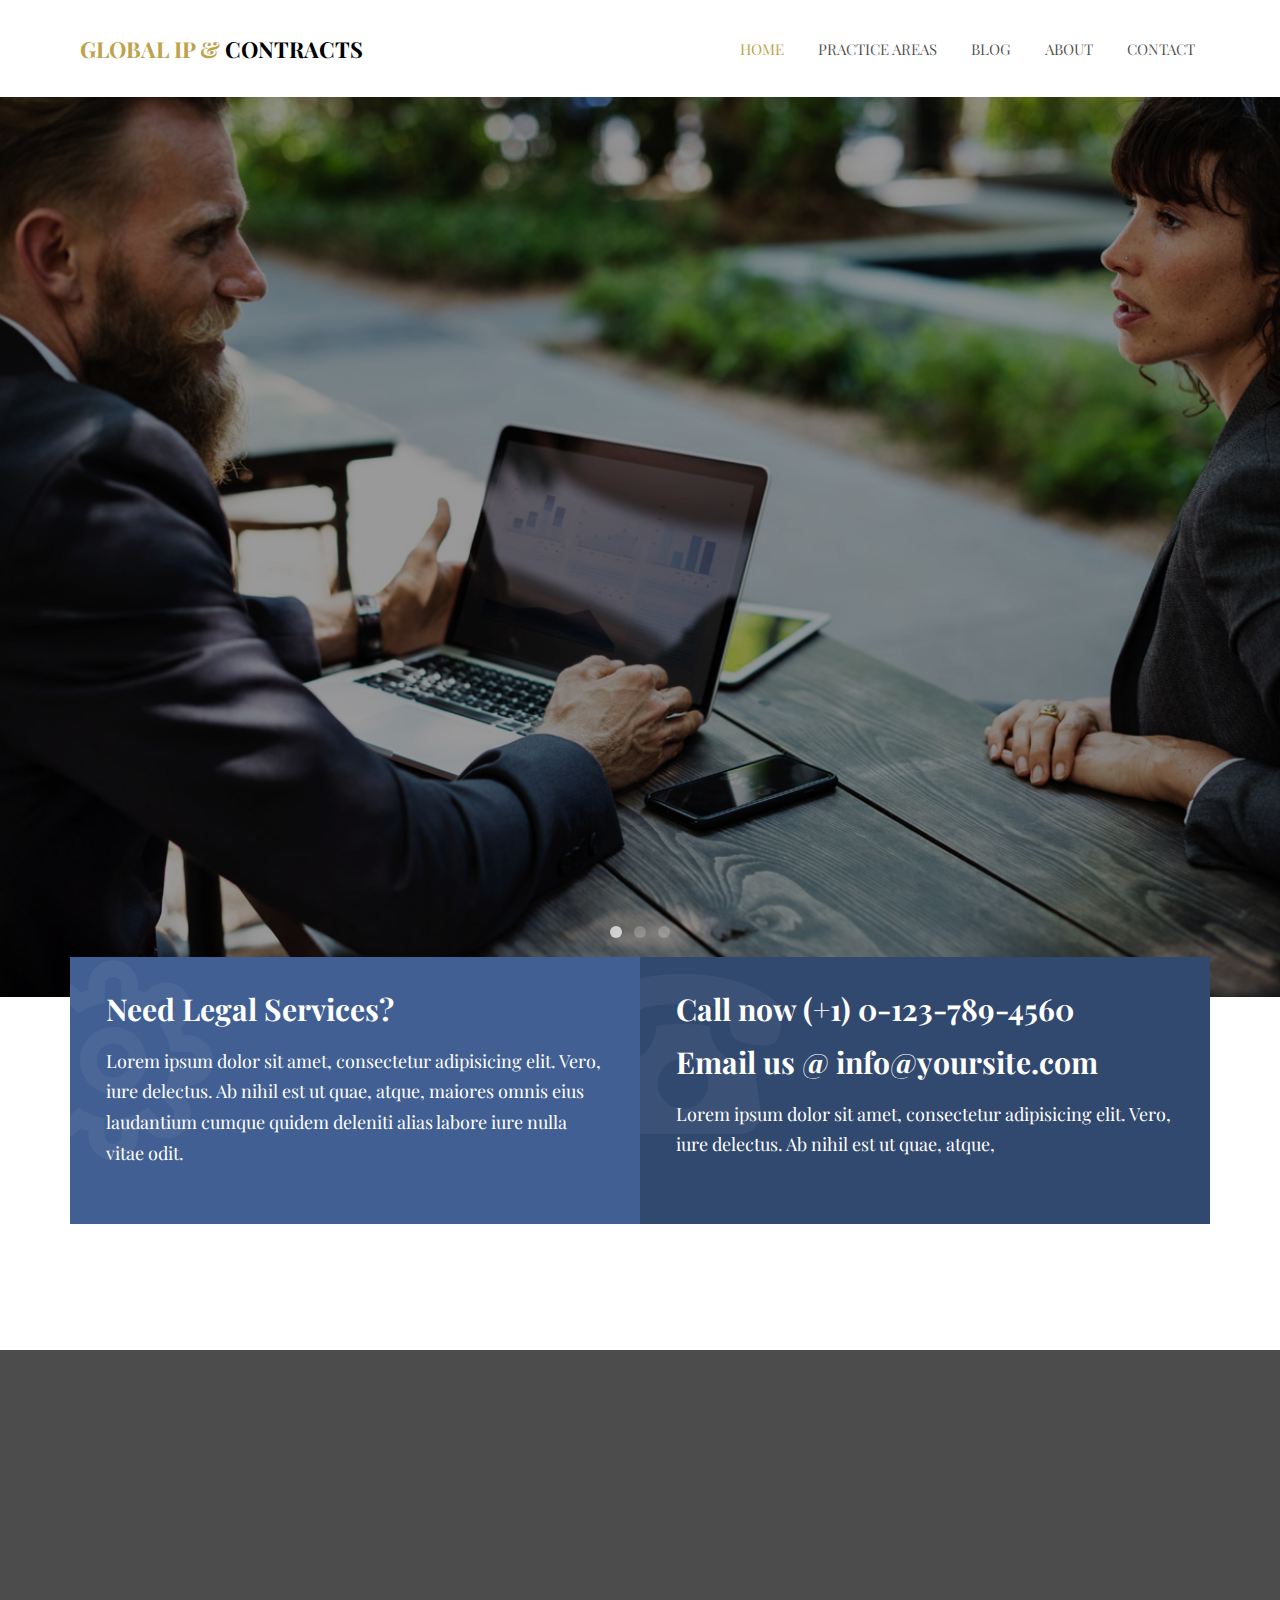
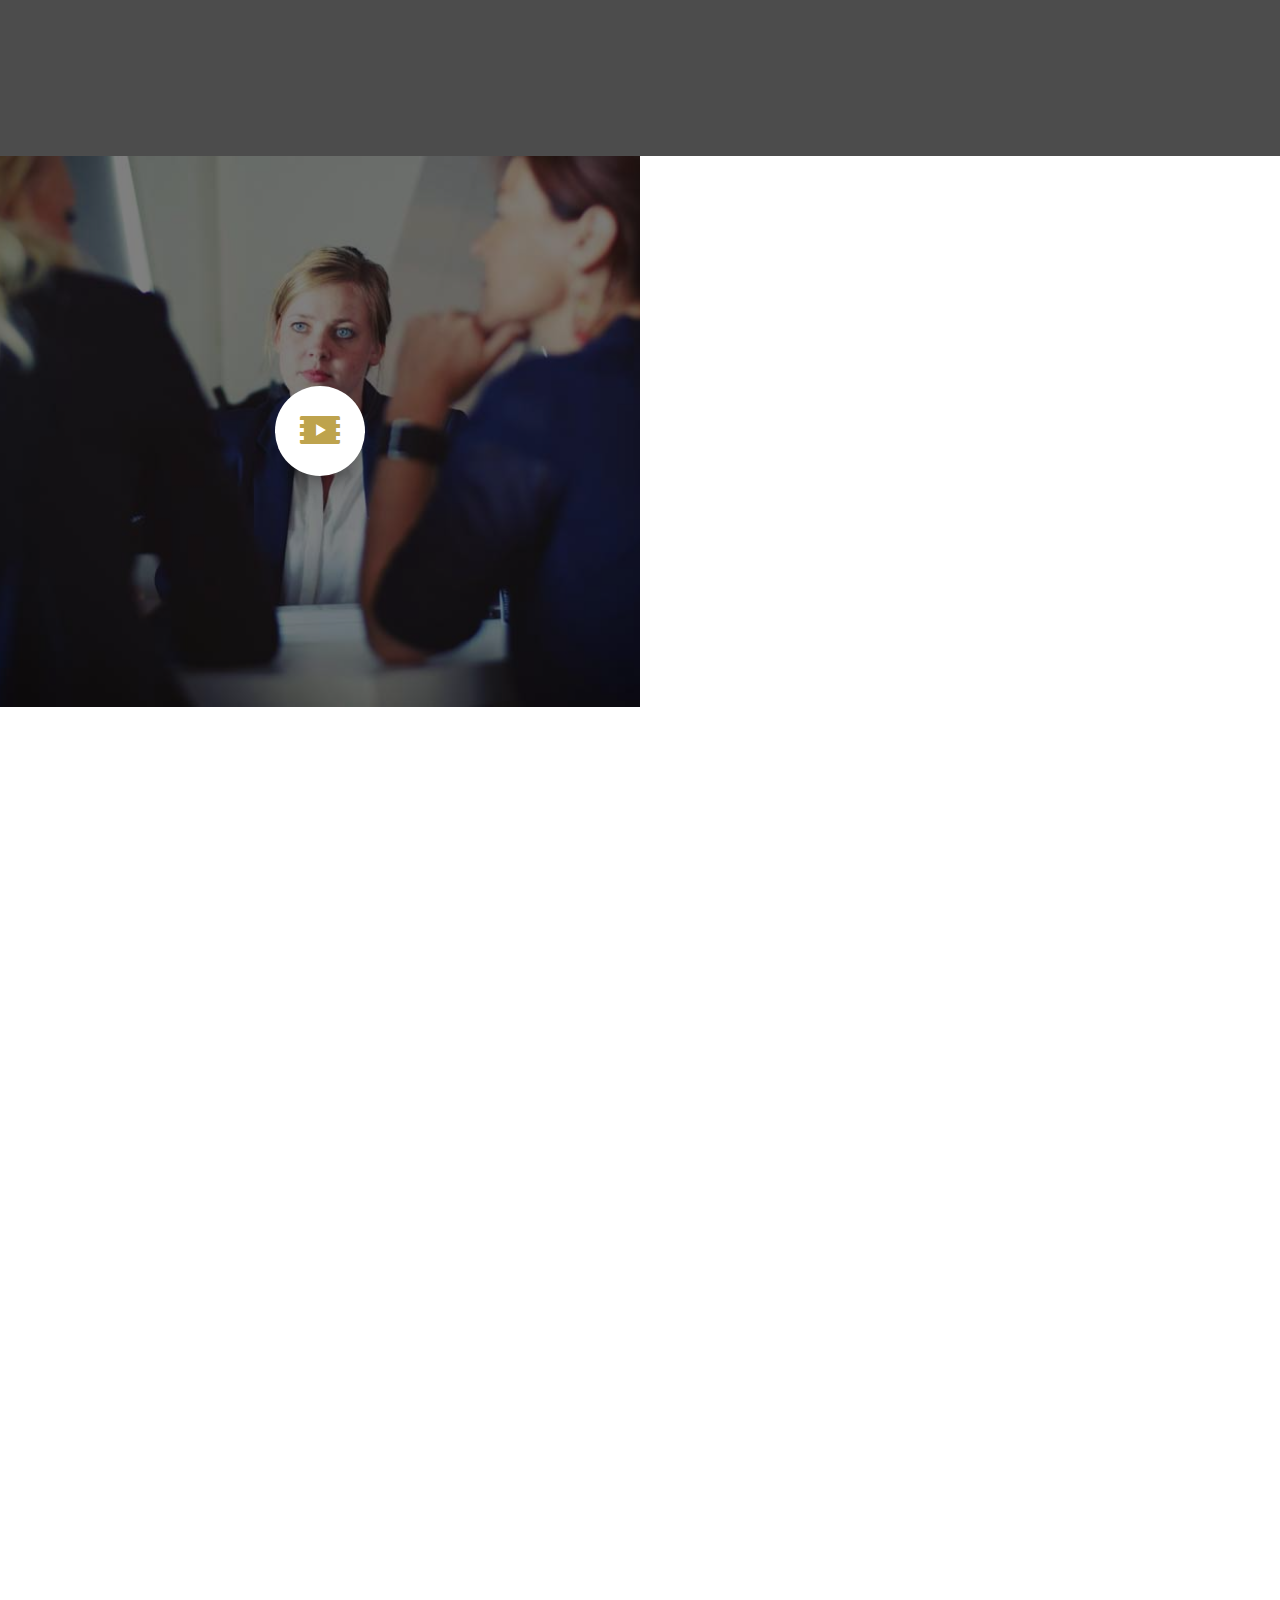
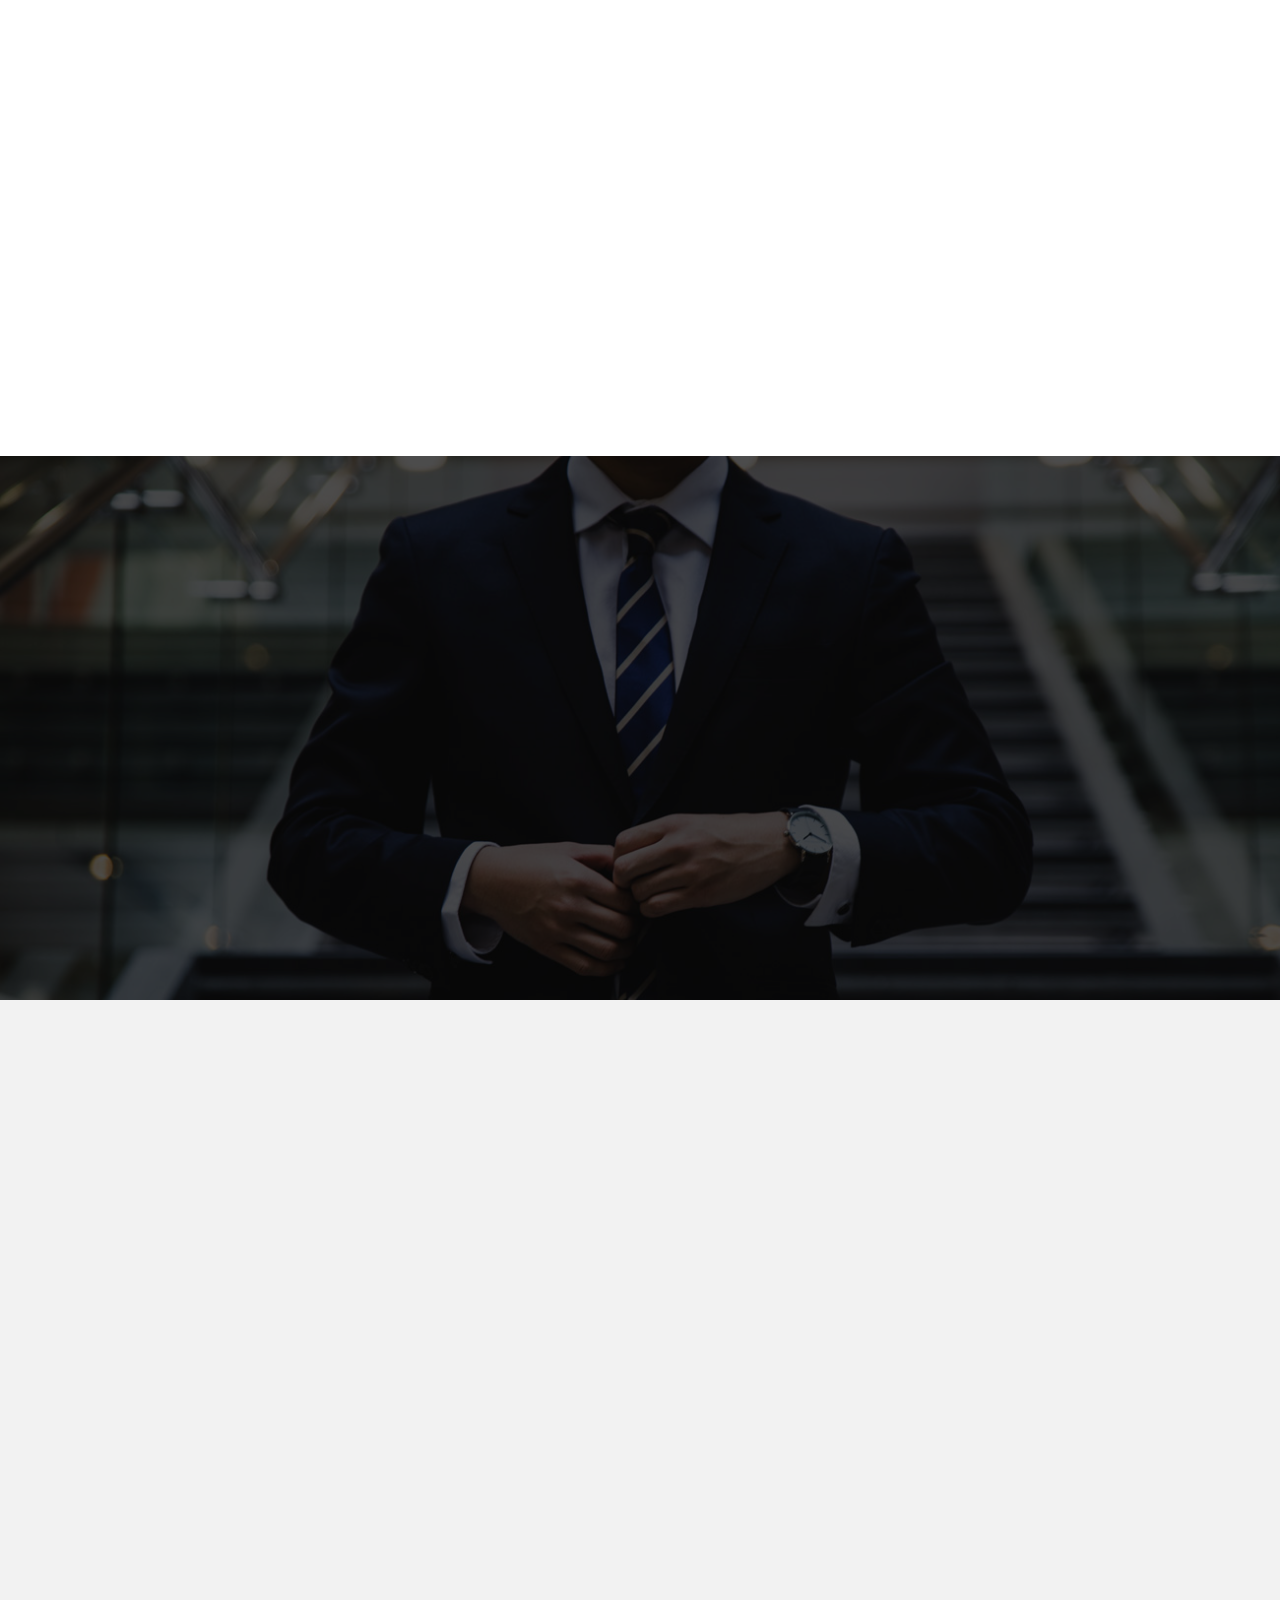
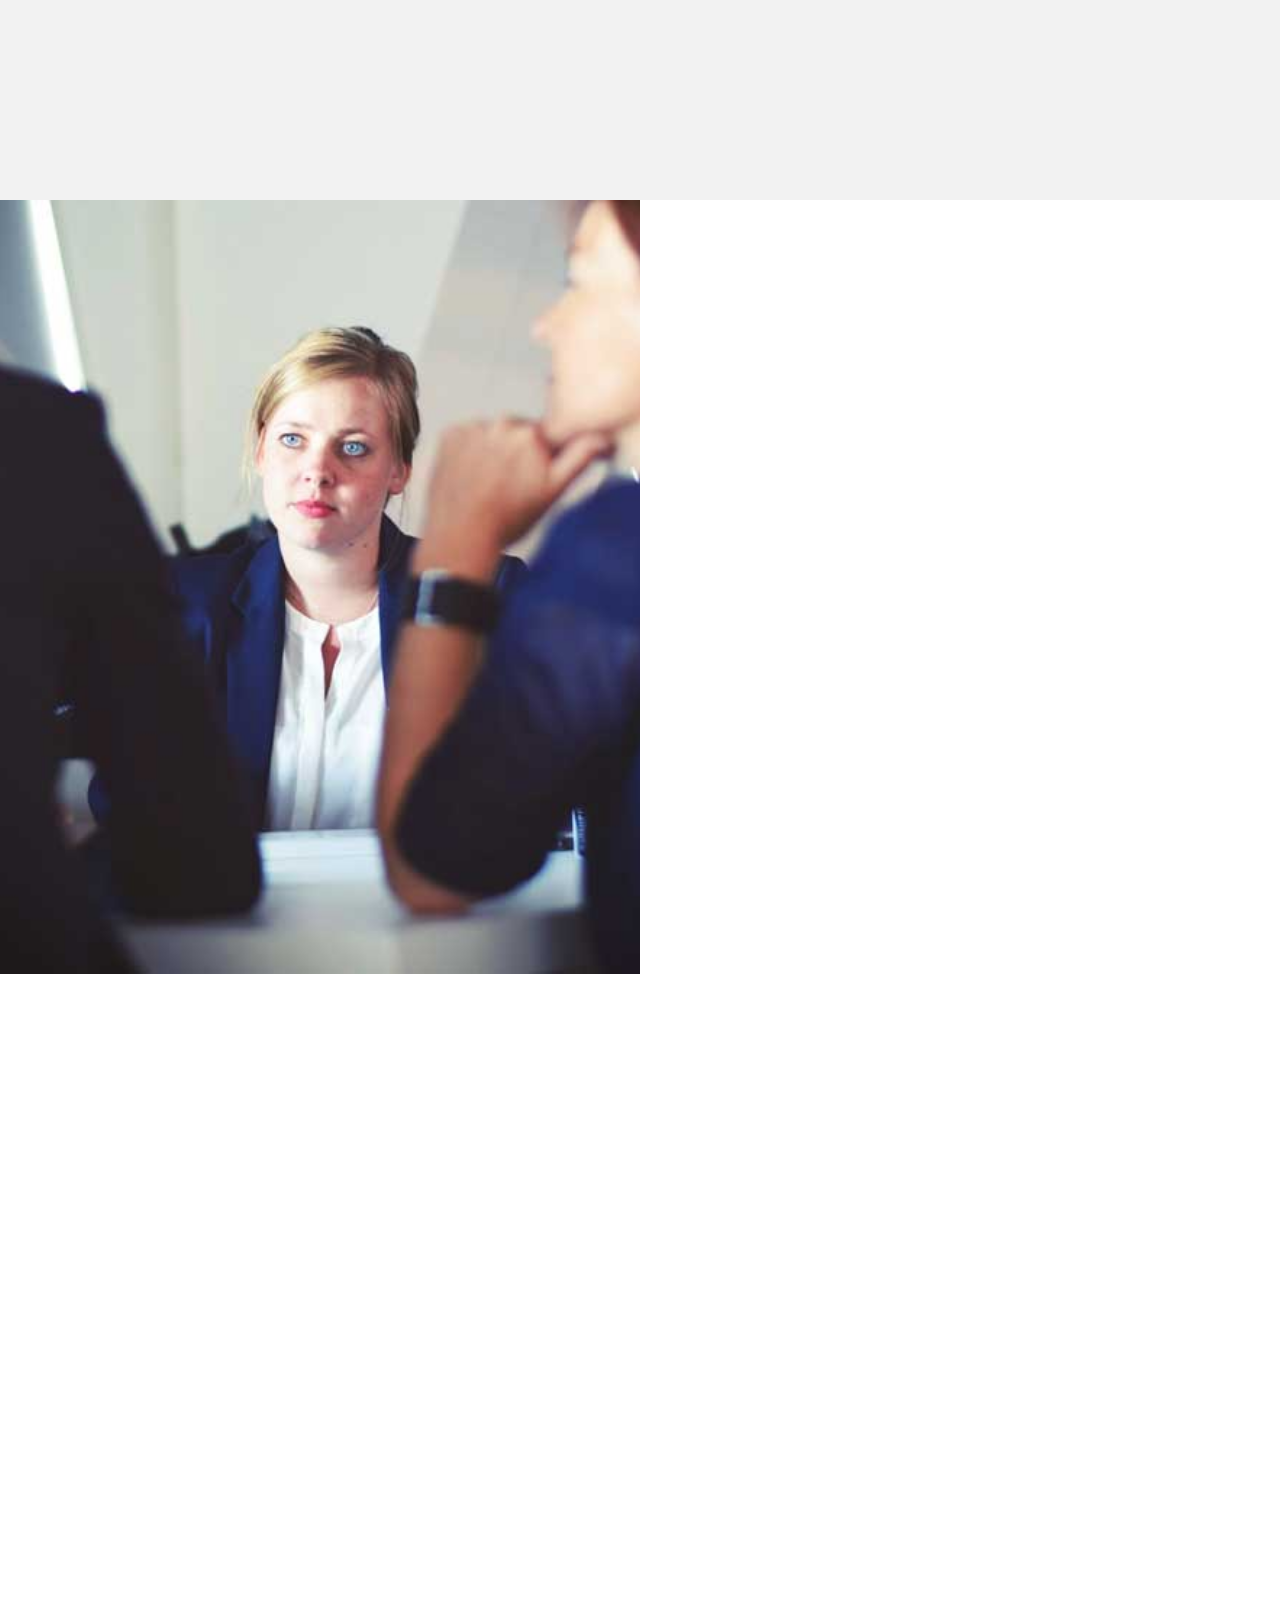
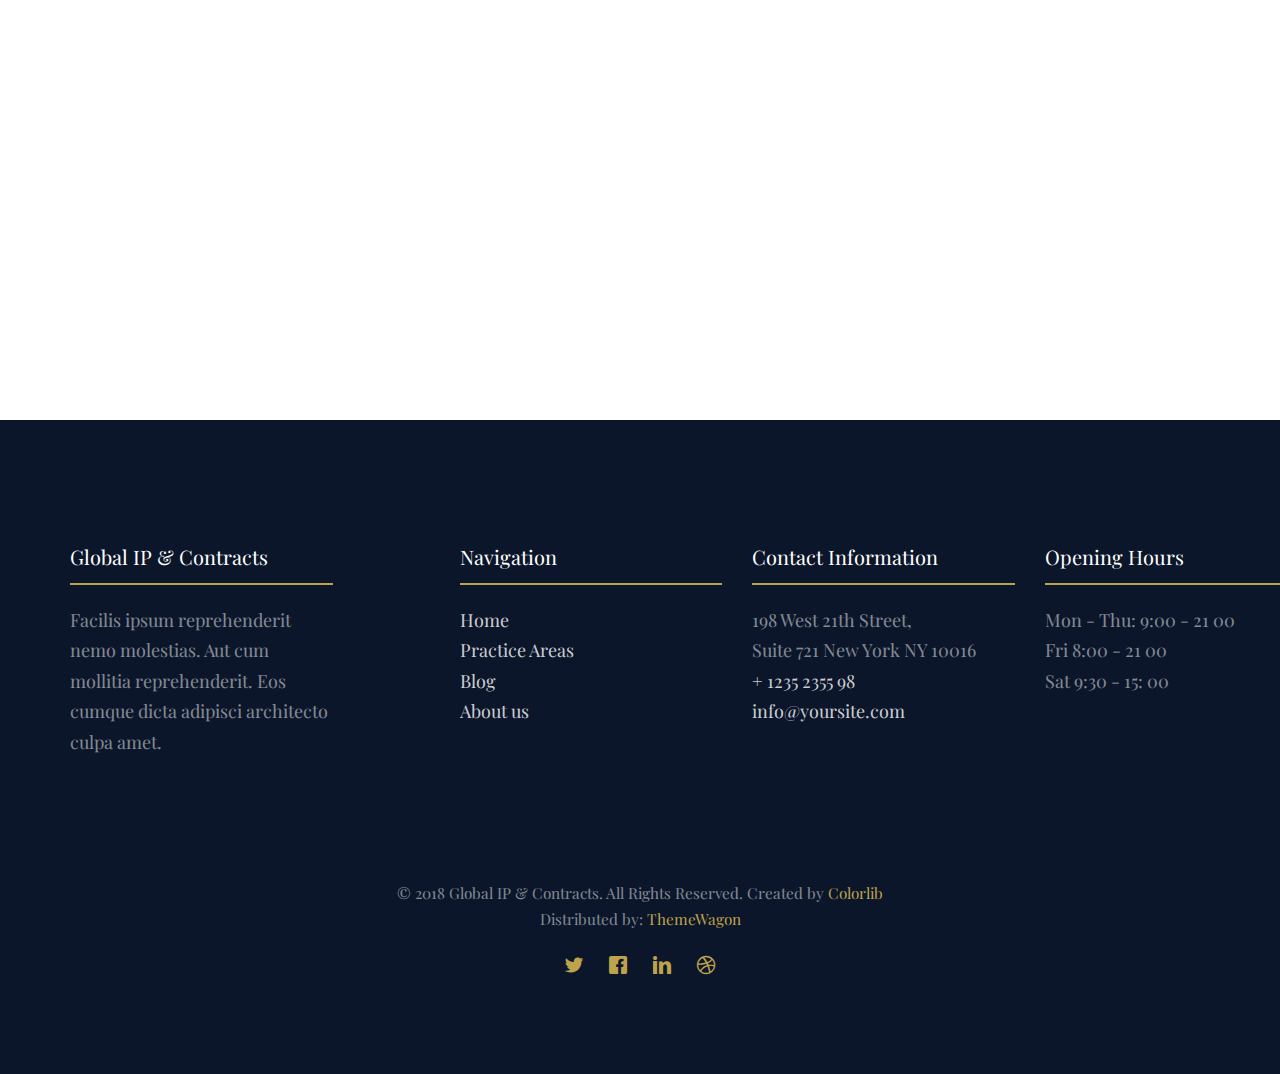
<file: index.html>
<!DOCTYPE HTML>
<html>
	<head>
	<meta charset="utf-8">
	<meta http-equiv="X-UA-Compatible" content="IE=edge">
	<title>Global IP & Contracts</title>
	<meta name="viewport" content="width=device-width, initial-scale=1">
	<meta name="description" content="" />
	<meta name="keywords" content="" />
	<meta name="author" content="" />

  <!-- Facebook and Twitter integration -->
	<meta property="og:title" content=""/>
	<meta property="og:image" content=""/>
	<meta property="og:url" content=""/>
	<meta property="og:site_name" content=""/>
	<meta property="og:description" content=""/>
	<meta name="twitter:title" content="" />
	<meta name="twitter:image" content="" />
	<meta name="twitter:url" content="" />
	<meta name="twitter:card" content="" />

	<link href="https://fonts.googleapis.com/css?family=Playfair+Display:400,700" rel="stylesheet">
	
	<!-- Animate.css -->
	<link rel="stylesheet" href="css/animate.css">
	<!-- Icomoon Icon Fonts-->
	<link rel="stylesheet" href="css/icomoon.css">
	<!-- Bootstrap  -->
	<link rel="stylesheet" href="css/bootstrap.css">

	<!-- Magnific Popup -->
	<link rel="stylesheet" href="css/magnific-popup.css">

	<!-- Owl Carousel  -->
	<link rel="stylesheet" href="css/owl.carousel.min.css">
	<link rel="stylesheet" href="css/owl.theme.default.min.css">
	<!-- Flexslider  -->
	<link rel="stylesheet" href="css/flexslider.css">
	<!-- Flaticons  -->
	<link rel="stylesheet" href="fonts/flaticon/font/flaticon.css">

	<!-- Theme style  -->
	<link rel="stylesheet" href="css/style.css">

	<!-- Modernizr JS -->
	<script src="js/modernizr-2.6.2.min.js"></script>
	<!-- FOR IE9 below -->
	<!--[if lt IE 9]>
	<script src="js/respond.min.js"></script>
	<![endif]-->

	</head>
	<body>
		
	<div class="colorlib-loader"></div>
	
	<div id="page">
	<nav class="colorlib-nav" role="navigation">
		<div class="top-menu">
			<div class="container">
				<div class="row">
					<div class="col-md-4">
						<div id="colorlib-logo"><a href="index.html" style="font-size: 22px; font-weight: 700; white-space: nowrap;">Global IP & <span>Contracts</span></a></div>
					</div>
					<div class="col-md-8 text-right menu-1">
						<ul>
							<li class="active"><a href="index.html">Home</a></li>
							<li><a href="practice.html">Practice Areas</a></li>
							<li class="has-dropdown">
								<a href="blog.html">Blog</a>
								<ul class="dropdown">
									<li><a href="#">menu 1</a></li>
									<li><a href="#">menu 2</a></li>
									<li><a href="#">menu 3</a></li>
									<li><a href="#">menu 4</a></li>
								</ul>
							</li>
							<li><a href="about.html">About</a></li>
							<li><a href="contact.html">Contact</a></li>
							<!-- <li class="btn-cta"><a href="#"><span>Sign Up</span></a></li> -->
						</ul>
					</div>
				</div>
				
			</div>
		</div>
	</nav>

	<aside id="colorlib-hero" class="js-fullheight">
		<div class="flexslider js-fullheight">
			<ul class="slides">
		   	<li style="background-image: url(images/img_bg_1.jpg);">
		   		<div class="overlay-gradient"></div>
		   		<div class="container">
		   			<div class="row">
			   			<div class="col-md-8 col-md-offset-2 text-center js-fullheight slider-text">
			   				<div class="slider-text-inner">
			   					<h1> Global Legal Solutions at Your Fingertips</h1>
									<h2>Your trusted international legal partner providing comprehensive legal services across three continents. From startup formation to complex litigation, we deliver excellence in every jurisdiction.</h2>
			   				</div>
			   			</div>
			   		</div>
		   		</div>
		   	</li>
		   	<li style="background-image: url(images/img_bg_2.jpg);">
		   		<div class="overlay-gradient"></div>
		   		<div class="container">
		   			<div class="row">
			   			<div class="col-md-8 col-md-offset-2 text-center js-fullheight slider-text">
			   				<div class="slider-text-inner">
			   					<h1>Your Ultimate Law &amp; Legal Solution</h1>
									<h2>We are a team of experienced lawyers</h2>
			   				</div>
			   			</div>
			   		</div>
		   		</div>
		   	</li>
		   	<li style="background-image: url(images/img_bg_3.jpg);">
		   		<div class="overlay-gradient"></div>
		   		<div class="container">
		   			<div class="row">
			   			<div class="col-md-8 col-md-offset-2 text-center js-fullheight slider-text">
			   				<div class="slider-text-inner">
			   					<h1>Defend Your Constitutional Rights with Legal Help</h1>
									<h2>We are here to help you</h2>
			   				</div>
			   			</div>
			   		</div>
		   		</div>
		   	</li>		   	
		  	</ul>
	  	</div>
	</aside>
	<div id="intro-bg">
		<div class="container">
			<div id="colorlib-intro">
				<div class="third-col">
					<span class="icon"><i class="icon-cog"></i></span>
					<h2>Need Legal Services?</h2>
					<p>Lorem ipsum dolor sit amet, consectetur adipisicing elit. Vero, iure delectus. Ab nihil est ut quae, atque, maiores omnis eius laudantium cumque quidem deleniti alias labore iure nulla vitae odit.</p>
				</div>
				<div class="third-col third-col-color">
					<span class="icon"><i class="icon-old-phone"></i></span>
					<h2>Call now (+1) 0-123-789-4560</h2>
					<h2>Email us @ info@yoursite.com</h2>
					<p>Lorem ipsum dolor sit amet, consectetur adipisicing elit. Vero, iure delectus. Ab nihil est ut quae, atque,</p>
				</div>
			</div>
		</div>
	</div>

	<div id="colorlib-counter" class="colorlib-counters" style="background-image: url(images/img_bg_3.jpg);" data-stellar-background-ratio="0.5">
		<div class="overlay"></div>
		<div class="container">
			<div class="row">
				<div class="col-md-3 text-center animate-box">
					<span class="icon"><i class="flaticon-lawyer-1"></i></span>
					<span class="colorlib-counter js-counter" data-from="0" data-to="1539" data-speed="5000" data-refresh-interval="50"></span>
					<span class="colorlib-counter-label">Qualified Lawyer</span>
				</div>
				<div class="col-md-3 text-center animate-box">
					<span class="icon"><i class="flaticon-courthouse"></i></span>
					<span class="colorlib-counter js-counter" data-from="0" data-to="3653" data-speed="5000" data-refresh-interval="50"></span>
					<span class="colorlib-counter-label">Trusted Clients</span>
				</div>
				<div class="col-md-3 text-center animate-box">
					<span class="icon"><i class="flaticon-libra"></i></span>
					<span class="colorlib-counter js-counter" data-from="0" data-to="5987" data-speed="5000" data-refresh-interval="50"></span>
					<span class="colorlib-counter-label">Successful Case</span>
				</div>
				<div class="col-md-3 text-center animate-box">
					<span class="icon"><i class="flaticon-police-badge"></i></span>
					<span class="colorlib-counter js-counter" data-from="0" data-to="3999" data-speed="5000" data-refresh-interval="50"></span>
					<span class="colorlib-counter-label">Honor &amp; Awards</span>
				</div>
			</div>
		</div>
	</div>

	<div id="colorlib-content">
		<div class="video colorlib-video" style="background-image: url(images/video.jpg);">
			<a href="https://vimeo.com/channels/staffpicks/93951774" class="popup-vimeo"><i class="icon-video2"></i></a>
			<div class="overlay"></div>
		</div>
		<div class="choose animate-box">
			<div class="colorlib-heading">
				<h2>30 Years of experienced serving a high quality services</h2>
				<p>Far far away, behind the word mountains, far from the countries Vokalia and Consonantia, there live the blind texts far from the countries Vokalia and Consonantia, there live the blind texts. </p>
			</div>
			<div class="progress">
				<div class="progress-bar progress-bar-striped active" role="progressbar" aria-valuenow="80" aria-valuemin="0" aria-valuemax="100" style="width:80%">
				Adoption Law 50%
				</div>
			</div>
			<div class="progress">
				<div class="progress-bar progress-bar-striped active" role="progressbar" aria-valuenow="70" aria-valuemin="0" aria-valuemax="100" style="width:70%">
				Family Law 80%
				</div>
			</div>
			<div class="progress">
				<div class="progress-bar progress-bar-striped active" role="progressbar" aria-valuenow="80" aria-valuemin="0" aria-valuemax="100" style="width:80%">
				Real Estate Law 70%
				</div>
			</div>
			<div class="progress">
				<div class="progress-bar progress-bar-striped active" role="progressbar" aria-valuenow="90" aria-valuemin="0" aria-valuemax="100" style="width:90%">
				Personal Injury Law 40%
				</div>
			</div>
		</div>
	</div>

	<div id="colorlib-practice">
		<div class="container">
			<div class="row animate-box">
				<div class="col-md-8 col-md-offset-2 text-center colorlib-heading">
					<h2>Practice Area</h2>
					<p>Far far away, behind the word mountains, far from the countries Vokalia and Consonantia, there live the blind texts. Separated they live in Bookmarksgrove right at the coast of the Semantics, a large language ocean.</p>
				</div>
			</div>
			<div class="row">
				<div class="col-md-4 text-center animate-box">
					<div class="services">
						<span class="icon">
							<i class="flaticon-courthouse"></i>
						</span>
						<div class="desc">
							<h3><a href="#">Real Estate Law</a></h3>
							<p>Even the all-powerful Pointing has no control about the blind texts it is an almost unorthographic life</p>
						</div>
					</div>
				</div>
				<div class="col-md-4 text-center animate-box">
					<div class="services">
						<span class="icon">
							<i class="flaticon-padlock"></i>
						</span>
						<div class="desc">
							<h3><a href="#">Insurance Law</a></h3>
							<p>Even the all-powerful Pointing has no control about the blind texts it is an almost unorthographic life</p>
						</div>
					</div>
				</div>
				<div class="col-md-4 text-center animate-box">
					<div class="services">
						<span class="icon">
							<i class="flaticon-folder"></i>
						</span>
						<div class="desc">
							<h3><a href="#">Business Law</a></h3>
							<p>Even the all-powerful Pointing has no control about the blind texts it is an almost unorthographic life</p>
						</div>
					</div>
				</div>
				<div class="col-md-4 text-center animate-box">
					<div class="services">
						<span class="icon">
							<i class="flaticon-handcuffs"></i>
						</span>
						<div class="desc">
							<h3><a href="#">Personal Injury</a></h3>
							<p>Even the all-powerful Pointing has no control about the blind texts it is an almost unorthographic life</p>
						</div>
					</div>
				</div>
				<div class="col-md-4 text-center animate-box">
					<div class="services">
						<span class="icon">
							<i class="flaticon-handcuffs"></i>
						</span>
						<div class="desc">
							<h3><a href="#">Medical Neglegence</a></h3>
							<p>Even the all-powerful Pointing has no control about the blind texts it is an almost unorthographic life</p>
						</div>
					</div>
				</div>
				<div class="col-md-4 text-center animate-box">
					<div class="services">
						<span class="icon">
							<i class="flaticon-libra"></i>
						</span>
						<div class="desc">
							<h3><a href="#">Criminal Defense</a></h3>
							<p>Even the all-powerful Pointing has no control about the blind texts it is an almost unorthographic life</p>
						</div>
					</div>
				</div>
				<div class="col-md-12 text-center animate-box">
					<p><a class="btn btn-primary btn-lg btn-learn" href="#">View More <i class="icon-arrow-right"></i></a></p>
				</div>
			</div>
		</div>
	</div>

	<div id="colorlib-started" style="background-image:url(images/img_bg_2.jpg);" data-stellar-background-ratio="0.5">
		<div class="overlay"></div>
		<div class="container">
			<div class="row animate-box">
				<div class="col-md-8 col-md-offset-2 text-center colorlib-heading colorlib-heading2">
					<h2>30 Years of Experienced in Various cases</h2>
					<p>We help people effectively fight their offenders back and successfully defend their own stand!</p>
					<p><a href="#" class="btn btn-primary btn-lg">Consultation</a></p>
				</div>
			</div>
		</div>
	</div>
	

	<div id="colorlib-testimonial" class="colorlib-bg-section">
		<div class="container">
			<div class="row animate-box">
				<div class="col-md-6 col-md-offset-3 text-center colorlib-heading">
					<h2>What are the clients says</h2>
				</div>
			</div>
			<div class="row">
				<div class="col-md-10 col-md-offset-1">
					<div class="row animate-box">
						<div class="owl-carousel owl-carousel-fullwidth">
							<div class="item">
								<div class="testimony-slide active text-center">
									<figure>
										<img src="images/user-1.jpg" alt="user">
									</figure>
									<span>Jean Doe, via <a href="#" class="twitter">Twitter</a></span>
									<blockquote>
										<p>&ldquo;Far far away, behind the word mountains, far from the countries Vokalia and Consonantia, there live the blind texts. Separated they live in Bookmarksgrove right at the coast of the Semantics, a large language ocean.&rdquo;</p>
									</blockquote>
								</div>
							</div>
							<div class="item">
								<div class="testimony-slide active text-center">
									<figure>
										<img src="images/user-1.jpg" alt="user">
									</figure>
									<span>John Doe, via <a href="#" class="twitter">Twitter</a></span>
									<blockquote>
										<p>&ldquo;Separated they live in Bookmarksgrove right at the coast of the Semantics, a large language ocean.&rdquo;</p>
									</blockquote>
								</div>
							</div>
							<div class="item">
								<div class="testimony-slide active text-center">
									<figure>
										<img src="images/user-1.jpg" alt="user">
									</figure>
									<span>John Doe, via <a href="#" class="twitter">Twitter</a></span>
									<blockquote>
										<p>&ldquo;Far from the countries Vokalia and Consonantia, there live the blind texts. Separated they live in Bookmarksgrove right at the coast of the Semantics, a large language ocean.&rdquo;</p>
									</blockquote>
								</div>
							</div>
						</div>
					</div>
				</div>
			</div>
		</div>
	</div>

	<div id="colorlib-consult">
		<div class="video colorlib-video" style="background-image: url(images/video.jpg);" data-stellar-background-ratio="0.5">
		</div>
		<div class="choose choose-form animate-box">
			<div class="colorlib-heading">
				<h2>Free Legal Consultation</h2>
			</div>
			<form action="#">
				<div class="row form-group">
					<div class="col-md-6">
						<!-- <label for="fname">First Name</label> -->
						<input type="text" id="fname" class="form-control" placeholder="Your firstname">
					</div>
					<div class="col-md-6">
						<!-- <label for="lname">Last Name</label> -->
						<input type="text" id="lname" class="form-control" placeholder="Your lastname">
					</div>
				</div>

				<div class="row form-group">
					<div class="col-md-12">
						<!-- <label for="email">Email</label> -->
						<input type="text" id="email" class="form-control" placeholder="Your email address">
					</div>
				</div>

				<div class="row form-group">
					<div class="col-md-12">
						<!-- <label for="subject">Subject</label> -->
						<input type="text" id="subject" class="form-control" placeholder="Your subject of this message">
					</div>
				</div>

				<div class="row form-group">
					<div class="col-md-12">
						<!-- <label for="message">Message</label> -->
						<textarea name="message" id="message" cols="30" rows="10" class="form-control" placeholder="Say something about us"></textarea>
					</div>
				</div>
				<div class="form-group">
					<input type="submit" value="Send Message" class="btn btn-primary">
				</div>

			</form>	
		</div>
	</div>

	<div id="colorlib-about">
		<div class="container">
			<div class="row animate-box">
				<div class="col-md-8 col-md-offset-2 text-center colorlib-heading">
					<h2>Our Attorneys</h2>
					<p>Dignissimos asperiores vitae velit veniam totam fuga molestias accusamus alias autem provident. Odit ab aliquam dolor eius.</p>
				</div>
			</div>
			<div class="row">
				<div class="col-md-4 col-sm-4 text-center animate-box" data-animate-effect="fadeIn">
					<div class="colorlib-staff">
						<div class="staff-front">
							<img src="images/Rana Irfan Adv.jpeg" alt="Rana Irfan Shahid">
							<h3>Rana Irfan Shahid</h3>
							<strong class="role">Jurisdiction: Pakistan</strong>
							<p class="flip-instruction"><i>Hover for details</i></p>
						</div>
						<div class="staff-details">
							<h3>Rana Irfan Shahid</h3>
							<strong class="role">Bar Admission:</strong>
							<p>Supreme Court of Pakistan, High Court of Sindh</p>
							<strong class="role">Specializations:</strong>
							<ul>
								<li>Corporate &amp; Commercial Law</li>
								<li>Mergers &amp; Acquisitions (M&amp;A)</li>
								<li>Banking &amp; Finance Law</li>
								<li>Contract Law &amp; Commercial Negotiations</li>
								<li>Civil Litigation &amp; Dispute Resolution</li>
								<li>Real Estate &amp; Property Law</li>
							</ul>
							<p>With over a decade of experience practicing in Pakistani jurisdiction, Rana Irfan Shahid is a leading corporate attorney specializing in complex business transactions and commercial litigation. He has successfully represented clients in multi-million dollar mergers and acquisitions, banking disputes, and corporate restructuring matters. Rana provides strategic legal counsel to startups, SMEs, and multinational corporations operating in Pakistan. His expertise in banking regulations, corporate governance, and contract negotiation makes him an invaluable asset for businesses navigating Pakistan's legal landscape. He has advised on numerous cross-border transactions and joint ventures between Pakistani and international entities. His litigation practice includes commercial disputes, breach of contract cases, property disputes, and civil litigation before all levels of Pakistani courts.</p>
							<ul class="colorlib-social-icons">
								<li><a href="#"><i class="icon-facebook"></i></a></li>
								<li><a href="#"><i class="icon-twitter"></i></a></li>
								<li><a href="#"><i class="icon-linkedin"></i></a></li>
							</ul>
						</div>
					</div>
				</div>
				<div class="col-md-4 col-sm-4 text-center animate-box" data-animate-effect="fadeIn">
					<div class="colorlib-staff">
						<div class="staff-front">
							<img src="images/Amir bilal.jpg" alt="Amir Bilal">
							<h3>Amir Bilal</h3>
							<strong class="role">Jurisdiction: United States</strong>
							<p class="flip-instruction"><i>Hover for details</i></p>
						</div>
						<div class="staff-details">
							<h3>Amir Bilal</h3>
							<strong class="role">Bar Admission:</strong>
							<p>New York State Bar, California State Bar, Federal Courts</p>
							<strong class="role">Specializations:</strong>
							<ul>
								<li>Personal Injury &amp; Tort Law</li>
								<li>Medical Malpractice Litigation</li>
								<li>Business Formation (LLC, Corporation, Partnership)</li>
								<li>Intellectual Property (Trademark, Patent, Copyright)</li>
								<li>Employment Law &amp; Workplace Disputes</li>
							</ul>
							<p>Amir Bilal is a highly accomplished U.S. attorney with extensive experience in personal injury litigation and business law. Licensed to practice in multiple states including New York and California, Amir has recovered millions of dollars in settlements and verdicts for injury victims across the United States. His personal injury practice focuses on complex cases involving severe injuries, medical malpractice, defective products, and insurance disputes. Amir is known for his aggressive representation and unwavering commitment to securing maximum compensation for his clients.</p>
							<ul class="colorlib-social-icons">
								<li><a href="#"><i class="icon-facebook"></i></a></li>
								<li><a href="#"><i class="icon-twitter"></i></a></li>
								<li><a href="#"><i class="icon-linkedin"></i></a></li>
							</ul>
						</div>
					</div>
				</div>
				<div class="col-md-4 col-sm-4 text-center animate-box" data-animate-effect="fadeIn">
					<div class="colorlib-staff">
						<div class="staff-front">
							<img src="images/user-2.jpg" alt="Sheharyar Ali">
							<h3>Sheharyar Ali</h3>
							<strong class="role">Jurisdiction: Australia</strong>
							<p class="flip-instruction"><i>Hover for details</i></p>
						</div>
						<div class="staff-details">
							<h3>Sheharyar Ali</h3>
							<strong class="role">Bar Admission:</strong>
							<p>Supreme Court of New South Wales, High Court of Australia</p>
							<strong class="role">Specializations:</strong>
							<ul>
								<li>Immigration &amp; Visa Law</li>
								<li>Corporate Compliance &amp; Regulatory Affairs</li>
								<li>Commercial Contracts &amp; Business Law</li>
								<li>Dispute Resolution &amp; Commercial Arbitration</li>
							</ul>
							<p>Sheharyar Ali is a distinguished Australian solicitor specializing in immigration law and corporate compliance. With comprehensive knowledge of Australian immigration regulations, Sheharyar assists individuals and businesses with visa applications, skilled migration, business sponsorship, and citizenship matters. His immigration practice covers all visa categories including skilled worker visas, business innovation and investment visas, partner and family visas, and student visas. He has successfully represented clients in complex immigration appeals and judicial review proceedings.</p>
							<ul class="colorlib-social-icons">
								<li><a href="#"><i class="icon-facebook"></i></a></li>
								<li><a href="#"><i class="icon-twitter"></i></a></li>
								<li><a href="#"><i class="icon-linkedin"></i></a></li>
							</ul>
						</div>
					</div>
				</div>
			</div>
		</div>
	</div>

	<footer id="colorlib-footer" role="contentinfo">
		<div class="container">
			<div class="row row-pb-md">
				<div class="col-md-3 colorlib-widget">
					<h4>Global IP & Contracts</h4>
					<p>Facilis ipsum reprehenderit nemo molestias. Aut cum mollitia reprehenderit. Eos cumque dicta adipisci architecto culpa amet.</p>
				</div>
				<div class="col-md-3 col-md-push-1">
					<h4>Navigation</h4>
					<ul class="colorlib-footer-links">
						<li><a href="#">Home</a></li>
						<li><a href="#">Practice Areas</a></li>
						<li><a href="#">Blog</a></li>
						<li><a href="#">About us</a></li>
					</ul>
				</div>

				<div class="col-md-3 col-md-push-1">
					<h4>Contact Information</h4>
					<ul class="colorlib-footer-links">
						<li>198 West 21th Street, <br> Suite 721 New York NY 10016</li>
						<li><a href="tel://1234567920">+ 1235 2355 98</a></li>
						<li><a href="mailto:info@yoursite.com">info@yoursite.com</a></li>
					</ul>
				</div>

				<div class="col-md-3 col-md-push-1">
					<h4>Opening Hours</h4>
					<ul class="colorlib-footer-links">
						<li>Mon - Thu: 9:00 - 21 00</li>
						<li>Fri 8:00 - 21 00</li>
						<li>Sat 9:30 - 15: 00</li>
					</ul>
				</div>

			</div>

			<div class="row copyright">
				<div class="col-md-12 text-center">
					<p>
					<small class="block">&copy; 2018 Global IP & Contracts. All Rights Reserved. Created by <a href="https://colorlib.com/" target="_blank">Colorlib</a></small> 
					<small class="block">Distributed by: <a href="https://themewagon.com/" target="_blank">ThemeWagon</a></small>
					</p>
					<p>
						<ul class="colorlib-social-icons">
							<li><a href="#"><i class="icon-twitter"></i></a></li>
							<li><a href="#"><i class="icon-facebook"></i></a></li>
							<li><a href="#"><i class="icon-linkedin"></i></a></li>
							<li><a href="#"><i class="icon-dribbble"></i></a></li>
						</ul>
					</p>
				</div>
			</div>

		</div>
	</footer>
	</div>

	<div class="gototop js-top">
		<a href="#" class="js-gotop"><i class="icon-arrow-up"></i></a>
	</div>
	
	<!-- jQuery -->
	<script src="js/jquery.min.js"></script>
	<!-- jQuery Easing -->
	<script src="js/jquery.easing.1.3.js"></script>
	<!-- Bootstrap -->
	<script src="js/bootstrap.min.js"></script>
	<!-- Waypoints -->
	<script src="js/jquery.waypoints.min.js"></script>
	<!-- Stellar Parallax -->
	<script src="js/jquery.stellar.min.js"></script>
	<!-- Carousel -->
	<script src="js/owl.carousel.min.js"></script>
	<!-- Flexslider -->
	<script src="js/jquery.flexslider-min.js"></script>
	<!-- countTo -->
	<script src="js/jquery.countTo.js"></script>
	<!-- Magnific Popup -->
	<script src="js/jquery.magnific-popup.min.js"></script>
	<script src="js/magnific-popup-options.js"></script>
	<!-- Main -->
	<script src="js/main.js"></script>

	</body>
</html>
</file>
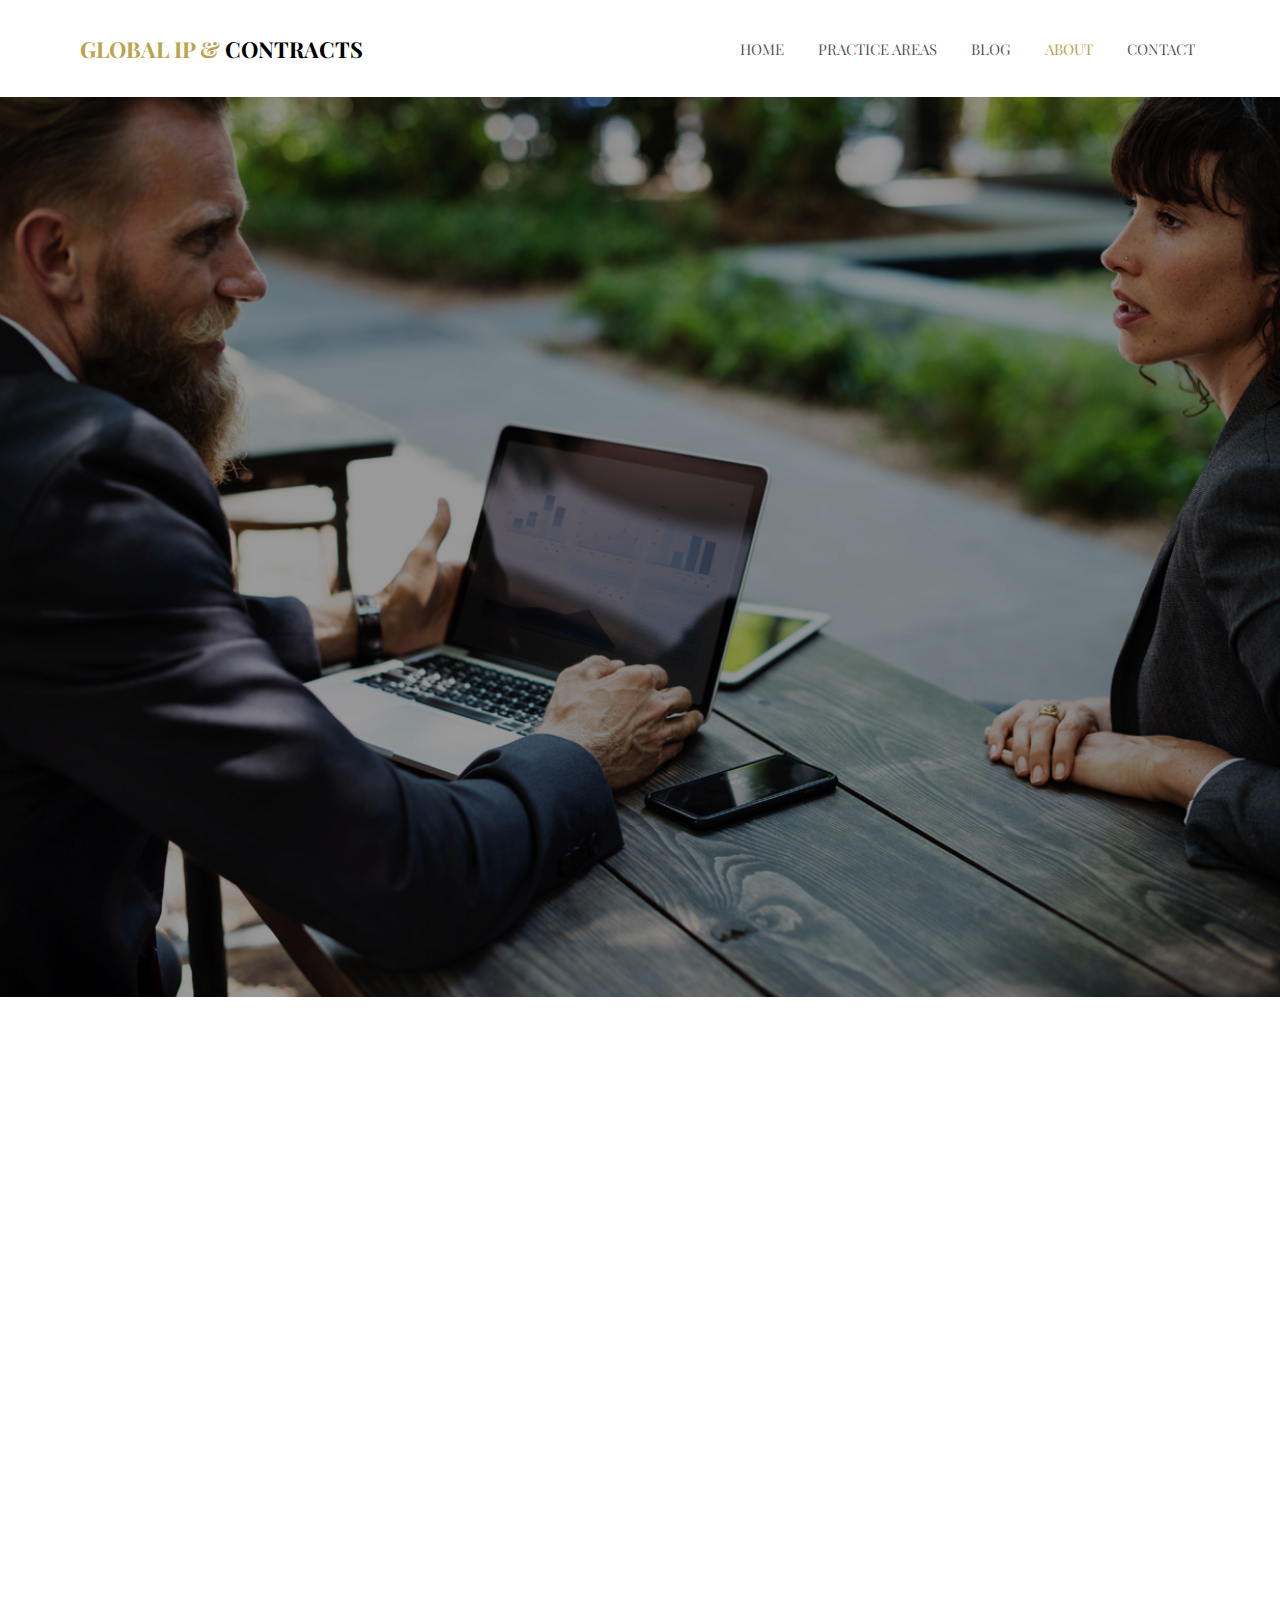
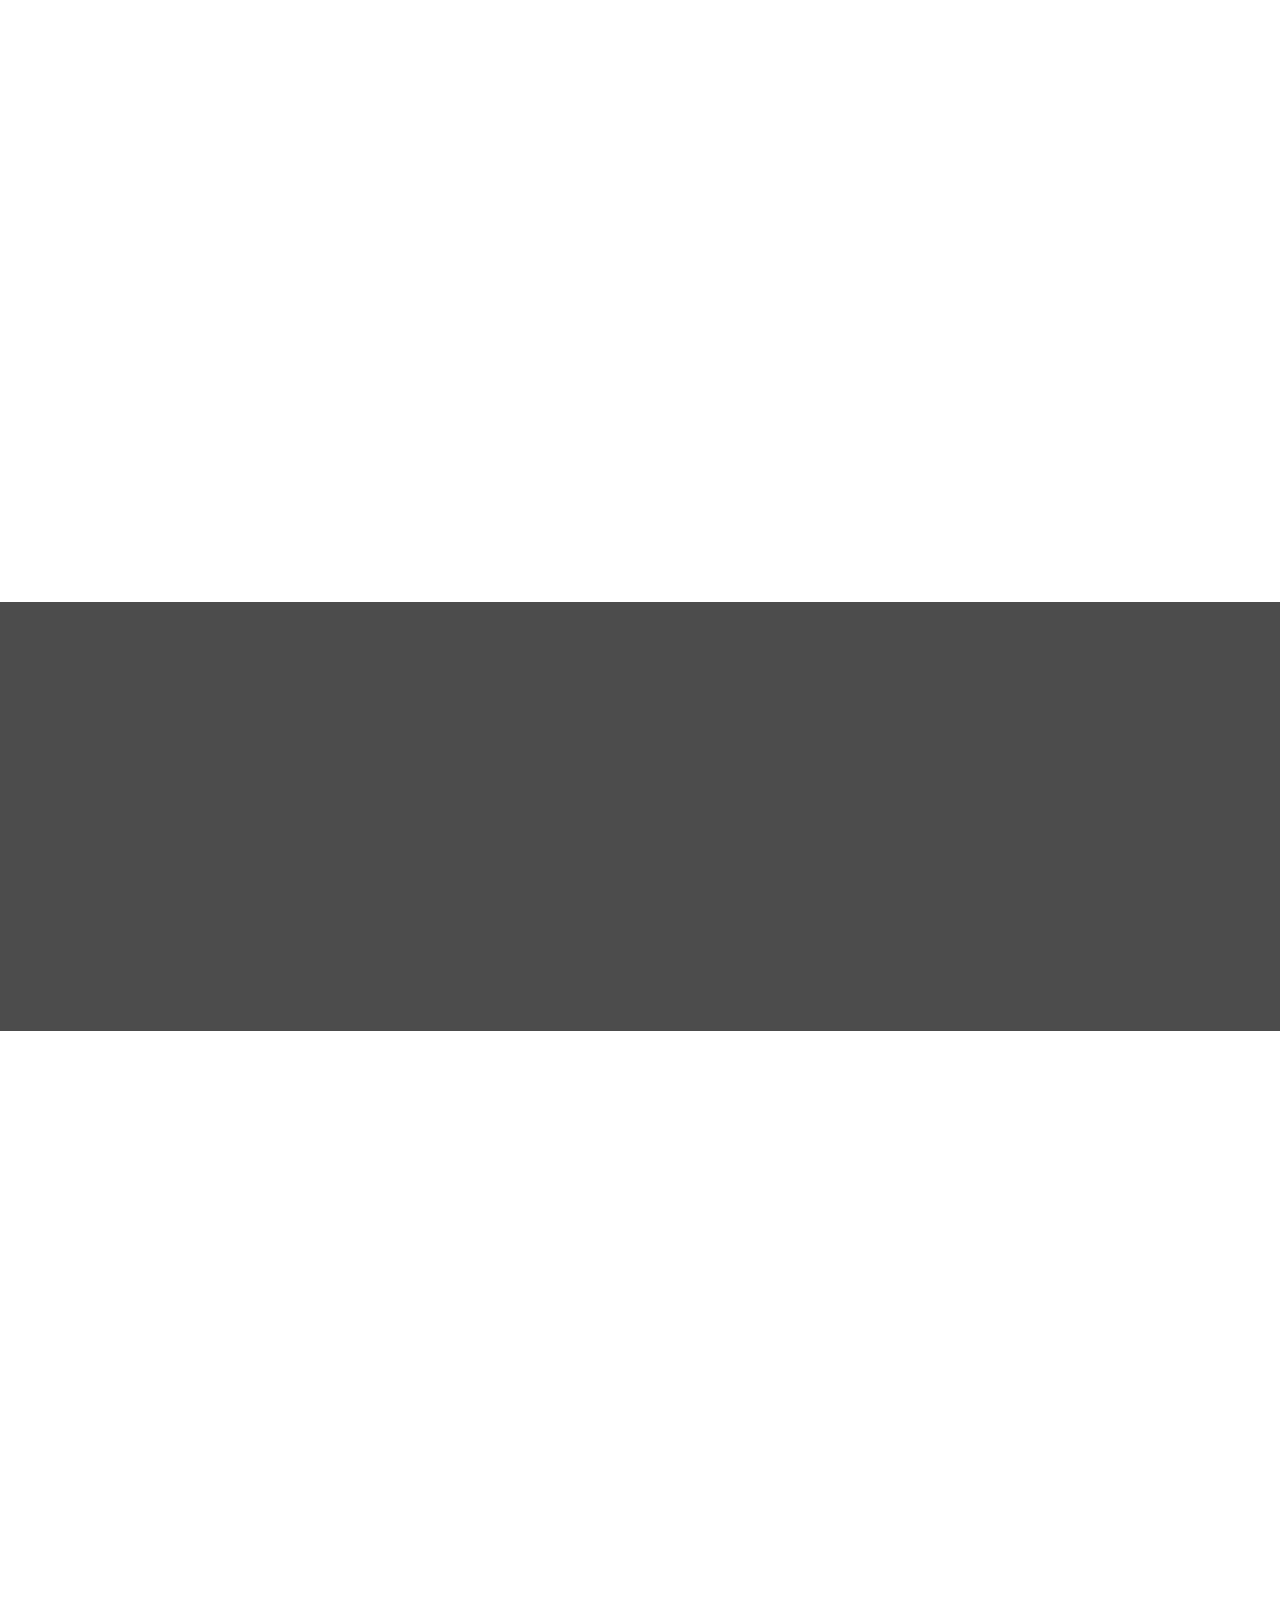
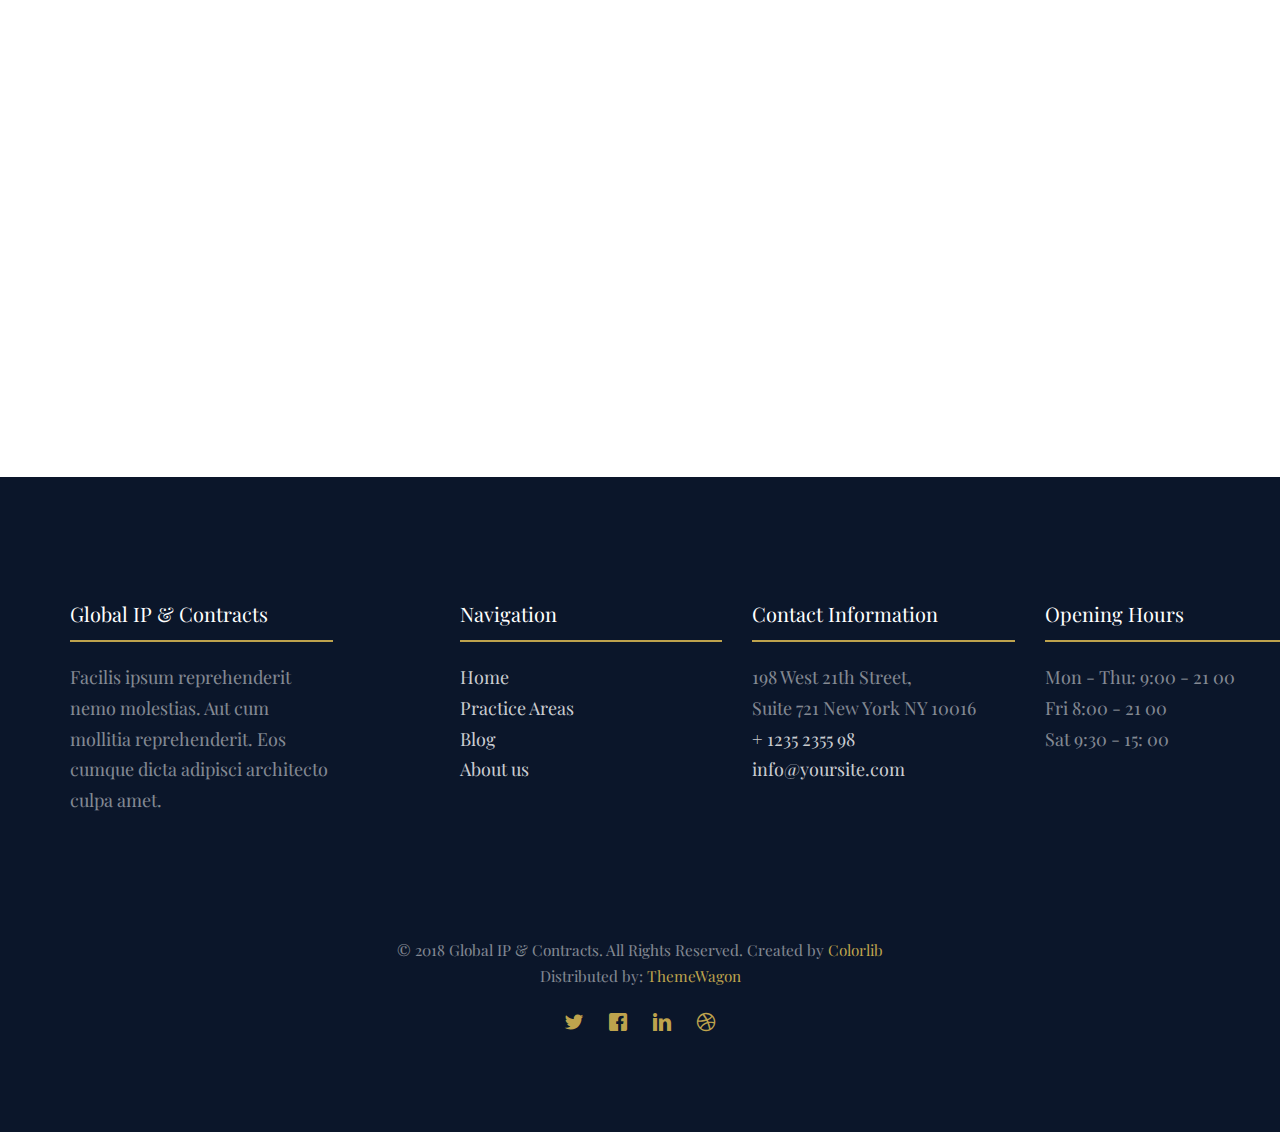
<file: about.html>
<!DOCTYPE HTML>
<html>
	<head>
	<meta charset="utf-8">
	<meta http-equiv="X-UA-Compatible" content="IE=edge">
	<title>About Us - Global IP & Contracts</title>
	<meta name="viewport" content="width=device-width, initial-scale=1">
	<meta name="description" content="" />
	<meta name="keywords" content="" />
	<meta name="author" content="" />

  <!-- Facebook and Twitter integration -->
	<meta property="og:title" content=""/>
	<meta property="og:image" content=""/>
	<meta property="og:url" content=""/>
	<meta property="og:site_name" content=""/>
	<meta property="og:description" content=""/>
	<meta name="twitter:title" content="" />
	<meta name="twitter:image" content="" />
	<meta name="twitter:url" content="" />
	<meta name="twitter:card" content="" />

	<link href="https://fonts.googleapis.com/css?family=Playfair+Display:400,700" rel="stylesheet">
	
	<!-- Animate.css -->
	<link rel="stylesheet" href="css/animate.css">
	<!-- Icomoon Icon Fonts-->
	<link rel="stylesheet" href="css/icomoon.css">
	<!-- Bootstrap  -->
	<link rel="stylesheet" href="css/bootstrap.css">

	<!-- Magnific Popup -->
	<link rel="stylesheet" href="css/magnific-popup.css">

	<!-- Owl Carousel  -->
	<link rel="stylesheet" href="css/owl.carousel.min.css">
	<link rel="stylesheet" href="css/owl.theme.default.min.css">
	<!-- Flexslider  -->
	<link rel="stylesheet" href="css/flexslider.css">
	<!-- Flaticons  -->
	<link rel="stylesheet" href="fonts/flaticon/font/flaticon.css">

	<!-- Theme style  -->
	<link rel="stylesheet" href="css/style.css">

	<!-- Modernizr JS -->
	<script src="js/modernizr-2.6.2.min.js"></script>
	<!-- FOR IE9 below -->
	<!--[if lt IE 9]>
	<script src="js/respond.min.js"></script>
	<![endif]-->

	</head>
	<body>
		
	<div class="colorlib-loader"></div>
	
	<div id="page">
	<nav class="colorlib-nav" role="navigation">
		<div class="top-menu">
			<div class="container">
				<div class="row">
					<div class="col-md-4">
						<div id="colorlib-logo"><a href="index.html" style="font-size: 22px; font-weight: 700; white-space: nowrap;">Global IP & <span>Contracts</span></a></div>
					</div>
					<div class="col-md-8 text-right menu-1">
						<ul>
							<li><a href="index.html">Home</a></li>
							<li><a href="practice.html">Practice Areas</a></li>
							<li class="has-dropdown">
								<a href="blog.html">Blog</a>
								<ul class="dropdown">
									<li><a href="#">menu 1</a></li>
									<li><a href="#">menu 2</a></li>
									<li><a href="#">menu 3</a></li>
									<li><a href="#">menu 4</a></li>
								</ul>
							</li>
							<li class="active"><a href="about.html">About</a></li>
							<li><a href="contact.html">Contact</a></li>
						</ul>
					</div>
				</div>
				
			</div>
		</div>
	</nav>

	<aside id="colorlib-hero" class="js-fullheight">
		<div class="flexslider js-fullheight">
			<ul class="slides">
		   	<li style="background-image: url(images/img_bg_1.jpg);">
		   		<div class="overlay-gradient"></div>
		   		<div class="container">
		   			<div class="row">
			   			<div class="col-md-8 col-md-offset-2 text-center js-fullheight slider-text">
			   				<div class="slider-text-inner">
			   					<h1>About Our Firm</h1>
									<h2>Defending Your Rights</h2>
			   				</div>
			   			</div>
			   		</div>
		   		</div>
		   	</li>
		  	</ul>
	  	</div>
	</aside>

	<div id="colorlib-about-text">
		<div class="container">
			<div class="row animate-box">
				<div class="col-md-8 col-md-offset-2 text-center colorlib-heading">
					<h2>Who We Are</h2>
					<p>We are a premium international law firm offering cutting-edge legal services across Pakistan, United States, and Australia.</p>
				</div>
			</div>
			<div class="row animate-box">
				<div class="col-md-6">
					<p>With a team of highly qualified attorneys licensed in multiple jurisdictions, we provide seamless legal solutions for individuals, startups, and multinational corporations. Our practice areas span corporate law, intellectual property, personal injury, immigration, real estate, and comprehensive business formation services.</p>
				</div>
				<div class="col-md-6">
					<p>Whether you're launching a startup, expanding globally, or seeking justice for personal injury, our expertise ensures optimal outcomes. We combine deep local knowledge with international best practices, delivering strategic legal counsel that protects your interests and drives your success in an increasingly complex global marketplace.</p>
				</div>
			</div>
		</div>
	</div>

	<div id="colorlib-practice">
		<div class="container">
			<div class="row animate-box">
				<div class="col-md-8 col-md-offset-2 text-center colorlib-heading">
					<h2>Why Choose Us</h2>
				</div>
			</div>
			<div class="row">
				<div class="col-md-4 text-center animate-box">
					<div class="services">
						<span class="icon">
							<i class="flaticon-courthouse"></i>
						</span>
						<div class="desc">
							<h3><a href="#">Multi-Jurisdictional Expertise</a></h3>
							<p>Licensed attorneys in Pakistan, USA, and Australia.</p>
						</div>
					</div>
				</div>
				<div class="col-md-4 text-center animate-box">
					<div class="services">
						<span class="icon">
							<i class="flaticon-lawyer-1"></i>
						</span>
						<div class="desc">
							<h3><a href="#">Client-Centric Approach</a></h3>
							<p>Personalized legal strategies tailored to your unique needs.</p>
						</div>
					</div>
				</div>
				<div class="col-md-4 text-center animate-box">
					<div class="services">
						<span class="icon">
							<i class="flaticon-police-badge"></i>
						</span>
						<div class="desc">
							<h3><a href="#">Proven Track Record</a></h3>
							<p>Thousands of successful cases and millions recovered.</p>
						</div>
					</div>
				</div>
			</div>
		</div>
	</div>

	<div id="colorlib-counter" class="colorlib-counters" style="background-image: url(images/img_bg_3.jpg);" data-stellar-background-ratio="0.5">
		<div class="overlay"></div>
		<div class="container">
			<div class="row">
				<div class="col-md-3 text-center animate-box">
					<span class="icon"><i class="icon-calendar"></i></span>
					<span class="colorlib-counter js-counter" data-from="0" data-to="15" data-speed="2000" data-refresh-interval="50"></span>
					<span class="colorlib-counter-label">Years Combined Experience</span>
				</div>
				<div class="col-md-3 text-center animate-box">
					<span class="icon"><i class="icon-star2"></i></span>
					<span class="colorlib-counter js-counter" data-from="0" data-to="98" data-speed="2000" data-refresh-interval="50"></span>
					<span class="colorlib-counter-label">Success Rate %</span>
				</div>
				<div class="col-md-3 text-center animate-box">
					<span class="icon"><i class="flaticon-libra"></i></span>
					<span class="colorlib-counter js-counter" data-from="0" data-to="2500" data-speed="5000" data-refresh-interval="50"></span>
					<span class="colorlib-counter-label">Successful Cases</span>
				</div>
				<div class="col-md-3 text-center animate-box">
					<span class="icon"><i class="icon-briefcase2"></i></span>
					<span class="colorlib-counter js-counter" data-from="0" data-to="10" data-speed="5000" data-refresh-interval="50"></span>
					<span class="colorlib-counter-label">Millions Recovered ($)</span>
				</div>
			</div>
		</div>
	</div>

	<div id="colorlib-about">
		<div class="container">
			<div class="row animate-box">
				<div class="col-md-8 col-md-offset-2 text-center colorlib-heading">
					<h2>Our Attorneys</h2>
					<p>Dignissimos asperiores vitae velit veniam totam fuga molestias accusamus alias autem provident. Odit ab aliquam dolor eius.</p>
				</div>
			</div>
			<div class="row">
				<div class="col-md-4 col-sm-4 text-center animate-box" data-animate-effect="fadeIn">
					<div class="colorlib-staff">
						<div class="staff-front">
							<img src="images/Rana Irfan Adv.jpeg" alt="Rana Irfan Shahid">
							<h3>Rana Irfan Shahid</h3>
							<strong class="role">Jurisdiction: Pakistan</strong>
							<p class="flip-instruction"><i>Hover for details</i></p>
						</div>
						<div class="staff-details">
							<h3>Rana Irfan Shahid</h3>
							<strong class="role">Bar Admission:</strong>
							<p>Supreme Court of Pakistan, High Court of Sindh</p>
							<strong class="role">Specializations:</strong>
							<ul>
								<li>Corporate &amp; Commercial Law</li>
								<li>Mergers &amp; Acquisitions (M&amp;A)</li>
								<li>Banking &amp; Finance Law</li>
								<li>Contract Law &amp; Commercial Negotiations</li>
								<li>Civil Litigation &amp; Dispute Resolution</li>
								<li>Real Estate &amp; Property Law</li>
							</ul>
							<p>With over a decade of experience practicing in Pakistani jurisdiction, Rana Irfan Shahid is a leading corporate attorney specializing in complex business transactions and commercial litigation. He has successfully represented clients in multi-million dollar mergers and acquisitions, banking disputes, and corporate restructuring matters. Rana provides strategic legal counsel to startups, SMEs, and multinational corporations operating in Pakistan. His expertise in banking regulations, corporate governance, and contract negotiation makes him an invaluable asset for businesses navigating Pakistan's legal landscape. He has advised on numerous cross-border transactions and joint ventures between Pakistani and international entities. His litigation practice includes commercial disputes, breach of contract cases, property disputes, and civil litigation before all levels of Pakistani courts.</p>
							<ul class="colorlib-social-icons">
								<li><a href="#"><i class="icon-facebook"></i></a></li>
								<li><a href="#"><i class="icon-twitter"></i></a></li>
								<li><a href="#"><i class="icon-linkedin"></i></a></li>
							</ul>
						</div>
					</div>
				</div>
				<div class="col-md-4 col-sm-4 text-center animate-box" data-animate-effect="fadeIn">
					<div class="colorlib-staff">
						<div class="staff-front">
							<img src="images/Amir bilal.jpg" alt="Amir Bilal">
							<h3>Amir Bilal</h3>
							<strong class="role">Jurisdiction: United States</strong>
							<p class="flip-instruction"><i>Hover for details</i></p>
						</div>
						<div class="staff-details">
							<h3>Amir Bilal</h3>
							<strong class="role">Bar Admission:</strong>
							<p>New York State Bar, California State Bar, Federal Courts</p>
							<strong class="role">Specializations:</strong>
							<ul>
								<li>Personal Injury &amp; Tort Law</li>
								<li>Medical Malpractice Litigation</li>
								<li>Business Formation (LLC, Corporation, Partnership)</li>
								<li>Intellectual Property (Trademark, Patent, Copyright)</li>
								<li>Employment Law &amp; Workplace Disputes</li>
							</ul>
							<p>Amir Bilal is a highly accomplished U.S. attorney with extensive experience in personal injury litigation and business law. Licensed to practice in multiple states including New York and California, Amir has recovered millions of dollars in settlements and verdicts for injury victims across the United States. His personal injury practice focuses on complex cases involving severe injuries, medical malpractice, defective products, and insurance disputes. Amir is known for his aggressive representation and unwavering commitment to securing maximum compensation for his clients.</p>
							<ul class="colorlib-social-icons">
								<li><a href="#"><i class="icon-facebook"></i></a></li>
								<li><a href="#"><i class="icon-twitter"></i></a></li>
								<li><a href="#"><i class="icon-linkedin"></i></a></li>
							</ul>
						</div>
					</div>
				</div>
				<div class="col-md-4 col-sm-4 text-center animate-box" data-animate-effect="fadeIn">
					<div class="colorlib-staff">
						<div class="staff-front">
							<img src="images/user-2.jpg" alt="Sheharyar Ali">
							<h3>Sheharyar Ali</h3>
							<strong class="role">Jurisdiction: Australia</strong>
							<p class="flip-instruction"><i>Hover for details</i></p>
						</div>
						<div class="staff-details">
							<h3>Sheharyar Ali</h3>
							<strong class="role">Bar Admission:</strong>
							<p>Supreme Court of New South Wales, High Court of Australia</p>
							<strong class="role">Specializations:</strong>
							<ul>
								<li>Immigration &amp; Visa Law</li>
								<li>Corporate Compliance &amp; Regulatory Affairs</li>
								<li>Commercial Contracts &amp; Business Law</li>
								<li>Dispute Resolution &amp; Commercial Arbitration</li>
							</ul>
							<p>Sheharyar Ali is a distinguished Australian solicitor specializing in immigration law and corporate compliance. With comprehensive knowledge of Australian immigration regulations, Sheharyar assists individuals and businesses with visa applications, skilled migration, business sponsorship, and citizenship matters. His immigration practice covers all visa categories including skilled worker visas, business innovation and investment visas, partner and family visas, and student visas. He has successfully represented clients in complex immigration appeals and judicial review proceedings.</p>
							<ul class="colorlib-social-icons">
								<li><a href="#"><i class="icon-facebook"></i></a></li>
								<li><a href="#"><i class="icon-twitter"></i></a></li>
								<li><a href="#"><i class="icon-linkedin"></i></a></li>
							</ul>
						</div>
					</div>
				</div>
			</div>
		</div>
	</div>

	<footer id="colorlib-footer" role="contentinfo">
		<div class="container">
			<div class="row row-pb-md">
				<div class="col-md-3 colorlib-widget">
					<h4>Global IP & Contracts</h4>
					<p>Facilis ipsum reprehenderit nemo molestias. Aut cum mollitia reprehenderit. Eos cumque dicta adipisci architecto culpa amet.</p>
				</div>
				<div class="col-md-3 col-md-push-1">
					<h4>Navigation</h4>
					<ul class="colorlib-footer-links">
						<li><a href="#">Home</a></li>
						<li><a href="#">Practice Areas</a></li>
						<li><a href="#">Blog</a></li>
						<li><a href="#">About us</a></li>
					</ul>
				</div>

				<div class="col-md-3 col-md-push-1">
					<h4>Contact Information</h4>
					<ul class="colorlib-footer-links">
						<li>198 West 21th Street, <br> Suite 721 New York NY 10016</li>
						<li><a href="tel://1234567920">+ 1235 2355 98</a></li>
						<li><a href="mailto:info@yoursite.com">info@yoursite.com</a></li>
					</ul>
				</div>

				<div class="col-md-3 col-md-push-1">
					<h4>Opening Hours</h4>
					<ul class="colorlib-footer-links">
						<li>Mon - Thu: 9:00 - 21 00</li>
						<li>Fri 8:00 - 21 00</li>
						<li>Sat 9:30 - 15: 00</li>
					</ul>
				</div>

			</div>

			<div class="row copyright">
				<div class="col-md-12 text-center">
					<p>
					<small class="block">&copy; 2018 Global IP & Contracts. All Rights Reserved. Created by <a href="https://colorlib.com/" target="_blank">Colorlib</a></small> 
					<small class="block">Distributed by: <a href="https://themewagon.com/" target="_blank">ThemeWagon</a></small>
					</p>
					<p>
						<ul class="colorlib-social-icons">
							<li><a href="#"><i class="icon-twitter"></i></a></li>
							<li><a href="#"><i class="icon-facebook"></i></a></li>
							<li><a href="#"><i class="icon-linkedin"></i></a></li>
							<li><a href="#"><i class="icon-dribbble"></i></a></li>
						</ul>
					</p>
				</div>
			</div>

		</div>
	</footer>
	</div>

	<div class="gototop js-top">
		<a href="#" class="js-gotop"><i class="icon-arrow-up"></i></a>
	</div>
	
	<!-- jQuery -->
	<script src="js/jquery.min.js"></script>
	<!-- jQuery Easing -->
	<script src="js/jquery.easing.1.3.js"></script>
	<!-- Bootstrap -->
	<script src="js/bootstrap.min.js"></script>
	<!-- Waypoints -->
	<script src="js/jquery.waypoints.min.js"></script>
	<!-- Stellar Parallax -->
	<script src="js/jquery.stellar.min.js"></script>
	<!-- Carousel -->
	<script src="js/owl.carousel.min.js"></script>
	<!-- Flexslider -->
	<script src="js/jquery.flexslider-min.js"></script>
	<!-- countTo -->
	<script src="js/jquery.countTo.js"></script>
	<!-- Magnific Popup -->
	<script src="js/jquery.magnific-popup.min.js"></script>
	<script src="js/magnific-popup-options.js"></script>
	<!-- Main -->
	<script src="js/main.js"></script>

	</body>
</html>
</file>
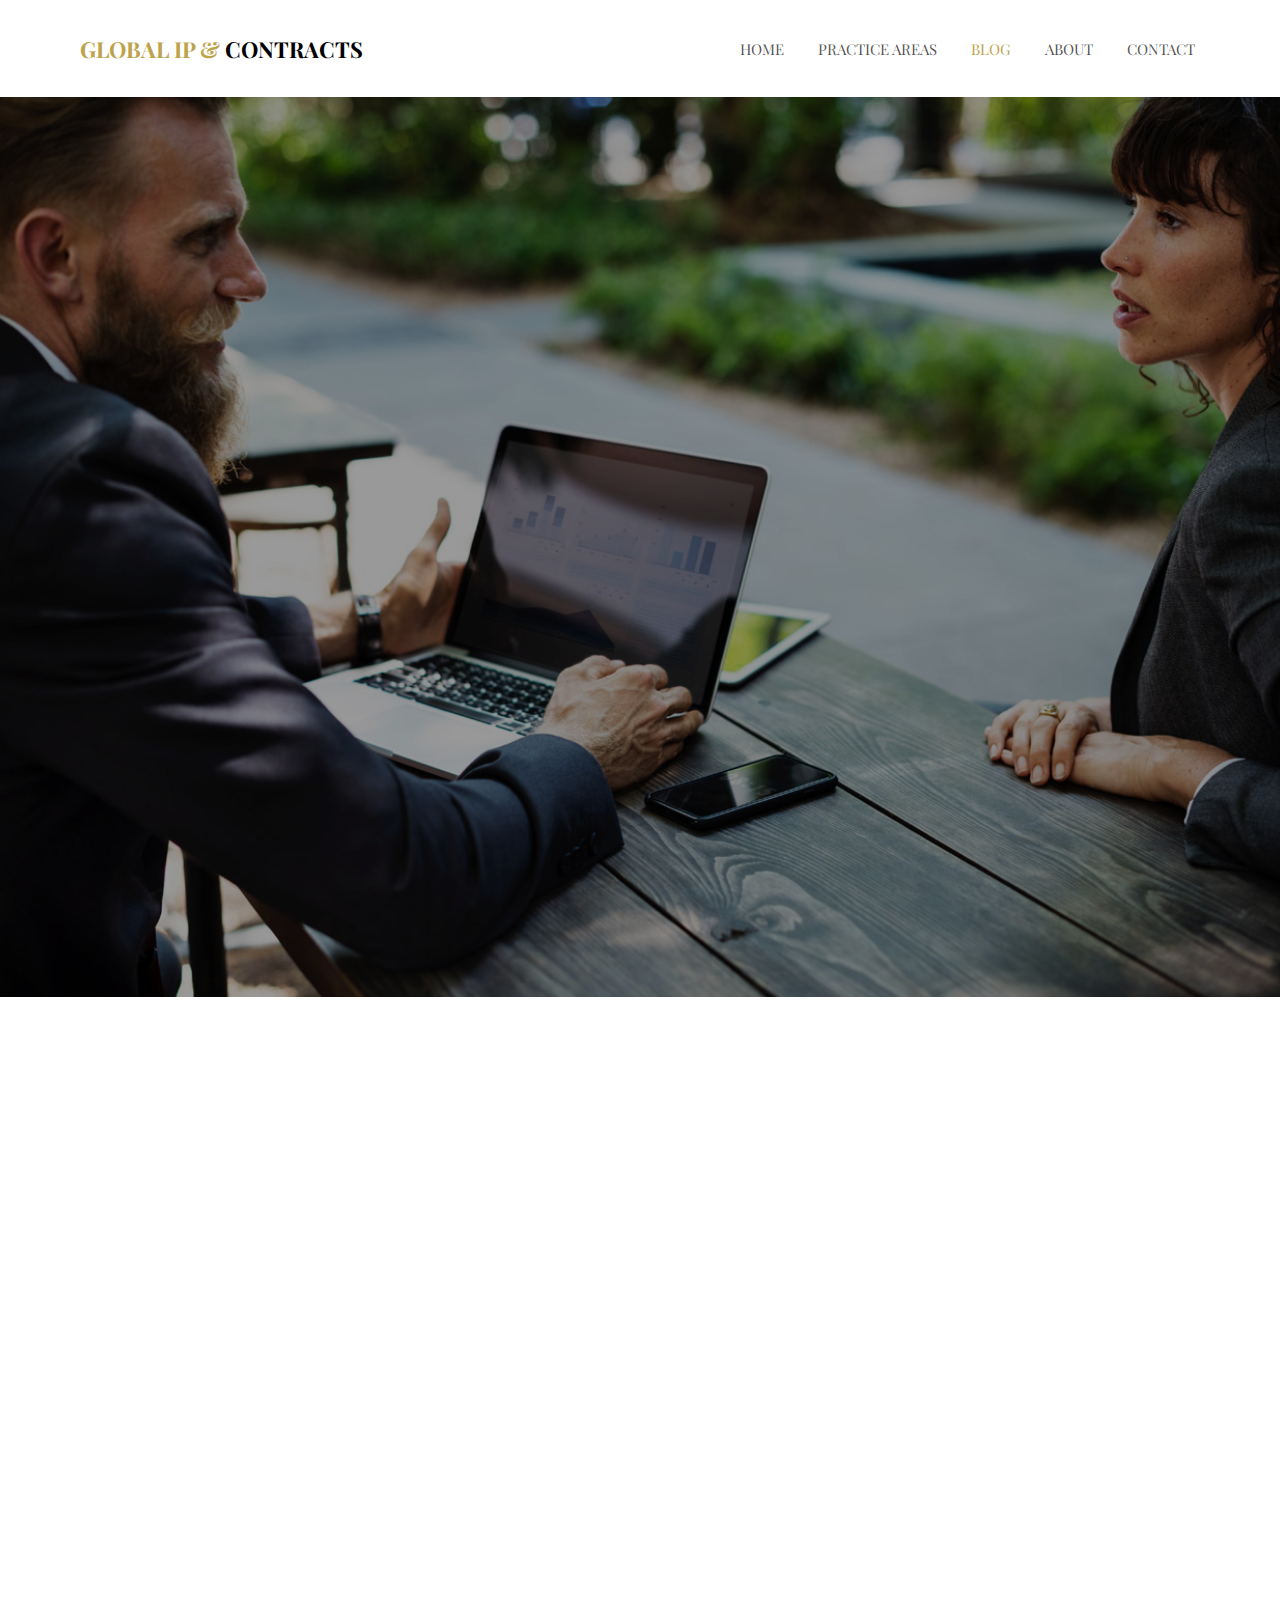
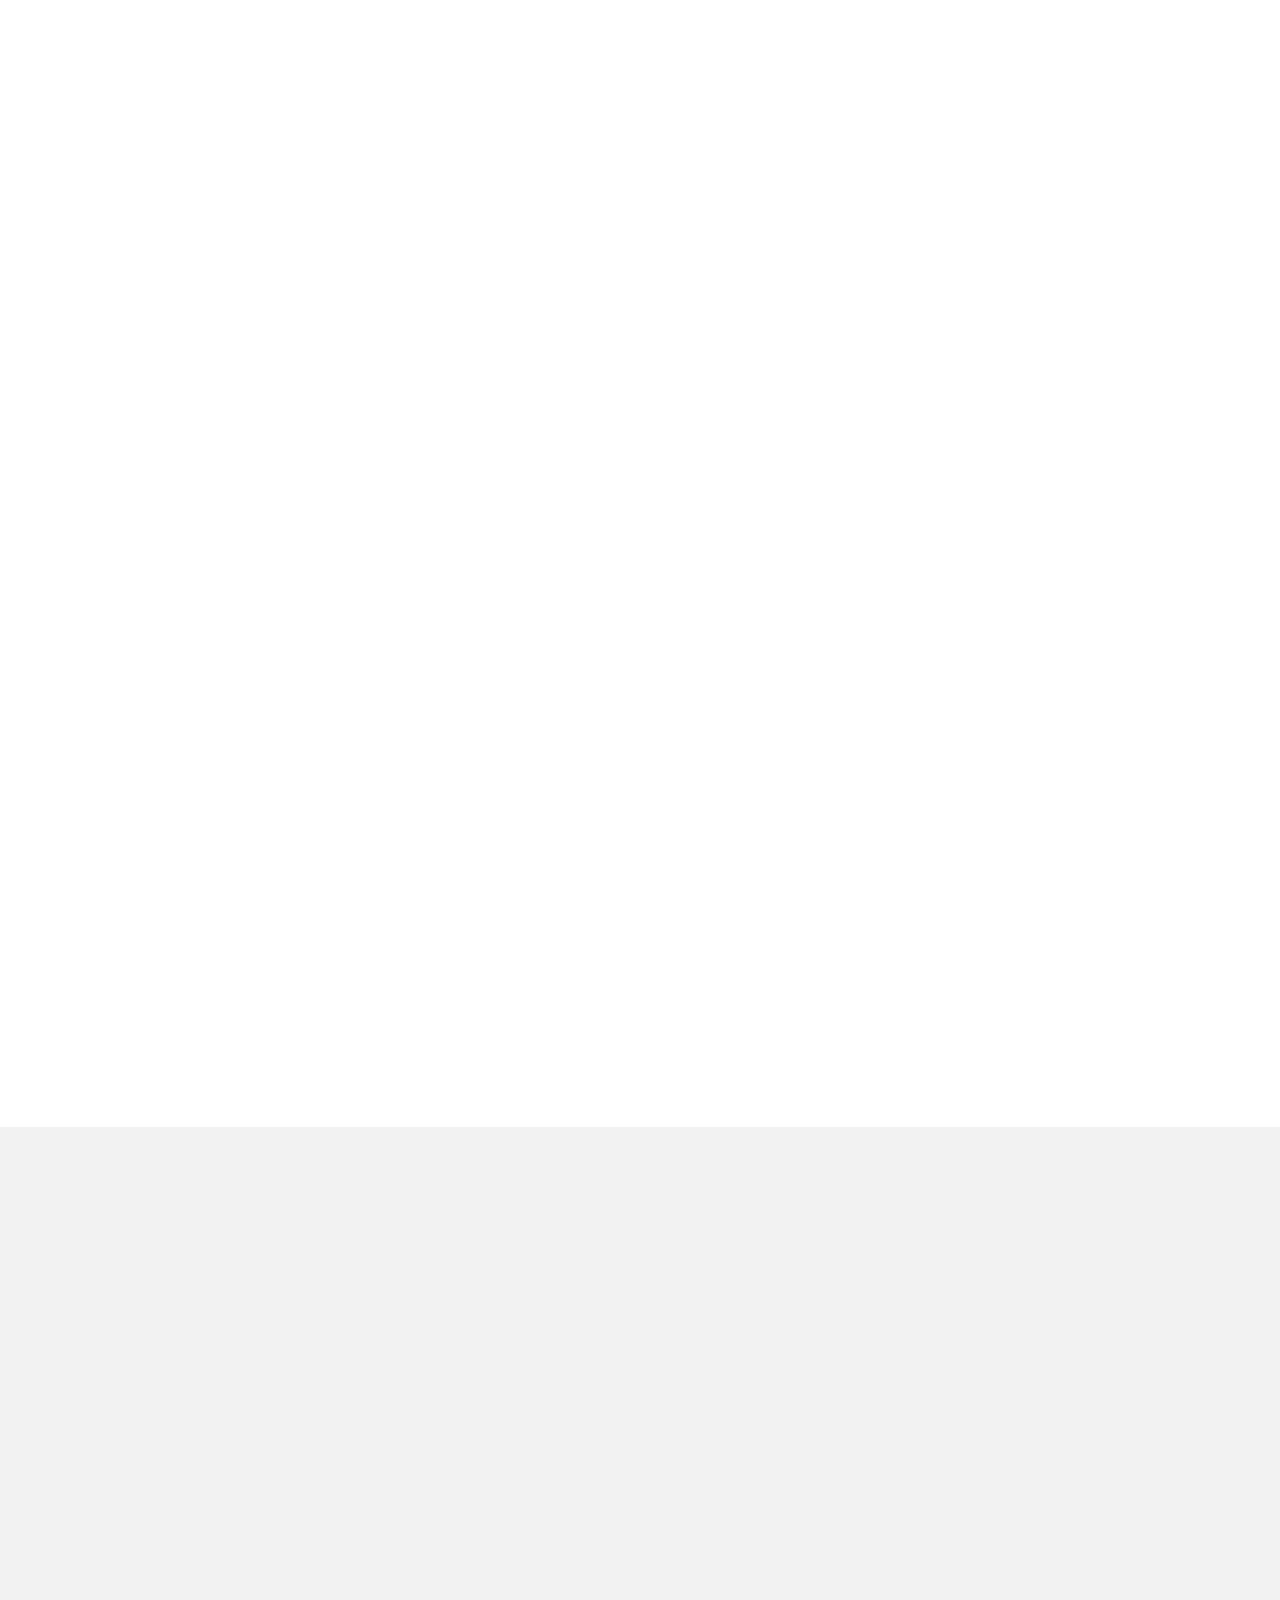
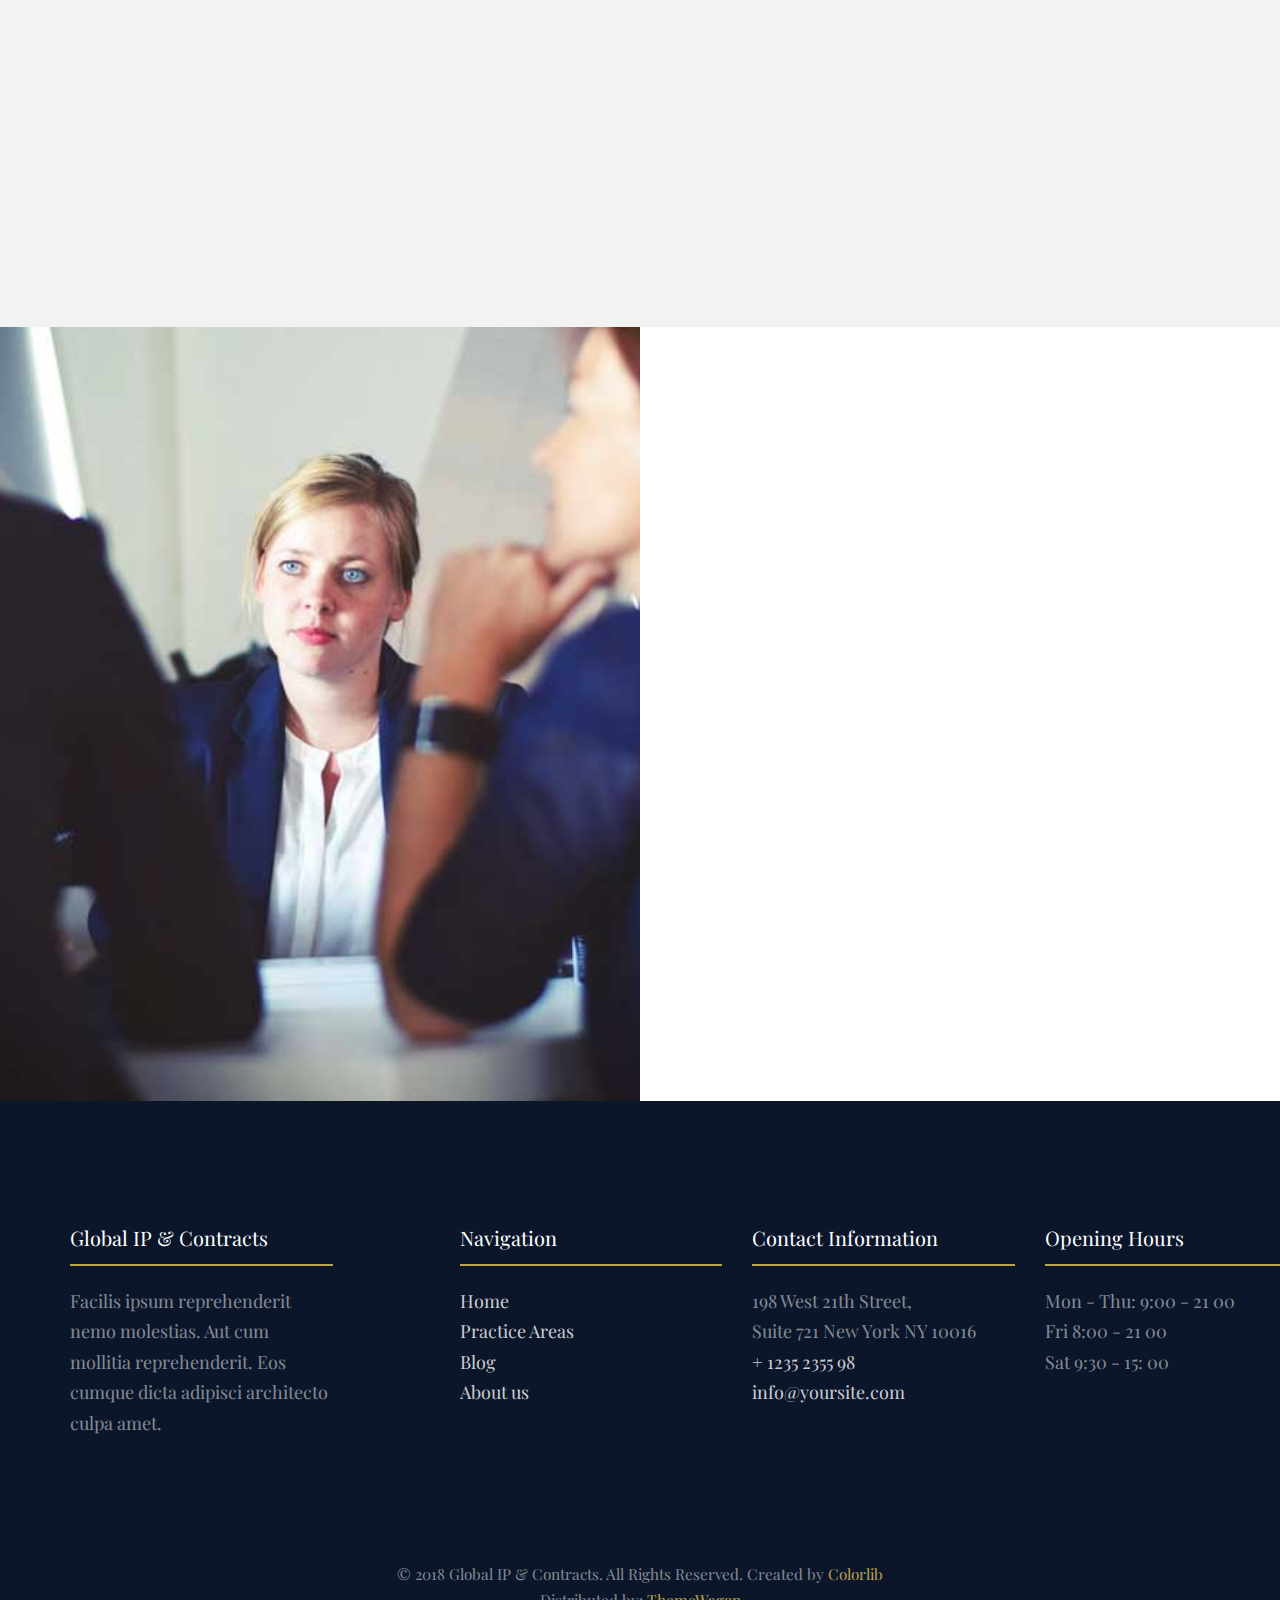
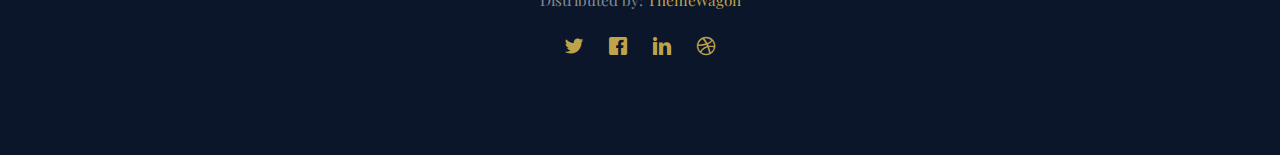
<file: blog.html>
<!DOCTYPE HTML>
<html>
	<head>
	<meta charset="utf-8">
	<meta http-equiv="X-UA-Compatible" content="IE=edge">
	<title>Global IP & Contracts</title>
	<meta name="viewport" content="width=device-width, initial-scale=1">
	<meta name="description" content="" />
	<meta name="keywords" content="" />
	<meta name="author" content="" />

  <!-- Facebook and Twitter integration -->
	<meta property="og:title" content=""/>
	<meta property="og:image" content=""/>
	<meta property="og:url" content=""/>
	<meta property="og:site_name" content=""/>
	<meta property="og:description" content=""/>
	<meta name="twitter:title" content="" />
	<meta name="twitter:image" content="" />
	<meta name="twitter:url" content="" />
	<meta name="twitter:card" content="" />

	<link href="https://fonts.googleapis.com/css?family=Playfair+Display:400,700" rel="stylesheet">
	
	<!-- Animate.css -->
	<link rel="stylesheet" href="css/animate.css">
	<!-- Icomoon Icon Fonts-->
	<link rel="stylesheet" href="css/icomoon.css">
	<!-- Bootstrap  -->
	<link rel="stylesheet" href="css/bootstrap.css">

	<!-- Magnific Popup -->
	<link rel="stylesheet" href="css/magnific-popup.css">

	<!-- Owl Carousel  -->
	<link rel="stylesheet" href="css/owl.carousel.min.css">
	<link rel="stylesheet" href="css/owl.theme.default.min.css">
	<!-- Flexslider  -->
	<link rel="stylesheet" href="css/flexslider.css">
	<!-- Flaticons  -->
	<link rel="stylesheet" href="fonts/flaticon/font/flaticon.css">

	<!-- Theme style  -->
	<link rel="stylesheet" href="css/style.css">

	<!-- Modernizr JS -->
	<script src="js/modernizr-2.6.2.min.js"></script>
	<!-- FOR IE9 below -->
	<!--[if lt IE 9]>
	<script src="js/respond.min.js"></script>
	<![endif]-->

	</head>
	<body>
		
	<div class="colorlib-loader"></div>
	
	<div id="page">
	<nav class="colorlib-nav" role="navigation">
		<div class="top-menu">
			<div class="container">
				<div class="row">
					<div class="col-md-4">
						<div id="colorlib-logo"><a href="index.html" style="font-size: 22px; font-weight: 700; white-space: nowrap;">Global IP & <span>Contracts</span></a></div>
					</div>
					<div class="col-md-8 text-right menu-1">
						<ul>
							<li><a href="index.html">Home</a></li>
							<li><a href="practice.html">Practice Areas</a></li>
							<li class="has-dropdown active">
								<a href="blog.html">Blog</a>
								<ul class="dropdown">
									<li><a href="#">menu 1</a></li>
									<li><a href="#">menu 2</a></li>
									<li><a href="#">menu 3</a></li>
									<li><a href="#">menu 4</a></li>
								</ul>
							</li>
							<li><a href="about.html">About</a></li>
							<li><a href="contact.html">Contact</a></li>
							<!-- <li class="btn-cta"><a href="#"><span>Sign Up</span></a></li> -->
						</ul>
					</div>
				</div>
				
			</div>
		</div>
	</nav>

	<aside id="colorlib-hero" class="js-fullheight">
		<div class="flexslider js-fullheight">
			<ul class="slides">
		   	<li style="background-image: url(images/img_bg_1.jpg);">
		   		<div class="overlay-gradient"></div>
		   		<div class="container">
		   			<div class="col-md-10 col-md-offset-1 text-center js-fullheight slider-text">
		   				<div class="slider-text-inner desc">
		   					<h2 class="heading-section">Blog</h2>
		   					<p class="colorlib-lead">Designed with love by the fine folks at Colorlib</p>
		   				</div>
		   			</div>
		   		</div>
		   	</li>
		  	</ul>
	  	</div>
	</aside>
	
	<div id="colorlib-blog">
		<div class="container">
			<div class="row">
				<div class="col-lg-4 col-md-4">
					<div class="colorlib-blog animate-box">
						<a href="#"><img class="img-responsive" src="images/blog-1.jpg" alt=""></a>
						<div class="blog-text">
							<h3><a href="#">Child Abuse Cases Are Our First Priority</a></h3>
							<p class="meta"><span>Jan 5, 2017</span> | <span>3 Comments</span></p>
							<p>Far far away, behind the word mountains, far from the countries Vokalia and Consonantia, there live the blind texts.</p>
							<a href="#" class="btn btn-primary">Read More <i class="icon-arrow-right"></i></a>
						</div> 
					</div>
				</div>
				<div class="col-lg-4 col-md-4">
					<div class="colorlib-blog animate-box">
						<a href="#"><img class="img-responsive" src="images/blog-2.jpg" alt=""></a>
						<div class="blog-text">
							<h3><a href="#">Child Abuse Cases Are Our First Priority</a></h3>
							<p class="meta"><span>Jan 5, 2017</span> | <span>3 Comments</span></p>
							<p>Far far away, behind the word mountains, far from the countries Vokalia and Consonantia, there live the blind texts.</p>
							<a href="#" class="btn btn-primary">Read More <i class="icon-arrow-right"></i></a>
						</div> 
					</div>
				</div>
				<div class="col-lg-4 col-md-4">
					<div class="colorlib-blog animate-box">
						<a href="#"><img class="img-responsive" src="images/blog-3.jpg" alt=""></a>
						<div class="blog-text">
							<h3><a href="#">Child Abuse Cases Are Our First Priority</a></h3>
							<p class="meta"><span>Jan 5, 2017</span> | <span>3 Comments</span></p>
							<p>Far far away, behind the word mountains, far from the countries Vokalia and Consonantia, there live the blind texts.</p>
							<a href="#" class="btn btn-primary">Read More <i class="icon-arrow-right"></i></a>
						</div> 
					</div>
				</div>
				<div class="col-lg-4 col-md-4">
					<div class="colorlib-blog animate-box">
						<a href="#"><img class="img-responsive" src="images/blog-1.jpg" alt=""></a>
						<div class="blog-text">
							<h3><a href="#">Child Abuse Cases Are Our First Priority</a></h3>
							<p class="meta"><span>Jan 5, 2017</span> | <span>3 Comments</span></p>
							<p>Far far away, behind the word mountains, far from the countries Vokalia and Consonantia, there live the blind texts.</p>
							<a href="#" class="btn btn-primary">Read More <i class="icon-arrow-right"></i></a>
						</div> 
					</div>
				</div>
				<div class="col-lg-4 col-md-4">
					<div class="colorlib-blog animate-box">
						<a href="#"><img class="img-responsive" src="images/blog-2.jpg" alt=""></a>
						<div class="blog-text">
							<h3><a href="#">Child Abuse Cases Are Our First Priority</a></h3>
							<p class="meta"><span>Jan 5, 2017</span> | <span>3 Comments</span></p>
							<p>Far far away, behind the word mountains, far from the countries Vokalia and Consonantia, there live the blind texts.</p>
							<a href="#" class="btn btn-primary">Read More <i class="icon-arrow-right"></i></a>
						</div> 
					</div>
				</div>
				<div class="col-lg-4 col-md-4">
					<div class="colorlib-blog animate-box">
						<a href="#"><img class="img-responsive" src="images/blog-3.jpg" alt=""></a>
						<div class="blog-text">
							<h3><a href="#">Child Abuse Cases Are Our First Priority</a></h3>
							<p class="meta"><span>Jan 5, 2017</span> | <span>3 Comments</span></p>
							<p>Far far away, behind the word mountains, far from the countries Vokalia and Consonantia, there live the blind texts.</p>
							<a href="#" class="btn btn-primary">Read More <i class="icon-arrow-right"></i></a>
						</div> 
					</div>
				</div>
			</div>
		</div>
	</div>

	<div id="colorlib-testimonial" class="colorlib-bg-section">
		<div class="container">
			<div class="row animate-box">
				<div class="col-md-6 col-md-offset-3 text-center colorlib-heading">
					<h2>What are the clients says</h2>
				</div>
			</div>
			<div class="row">
				<div class="col-md-10 col-md-offset-1">
					<div class="row animate-box">
						<div class="owl-carousel owl-carousel-fullwidth">
							<div class="item">
								<div class="testimony-slide active text-center">
									<figure>
										<img src="images/user-1.jpg" alt="user">
									</figure>
									<span>Jean Doe, via <a href="#" class="twitter">Twitter</a></span>
									<blockquote>
										<p>&ldquo;Far far away, behind the word mountains, far from the countries Vokalia and Consonantia, there live the blind texts. Separated they live in Bookmarksgrove right at the coast of the Semantics, a large language ocean.&rdquo;</p>
									</blockquote>
								</div>
							</div>
							<div class="item">
								<div class="testimony-slide active text-center">
									<figure>
										<img src="images/user-1.jpg" alt="user">
									</figure>
									<span>John Doe, via <a href="#" class="twitter">Twitter</a></span>
									<blockquote>
										<p>&ldquo;Separated they live in Bookmarksgrove right at the coast of the Semantics, a large language ocean.&rdquo;</p>
									</blockquote>
								</div>
							</div>
							<div class="item">
								<div class="testimony-slide active text-center">
									<figure>
										<img src="images/user-1.jpg" alt="user">
									</figure>
									<span>John Doe, via <a href="#" class="twitter">Twitter</a></span>
									<blockquote>
										<p>&ldquo;Far from the countries Vokalia and Consonantia, there live the blind texts. Separated they live in Bookmarksgrove right at the coast of the Semantics, a large language ocean.&rdquo;</p>
									</blockquote>
								</div>
							</div>
						</div>
					</div>
				</div>
			</div>
		</div>
	</div>

	<div id="colorlib-consult">
		<div class="video colorlib-video" style="background-image: url(images/video.jpg);" data-stellar-background-ratio="0.5">
		</div>
		<div class="choose choose-form animate-box">
			<div class="colorlib-heading">
				<h2>Free Legal Consultation</h2>
			</div>
			<form action="#">
				<div class="row form-group">
					<div class="col-md-6">
						<!-- <label for="fname">First Name</label> -->
						<input type="text" id="fname" class="form-control" placeholder="Your firstname">
					</div>
					<div class="col-md-6">
						<!-- <label for="lname">Last Name</label> -->
						<input type="text" id="lname" class="form-control" placeholder="Your lastname">
					</div>
				</div>

				<div class="row form-group">
					<div class="col-md-12">
						<!-- <label for="email">Email</label> -->
						<input type="text" id="email" class="form-control" placeholder="Your email address">
					</div>
				</div>

				<div class="row form-group">
					<div class="col-md-12">
						<!-- <label for="subject">Subject</label> -->
						<input type="text" id="subject" class="form-control" placeholder="Your subject of this message">
					</div>
				</div>

				<div class="row form-group">
					<div class="col-md-12">
						<!-- <label for="message">Message</label> -->
						<textarea name="message" id="message" cols="30" rows="10" class="form-control" placeholder="Say something about us"></textarea>
					</div>
				</div>
				<div class="form-group">
					<input type="submit" value="Send Message" class="btn btn-primary">
				</div>

			</form>	
		</div>
	</div>


	
	<footer id="colorlib-footer" role="contentinfo">
		<div class="container">
			<div class="row row-pb-md">
				<div class="col-md-3 colorlib-widget">
					<h4>Global IP & Contracts</h4>
					<p>Facilis ipsum reprehenderit nemo molestias. Aut cum mollitia reprehenderit. Eos cumque dicta adipisci architecto culpa amet.</p>
				</div>
				<div class="col-md-3 col-md-push-1">
					<h4>Navigation</h4>
					<ul class="colorlib-footer-links">
						<li><a href="#">Home</a></li>
						<li><a href="#">Practice Areas</a></li>
						<li><a href="#">Blog</a></li>
						<li><a href="#">About us</a></li>
					</ul>
				</div>

				<div class="col-md-3 col-md-push-1">
					<h4>Contact Information</h4>
					<ul class="colorlib-footer-links">
						<li>198 West 21th Street, <br> Suite 721 New York NY 10016</li>
						<li><a href="tel://1234567920">+ 1235 2355 98</a></li>
						<li><a href="mailto:info@yoursite.com">info@yoursite.com</a></li>
					</ul>
				</div>

				<div class="col-md-3 col-md-push-1">
					<h4>Opening Hours</h4>
					<ul class="colorlib-footer-links">
						<li>Mon - Thu: 9:00 - 21 00</li>
						<li>Fri 8:00 - 21 00</li>
						<li>Sat 9:30 - 15: 00</li>
					</ul>
				</div>

			</div>

			<div class="row copyright">
				<div class="col-md-12 text-center">
					<p>
					<small class="block">&copy; 2018 Global IP & Contracts. All Rights Reserved. Created by <a href="https://colorlib.com/" target="_blank">Colorlib</a></small> 
					<small class="block">Distributed by: <a href="https://themewagon.com/" target="_blank">ThemeWagon</a></small>
					</p>
					<p>
						<ul class="colorlib-social-icons">
							<li><a href="#"><i class="icon-twitter"></i></a></li>
							<li><a href="#"><i class="icon-facebook"></i></a></li>
							<li><a href="#"><i class="icon-linkedin"></i></a></li>
							<li><a href="#"><i class="icon-dribbble"></i></a></li>
						</ul>
					</p>
				</div>
			</div>

		</div>
	</footer>
	</div>

	<div class="gototop js-top">
		<a href="#" class="js-gotop"><i class="icon-arrow-up"></i></a>
	</div>
	
	<!-- jQuery -->
	<script src="js/jquery.min.js"></script>
	<!-- jQuery Easing -->
	<script src="js/jquery.easing.1.3.js"></script>
	<!-- Bootstrap -->
	<script src="js/bootstrap.min.js"></script>
	<!-- Waypoints -->
	<script src="js/jquery.waypoints.min.js"></script>
	<!-- Stellar Parallax -->
	<script src="js/jquery.stellar.min.js"></script>
	<!-- Carousel -->
	<script src="js/owl.carousel.min.js"></script>
	<!-- Flexslider -->
	<script src="js/jquery.flexslider-min.js"></script>
	<!-- countTo -->
	<script src="js/jquery.countTo.js"></script>
	<!-- Magnific Popup -->
	<script src="js/jquery.magnific-popup.min.js"></script>
	<script src="js/magnific-popup-options.js"></script>
	<!-- Main -->
	<script src="js/main.js"></script>

	</body>
</html>
</file>
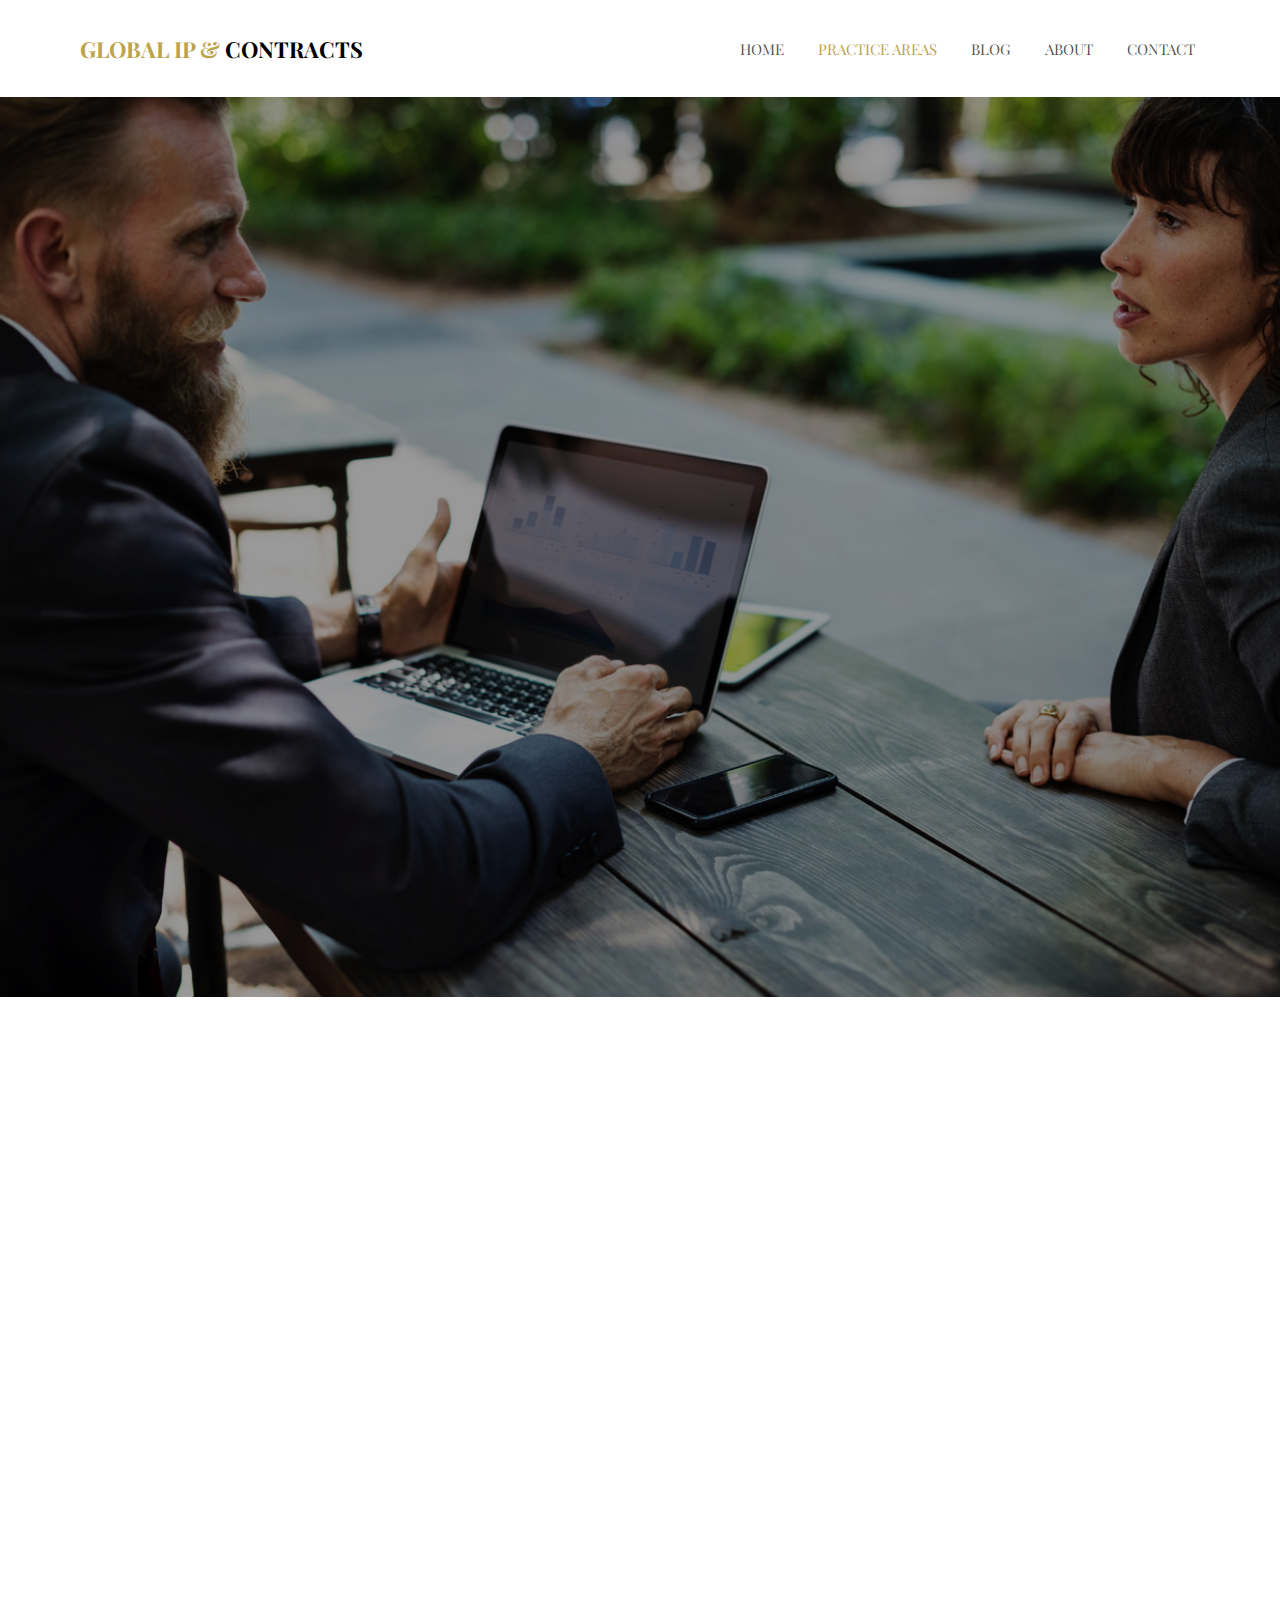
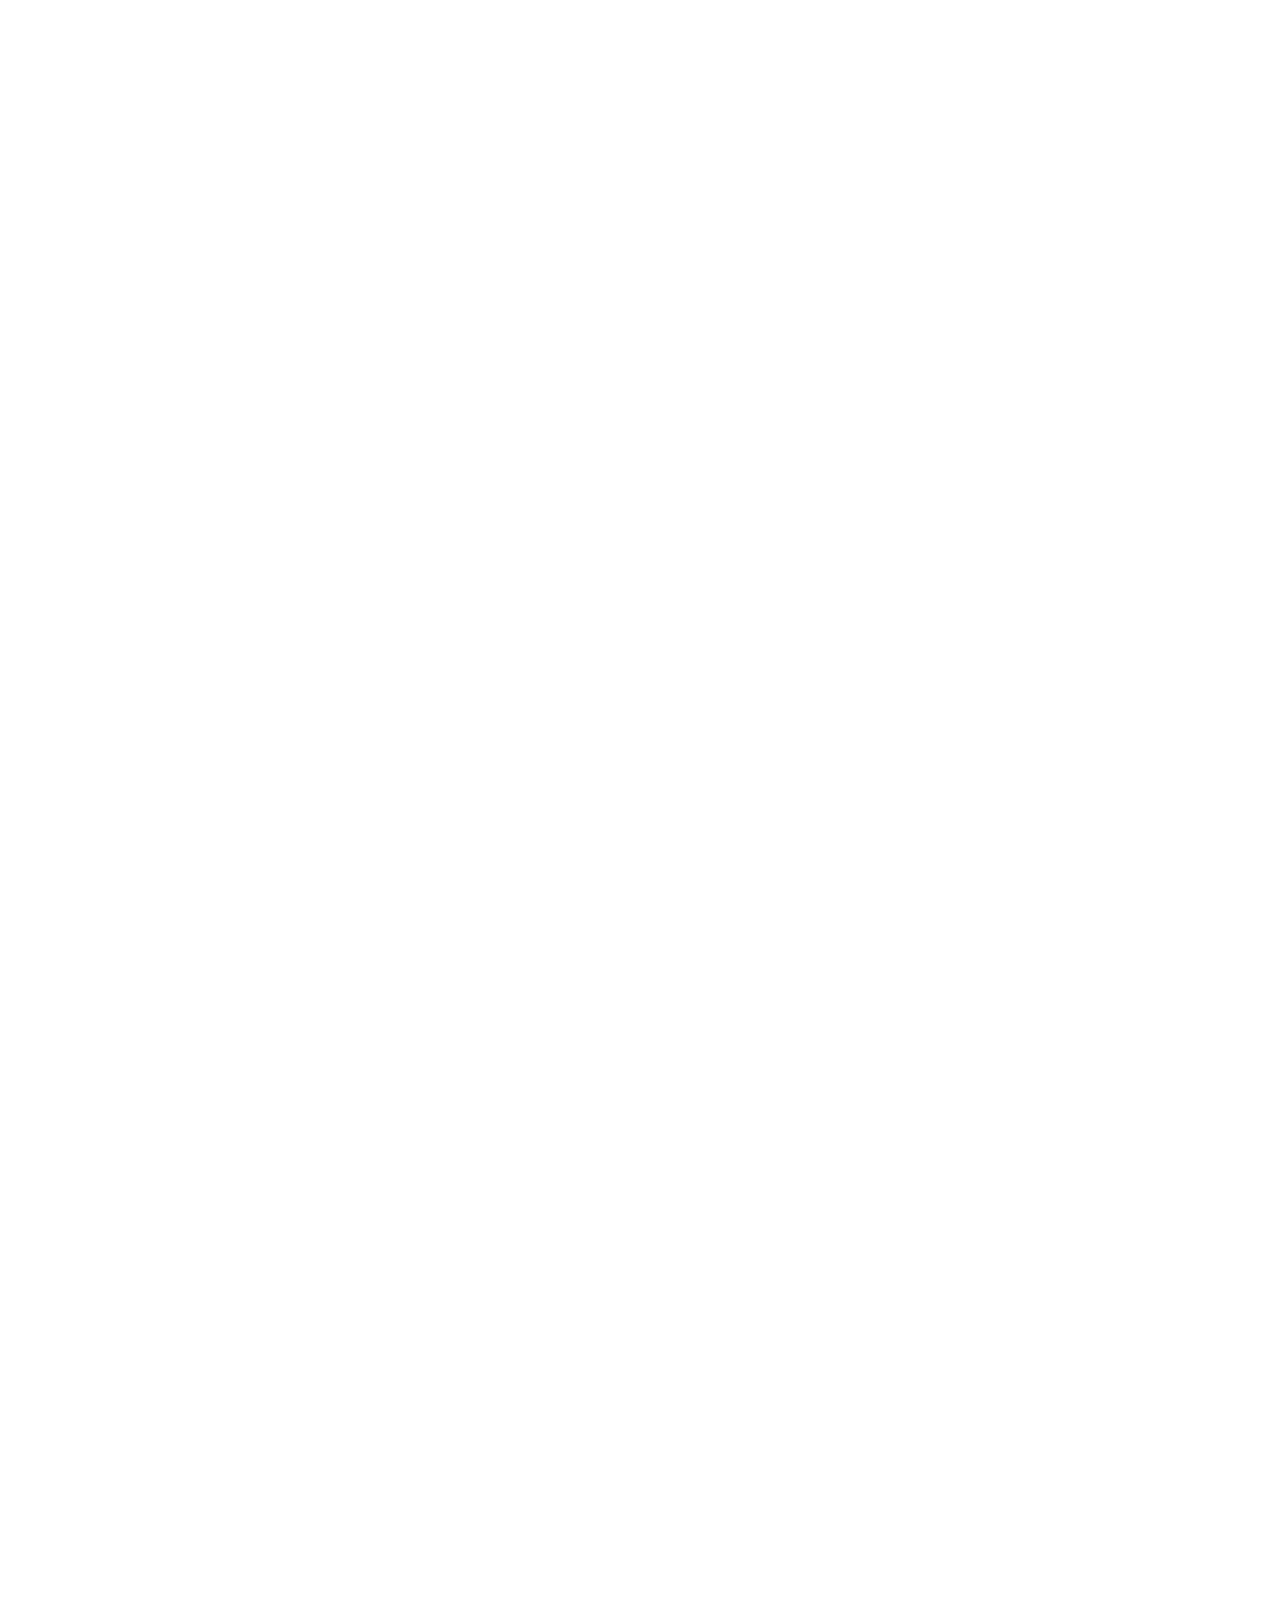
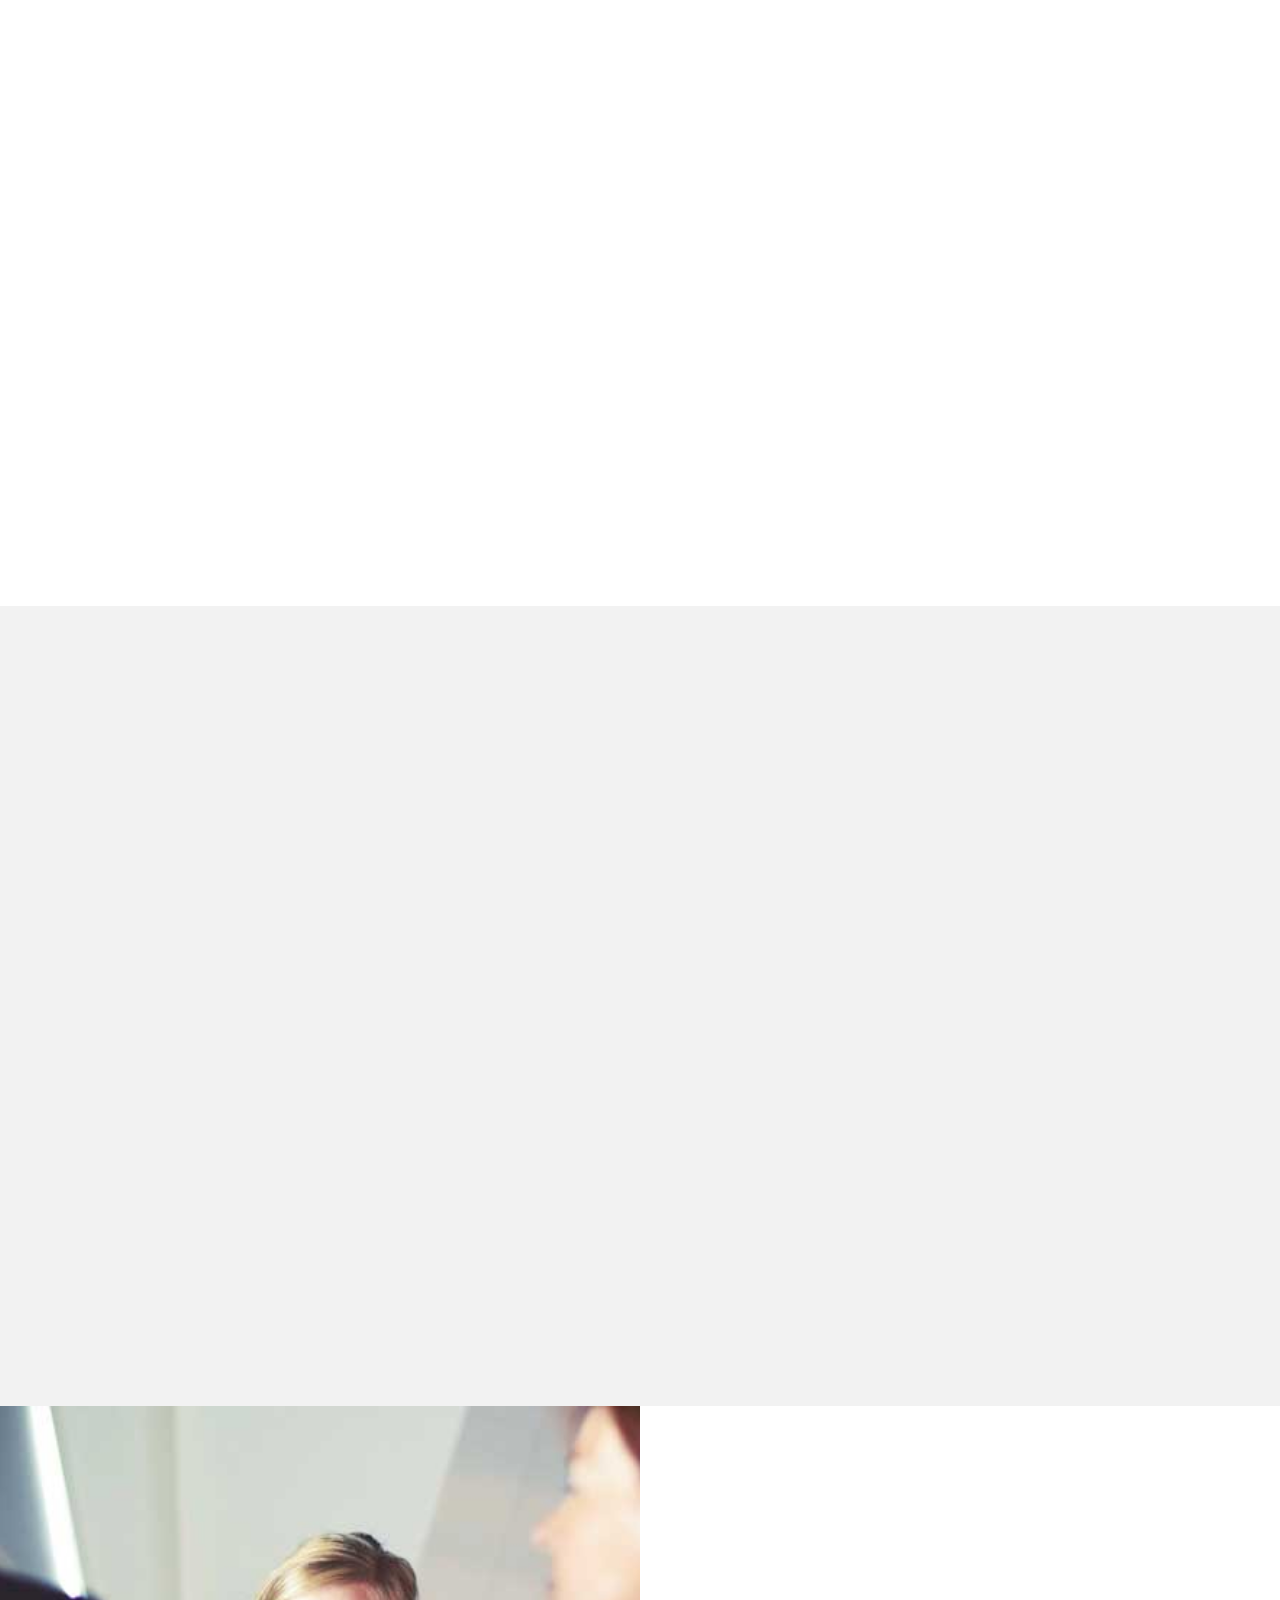
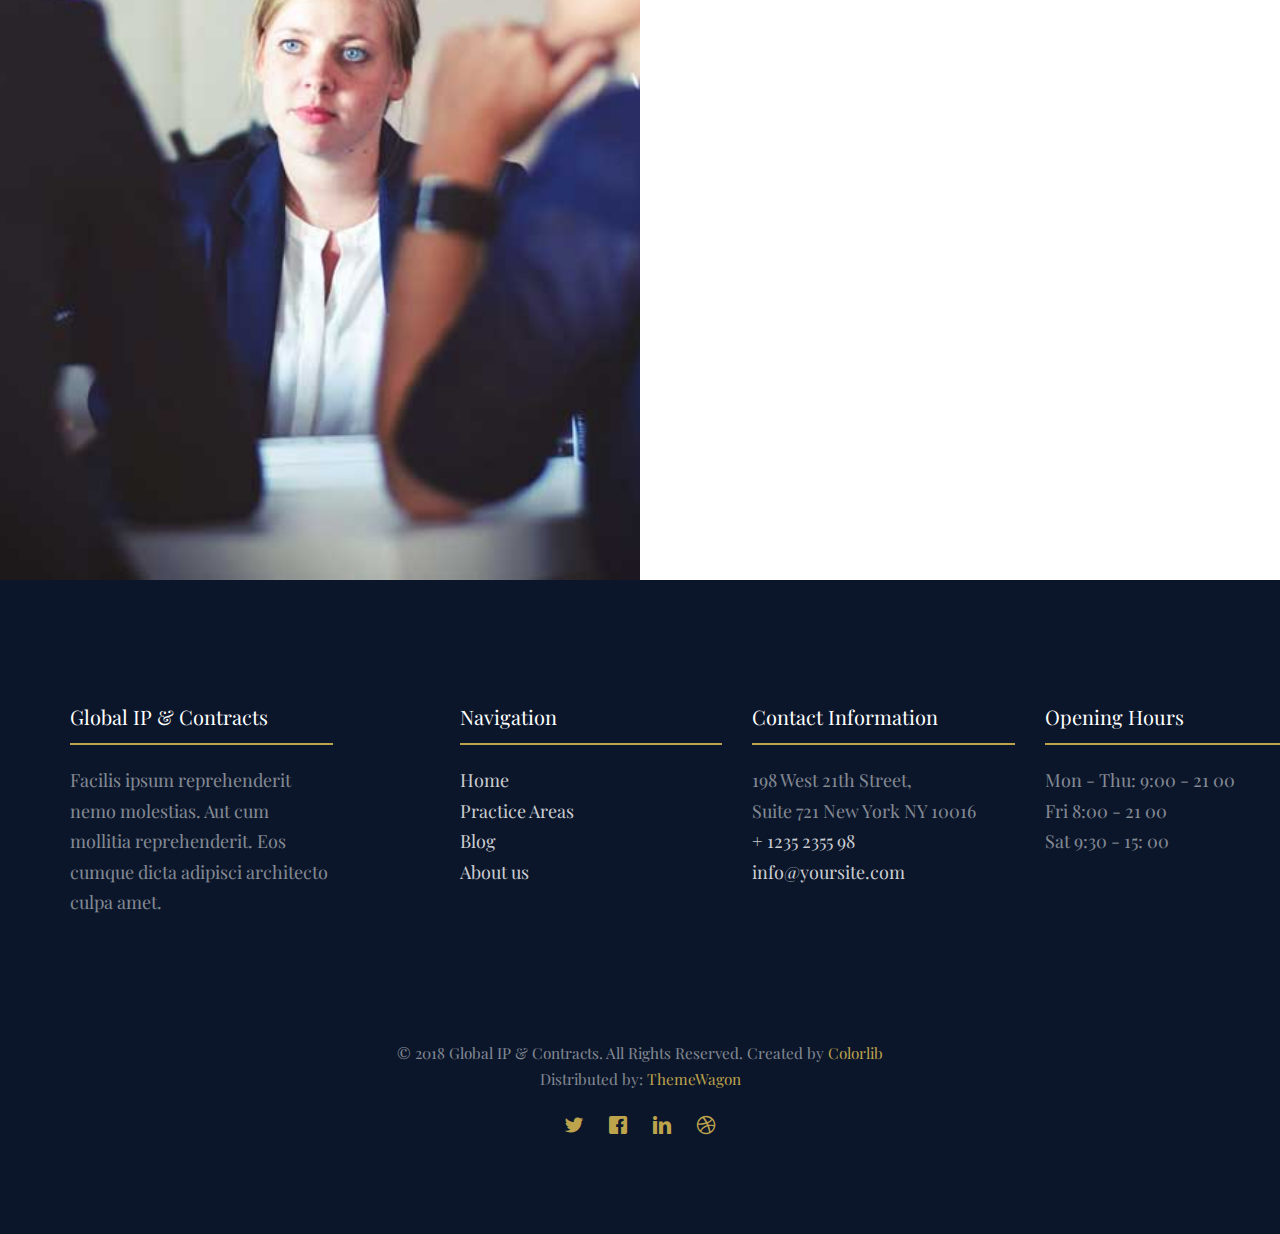
<file: practice.html>
<!DOCTYPE HTML>
<html>
	<head>
	<meta charset="utf-8">
	<meta http-equiv="X-UA-Compatible" content="IE=edge">
	<title>Global IP & Contracts</title>
	<meta name="viewport" content="width=device-width, initial-scale=1">
	<meta name="description" content="" />
	<meta name="keywords" content="" />
	<meta name="author" content="" />

  <!-- Facebook and Twitter integration -->
	<meta property="og:title" content=""/>
	<meta property="og:image" content=""/>
	<meta property="og:url" content=""/>
	<meta property="og:site_name" content=""/>
	<meta property="og:description" content=""/>
	<meta name="twitter:title" content="" />
	<meta name="twitter:image" content="" />
	<meta name="twitter:url" content="" />
	<meta name="twitter:card" content="" />

	<link href="https://fonts.googleapis.com/css?family=Playfair+Display:400,700" rel="stylesheet">
	
	<!-- Animate.css -->
	<link rel="stylesheet" href="css/animate.css">
	<!-- Icomoon Icon Fonts-->
	<link rel="stylesheet" href="css/icomoon.css">
	<!-- Bootstrap  -->
	<link rel="stylesheet" href="css/bootstrap.css">

	<!-- Magnific Popup -->
	<link rel="stylesheet" href="css/magnific-popup.css">

	<!-- Owl Carousel  -->
	<link rel="stylesheet" href="css/owl.carousel.min.css">
	<link rel="stylesheet" href="css/owl.theme.default.min.css">
	<!-- Flexslider  -->
	<link rel="stylesheet" href="css/flexslider.css">
	<!-- Flaticons  -->
	<link rel="stylesheet" href="fonts/flaticon/font/flaticon.css">

	<!-- Theme style  -->
	<link rel="stylesheet" href="css/style.css">

	<!-- Modernizr JS -->
	<script src="js/modernizr-2.6.2.min.js"></script>
	<!-- FOR IE9 below -->
	<!--[if lt IE 9]>
	<script src="js/respond.min.js"></script>
	<![endif]-->

	</head>
	<body>
		
	<div class="colorlib-loader"></div>
	
	<div id="page">
	<nav class="colorlib-nav" role="navigation">
		<div class="top-menu">
			<div class="container">
				<div class="row">
					<div class="col-md-4">
						<div id="colorlib-logo"><a href="index.html" style="font-size: 22px; font-weight: 700; white-space: nowrap;">Global IP & <span>Contracts</span></a></div>
					</div>
					<div class="col-md-8 text-right menu-1">
						<ul>
							<li><a href="index.html">Home</a></li>
							<li class="active"><a href="practice.html">Practice Areas</a></li>
							<li class="has-dropdown">
								<a href="blog.html">Blog</a>
								<ul class="dropdown">
									<li><a href="#">menu 1</a></li>
									<li><a href="#">menu 2</a></li>
									<li><a href="#">menu 3</a></li>
									<li><a href="#">menu 4</a></li>
								</ul>
							</li>
							<li><a href="about.html">About</a></li>
							<li><a href="contact.html">Contact</a></li>
						</ul>
					</div>
				</div>
				
			</div>
		</div>
	</nav>

	<aside id="colorlib-hero" class="js-fullheight">
		<div class="flexslider js-fullheight">
			<ul class="slides">
		   	<li style="background-image: url(images/img_bg_1.jpg);">
		   		<div class="overlay-gradient"></div>
		   		<div class="container">
		   			<div class="col-md-10 col-md-offset-1 text-center js-fullheight slider-text">
		   				<div class="slider-text-inner desc">
		   					<h2 class="heading-section">Practicing Area</h2>
		   					<p class="colorlib-lead">Designed with love by the fine folks at Colorlib</p>
		   				</div>
		   			</div>
		   		</div>
		   	</li>
		  	</ul>
	  	</div>
	</aside>
	
	<div id="colorlib-practice">
		<div class="container">
			<div class="row animate-box">
				<div class="col-md-8 col-md-offset-2 text-center colorlib-heading">
					<h2>Our Services</h2>
					<p>Comprehensive legal solutions tailored to your needs.</p>
				</div>
			</div>
			<div class="row row-eq-height">
				<div class="col-md-6 text-center animate-box">
					<div class="services">
						<span class="icon">
							<i class="flaticon-courthouse"></i>
						</span>
						<div class="desc">
							<h3><a href="#">Corporate &amp; Business Law</a></h3>
							<ul>
								<li>LLC Formation &amp; Company Setup (All Jurisdictions)</li>
								<li>Business Structuring &amp; Incorporation (S-Corp, C-Corp, Partnership)</li>
								<li>Mergers &amp; Acquisitions (M&amp;A) - Cross-Border Transactions</li>
								<li>Comprehensive Due Diligence Services</li>
								<li>Corporate Governance &amp; Regulatory Compliance</li>
								<li>Shareholder Agreements &amp; Buy-Sell Agreements</li>
								<li>Joint Venture Agreements &amp; Strategic Partnerships</li>
								<li>Business Dissolution &amp; Restructuring</li>
								<li>Commercial Contract Drafting &amp; Negotiation</li>
								<li>Franchise Agreements &amp; Licensing</li>
							</ul>
						</div>
					</div>
				</div>
				<div class="col-md-6 text-center animate-box">
					<div class="services">
						<span class="icon">
							<i class="flaticon-libra"></i>
						</span>
						<div class="desc">
							<h3><a href="#">Startup &amp; Intellectual Property</a></h3>
							<ul>
								<li>Complete Startup Package Including:
									<ul>
										<li>Business Entity Formation &amp; Structure Selection</li>
										<li>Founder Agreements &amp; Equity Distribution</li>
										<li>Operating Agreements &amp; Bylaws</li>
										<li>EIN Registration &amp; Tax Setup</li>
										<li>Business Banking Setup Assistance</li>
									</ul>
								</li>
								<li>Comprehensive Trademark Search &amp; Filing (USPTO, IP Australia, IPO Pakistan)</li>
								<li>Patent Registration &amp; Prosecution</li>
								<li>Copyright Registration &amp; Protection</li>
								<li>IP Portfolio Management &amp; Strategy</li>
								<li>Licensing Agreements (Trademark, Patent, Technology)</li>
								<li>Trade Secret Protection &amp; Non-Disclosure Agreements</li>
								<li>Brand Protection &amp; Anti-Counterfeiting Strategies</li>
								<li>IP Due Diligence for M&amp;A Transactions</li>
							</ul>
						</div>
					</div>
				</div>
				<div class="col-md-6 text-center animate-box">
					<div class="services">
						<span class="icon">
							<i class="flaticon-siren"></i>
						</span>
						<div class="desc">
							<h3><a href="#">Personal Injury &amp; Tort Law</a></h3>
							<ul>
								<li>Motor Vehicle Accident Claims</li>
								<li>Slip &amp; Fall / Premises Liability</li>
								<li>Medical Malpractice &amp; Hospital Negligence</li>
								<li>Wrongful Death Claims</li>
								<li>Product Liability &amp; Defective Products</li>
								<li>Workplace Injury &amp; Workers' Compensation</li>
								<li>Dog Bite &amp; Animal Attack Claims</li>
								<li>Catastrophic Injury Cases</li>
								<li>Medical Report Analysis &amp; Expert Consultation</li>
								<li>Insurance Claim Negotiation &amp; Litigation</li>
								<li>Settlement Negotiations &amp; Trial Representation</li>
								<li>Damage Assessment &amp; Compensation Maximization</li>
							</ul>
						</div>
					</div>
				</div>
				<div class="col-md-6 text-center animate-box">
					<div class="services">
						<span class="icon">
							<i class="flaticon-folder"></i>
						</span>
						<div class="desc">
							<h3><a href="#">Legal Documentation &amp; Drafting</a></h3>
							<ul>
								<li>Commercial Contract Drafting &amp; Review</li>
								<li>Legal Opinion Letters &amp; Memoranda</li>
								<li>Memorandum of Understanding (MOU)</li>
								<li>Non-Disclosure Agreements (NDA) &amp; Confidentiality Agreements</li>
								<li>Employment Contracts &amp; Independent Contractor Agreements</li>
								<li>Service Level Agreements (SLA)</li>
								<li>Terms &amp; Conditions / Privacy Policies</li>
								<li>Power of Attorney Documents</li>
								<li>Affidavits &amp; Sworn Statements</li>
								<li>Legal Notices &amp; Demand Letters</li>
								<li>Partnership &amp; Collaboration Agreements</li>
								<li>Vendor &amp; Supplier Agreements</li>
							</ul>
						</div>
					</div>
				</div>
				<div class="col-md-6 text-center animate-box">
					<div class="services">
						<span class="icon">
							<i class="flaticon-padlock"></i>
						</span>
						<div class="desc">
							<h3><a href="#">Real Estate &amp; Property Law</a></h3>
							<ul>
								<li>Property Purchase &amp; Sale Agreements</li>
								<li>Commercial &amp; Residential Lease Agreements</li>
								<li>Title Search &amp; Verification Services</li>
								<li>Property Due Diligence &amp; Investment Analysis</li>
								<li>Landlord-Tenant Dispute Resolution</li>
								<li>Real Estate Development Contracts</li>
								<li>Construction Agreements &amp; Contractor Disputes</li>
								<li>Zoning &amp; Land Use Compliance</li>
								<li>Property Tax Appeals</li>
								<li>Easement &amp; Right of Way Agreements</li>
								<li>Real Estate Financing &amp; Mortgage Documentation</li>
							</ul>
						</div>
					</div>
				</div>
				<div class="col-md-6 text-center animate-box">
					<div class="services">
						<span class="icon">
							<i class="flaticon-lawyer-1"></i>
						</span>
						<div class="desc">
							<h3><a href="#">Employment &amp; Immigration Law</a></h3>
							<ul>
								<li>Employment Contract Drafting (Executive, Manager, Staff)</li>
								<li>Employee Handbook &amp; Policy Creation</li>
								<li>Workplace Dispute Resolution &amp; Mediation</li>
								<li>Non-Compete &amp; Non-Solicitation Agreements</li>
								<li>Termination &amp; Severance Agreements</li>
								<li>Employment Visa Applications (H-1B, L-1, E-2, etc.)</li>
								<li>Work Permit Processing &amp; Sponsorship</li>
								<li>Business Migration &amp; Investor Visas</li>
								<li>Family Sponsorship Applications</li>
								<li>Citizenship &amp; Naturalization Assistance</li>
								<li>Immigration Compliance Audits</li>
							</ul>
						</div>
					</div>
				</div>
				<div class="col-md-6 text-center animate-box">
					<div class="services">
						<span class="icon">
							<i class="flaticon-act"></i>
						</span>
						<div class="desc">
							<h3><a href="#">Banking &amp; Finance Law</a></h3>
							<ul>
								<li>Loan Documentation &amp; Financing Agreements</li>
								<li>Securities Regulation &amp; Compliance</li>
								<li>Banking Regulatory Matters</li>
								<li>Credit Facility Agreements</li>
								<li>Debt Restructuring &amp; Workout Solutions</li>
							</ul>
						</div>
					</div>
				</div>
				<div class="col-md-6 text-center animate-box">
					<div class="services">
						<span class="icon">
							<i class="flaticon-police-badge"></i>
						</span>
						<div class="desc">
							<h3><a href="#">Regulatory Compliance &amp; Government</a></h3>
							<ul>
								<li>Regulatory Compliance Audits</li>
								<li>Government Contract Law</li>
								<li>Administrative Law &amp; Agency Proceedings</li>
								<li>Licensing &amp; Permits</li>
								<li>Environmental Compliance</li>
							</ul>
						</div>
					</div>
				</div>
			</div>
		</div>
	</div>

	<div id="colorlib-testimonial" class="colorlib-bg-section">
		<div class="container">
			<div class="row animate-box">
				<div class="col-md-6 col-md-offset-3 text-center colorlib-heading">
					<h2>What are the clients says</h2>
				</div>
			</div>
			<div class="row">
				<div class="col-md-10 col-md-offset-1">
					<div class="row animate-box">
						<div class="owl-carousel owl-carousel-fullwidth">
							<div class="item">
								<div class="testimony-slide active text-center">
									<figure>
										<img src="images/user-1.jpg" alt="user">
									</figure>
									<span>Jean Doe, via <a href="#" class="twitter">Twitter</a></span>
									<blockquote>
										<p>&ldquo;Far far away, behind the word mountains, far from the countries Vokalia and Consonantia, there live the blind texts. Separated they live in Bookmarksgrove right at the coast of the Semantics, a large language ocean.&rdquo;</p>
									</blockquote>
								</div>
							</div>
							<div class="item">
								<div class="testimony-slide active text-center">
									<figure>
										<img src="images/user-1.jpg" alt="user">
									</figure>
									<span>John Doe, via <a href="#" class="twitter">Twitter</a></span>
									<blockquote>
										<p>&ldquo;Separated they live in Bookmarksgrove right at the coast of the Semantics, a large language ocean.&rdquo;</p>
									</blockquote>
								</div>
							</div>
							<div class="item">
								<div class="testimony-slide active text-center">
									<figure>
										<img src="images/user-1.jpg" alt="user">
									</figure>
									<span>John Doe, via <a href="#" class="twitter">Twitter</a></span>
									<blockquote>
										<p>&ldquo;Far from the countries Vokalia and Consonantia, there live the blind texts. Separated they live in Bookmarksgrove right at the coast of the Semantics, a large language ocean.&rdquo;</p>
									</blockquote>
								</div>
							</div>
						</div>
					</div>
				</div>
			</div>
		</div>
	</div>

	<div id="colorlib-consult">
		<div class="video colorlib-video" style="background-image: url(images/video.jpg);" data-stellar-background-ratio="0.5">
		</div>
		<div class="choose choose-form animate-box">
			<div class="colorlib-heading">
				<h2>Free Legal Consultation</h2>
			</div>
			<form action="#">
				<div class="row form-group">
					<div class="col-md-6">
						<!-- <label for="fname">First Name</label> -->
						<input type="text" id="fname" class="form-control" placeholder="Your firstname">
					</div>
					<div class="col-md-6">
						<!-- <label for="lname">Last Name</label> -->
						<input type="text" id="lname" class="form-control" placeholder="Your lastname">
					</div>
				</div>

				<div class="row form-group">
					<div class="col-md-12">
						<!-- <label for="email">Email</label> -->
						<input type="text" id="email" class="form-control" placeholder="Your email address">
					</div>
				</div>

				<div class="row form-group">
					<div class="col-md-12">
						<!-- <label for="subject">Subject</label> -->
						<input type="text" id="subject" class="form-control" placeholder="Your subject of this message">
					</div>
				</div>

				<div class="row form-group">
					<div class="col-md-12">
						<!-- <label for="message">Message</label> -->
						<textarea name="message" id="message" cols="30" rows="10" class="form-control" placeholder="Say something about us"></textarea>
					</div>
				</div>
				<div class="form-group">
					<input type="submit" value="Send Message" class="btn btn-primary">
				</div>

			</form>	
		</div>
	</div>


	
	<footer id="colorlib-footer" role="contentinfo">
		<div class="container">
			<div class="row row-pb-md">
				<div class="col-md-3 colorlib-widget">
					<h4>Global IP & Contracts</h4>
					<p>Facilis ipsum reprehenderit nemo molestias. Aut cum mollitia reprehenderit. Eos cumque dicta adipisci architecto culpa amet.</p>
				</div>
				<div class="col-md-3 col-md-push-1">
					<h4>Navigation</h4>
					<ul class="colorlib-footer-links">
						<li><a href="#">Home</a></li>
						<li><a href="#">Practice Areas</a></li>
						<li><a href="#">Blog</a></li>
						<li><a href="#">About us</a></li>
					</ul>
				</div>

				<div class="col-md-3 col-md-push-1">
					<h4>Contact Information</h4>
					<ul class="colorlib-footer-links">
						<li>198 West 21th Street, <br> Suite 721 New York NY 10016</li>
						<li><a href="tel://1234567920">+ 1235 2355 98</a></li>
						<li><a href="mailto:info@yoursite.com">info@yoursite.com</a></li>
					</ul>
				</div>

				<div class="col-md-3 col-md-push-1">
					<h4>Opening Hours</h4>
					<ul class="colorlib-footer-links">
						<li>Mon - Thu: 9:00 - 21 00</li>
						<li>Fri 8:00 - 21 00</li>
						<li>Sat 9:30 - 15: 00</li>
					</ul>
				</div>

			</div>

			<div class="row copyright">
				<div class="col-md-12 text-center">
					<p>
					<small class="block">&copy; 2018 Global IP & Contracts. All Rights Reserved. Created by <a href="https://colorlib.com/" target="_blank">Colorlib</a></small> 
					<small class="block">Distributed by: <a href="https://themewagon.com/" target="_blank">ThemeWagon</a></small>
					</p>
					<p>
						<ul class="colorlib-social-icons">
							<li><a href="#"><i class="icon-twitter"></i></a></li>
							<li><a href="#"><i class="icon-facebook"></i></a></li>
							<li><a href="#"><i class="icon-linkedin"></i></a></li>
							<li><a href="#"><i class="icon-dribbble"></i></a></li>
						</ul>
					</p>
				</div>
			</div>

		</div>
	</footer>
	</div>

	<div class="gototop js-top">
		<a href="#" class="js-gotop"><i class="icon-arrow-up"></i></a>
	</div>
	
	<!-- jQuery -->
	<script src="js/jquery.min.js"></script>
	<!-- jQuery Easing -->
	<script src="js/jquery.easing.1.3.js"></script>
	<!-- Bootstrap -->
	<script src="js/bootstrap.min.js"></script>
	<!-- Waypoints -->
	<script src="js/jquery.waypoints.min.js"></script>
	<!-- Stellar Parallax -->
	<script src="js/jquery.stellar.min.js"></script>
	<!-- Carousel -->
	<script src="js/owl.carousel.min.js"></script>
	<!-- Flexslider -->
	<script src="js/jquery.flexslider-min.js"></script>
	<!-- countTo -->
	<script src="js/jquery.countTo.js"></script>
	<!-- Magnific Popup -->
	<script src="js/jquery.magnific-popup.min.js"></script>
	<script src="js/magnific-popup-options.js"></script>
	<!-- Main -->
	<script src="js/main.js"></script>

	</body>
</html>
</file>
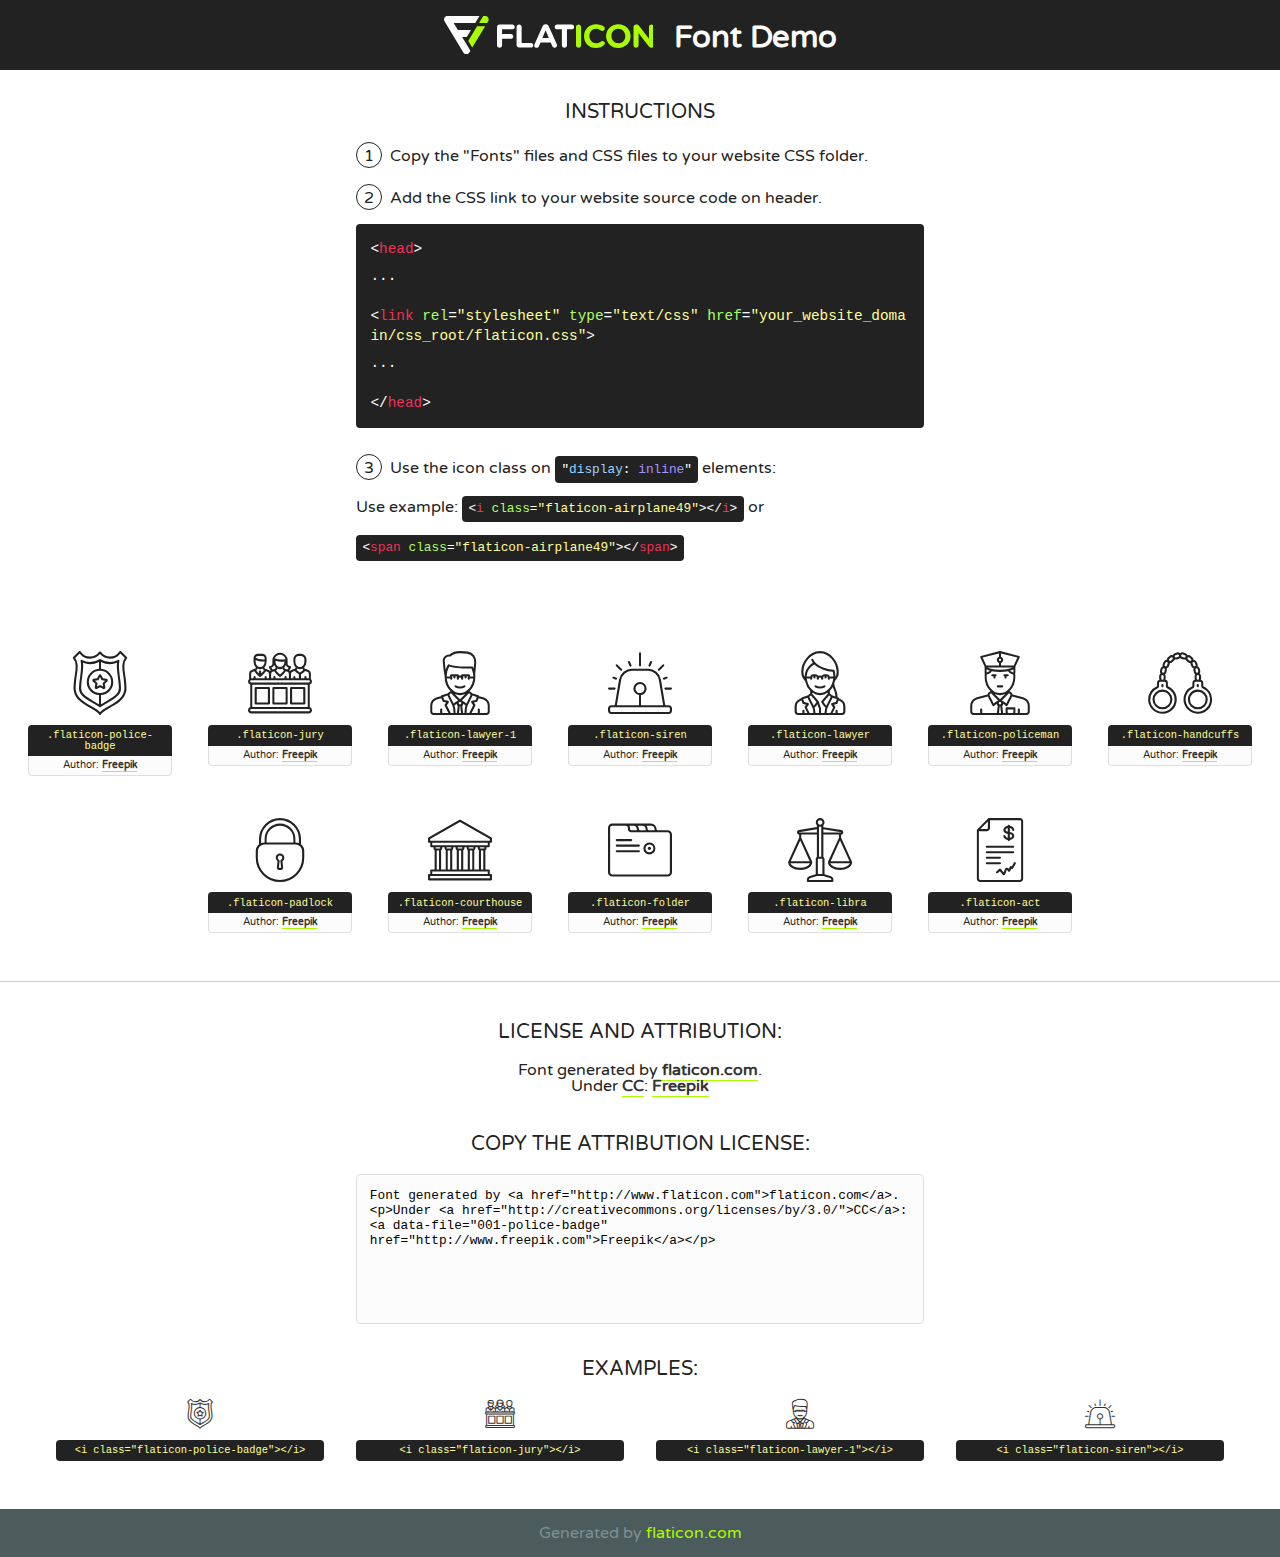
<file: fonts/flaticon/font/flaticon.html>
<!DOCTYPE html>
<!--
  Flaticon icon font: Flaticon
  Creation date: 05/01/2018 02:43
-->
<html>
<!DOCTYPE html>
<html>

<head>
    <title>Flaticon WebFont</title>
    <link href="http://fonts.googleapis.com/css?family=Varela+Round" rel="stylesheet" type="text/css" />
    <link rel="stylesheet" type="text/css" href="flaticon.css">
    <meta charset="UTF-8">
    <style>
    html, body, div, span, applet, object, iframe,
    h1, h2, h3, h4, h5, h6, p, blockquote, pre,
    a, abbr, acronym, address, big, cite, code,
    del, dfn, em, img, ins, kbd, q, s, samp,
    small, strike, strong, sub, sup, tt, var,
    b, u, i, center,
    dl, dt, dd, ol, ul, li,
    fieldset, form, label, legend,
    table, caption, tbody, tfoot, thead, tr, th, td,
    article, aside, canvas, details, embed, 
    figure, figcaption, footer, header, hgroup, 
    menu, nav, output, ruby, section, summary,
    time, mark, audio, video {
        margin: 0;
        padding: 0;
        border: 0;
        font-size: 100%;
        font: inherit;
        vertical-align: baseline;
    }
    /* HTML5 display-role reset for older browsers */
    article, aside, details, figcaption, figure, 
    footer, header, hgroup, menu, nav, section {
        display: block;
    }
    body {
        line-height: 1;
    }
    ol, ul {
        list-style: none;
    }
    blockquote, q {
        quotes: none;
    }
    blockquote:before, blockquote:after,
    q:before, q:after {
        content: '';
        content: none;
    }
    table {
        border-collapse: collapse;
        border-spacing: 0;
    }
    body {
        font-family: 'Varela Round', Helvetica, Arial, sans-serif;
        font-size: 16px;
        color: #222;
    }
    a {
        color: #333;
        border-bottom: 1px solid #a9fd00;
        font-weight: bold;
        text-decoration: none;
    }
    * {
        -moz-box-sizing: border-box;
        -webkit-box-sizing: border-box;
        box-sizing: border-box;
        margin: 0;
        padding: 0;
    }
    [class^="flaticon-"]:before, [class*=" flaticon-"]:before, [class^="flaticon-"]:after, [class*=" flaticon-"]:after {
        font-family: Flaticon;
        font-size: 30px;
        font-style: normal;
        margin-left: 20px;
        color: #333;
    }
    .wrapper {
        max-width: 600px;
        margin: auto;
        padding: 0 1em;
    }
    .title {
        font-size: 1.25em;
        text-align: center;
        margin-bottom: 1em;
        text-transform: uppercase;
    }
    header {
        text-align: center;
        background-color: #222;
        color: #fff;
        padding: 1em;
    }
    header .logo {
        width: 210px;
        height: 38px;
        display: inline-block;
        vertical-align: middle;
        margin-right: 1em;
        border: none;
    }
    header strong {
        font-size: 1.95em;
        font-weight: bold;
        vertical-align: middle;
        margin-top: 5px;
        display: inline-block;
    }
    .demo {
        margin: 2em auto;
        line-height: 1.25em;
    }
    .demo ul li {
        margin-bottom: 1em;
    }
    .demo ul li .num {
        color: #222;
        border-radius: 20px;
        display: inline-block;
        width: 26px;
        padding: 3px;
        height: 26px;
        text-align: center;
        margin-right: 0.5em;
        border: 1px solid #222;
    }
    .demo ul li code {
        background-color: #222;
        border-radius: 4px;
        padding: 0.25em 0.5em;
        display: inline-block;
        color: #fff;
        font-family: Consolas,Monaco,Lucida Console,Liberation Mono,DejaVu Sans Mono,Bitstream Vera Sans Mono,Courier New, monospace;
        font-weight: lighter;
        margin-top: 1em;
        font-size: 0.8em;
        word-break: break-all;
    }
    .demo ul li code.big {
        padding: 1em;
        font-size: 0.9em;
    }
    .demo ul li code .red {
        color: #EF3159;
    }
    .demo ul li code .green {
        color: #ACFF65;
    }
    .demo ul li code .yellow {
        color: #FFFF99;
    }
    .demo ul li code .blue {
        color: #99D3FF;
    }
    .demo ul li code .purple {
        color: #A295FF;
    }
    .demo ul li code .dots {
        margin-top: 0.5em;
        display: block;
    }
    #glyphs {
        border-bottom: 1px solid #ccc;
        padding: 2em 0;
        text-align: center;
    }
    .glyph {
        display: inline-block;
        width: 9em;
        margin: 1em;
        text-align: center;
        vertical-align: top;
        background: #FFF;
    }
    .glyph .glyph-icon {
        padding: 10px;
        display: block;
        font-family:"Flaticon";
        font-size: 64px;
        line-height: 1;
    }
    .glyph .glyph-icon:before {
        font-size: 64px;
        color: #222;
        margin-left: 0;
    }
    .class-name {
        font-size: 0.65em;
        background-color: #222;
        color: #fff;
        border-radius: 4px 4px 0 0;
        padding: 0.5em;
        color: #FFFF99;
        font-family: Consolas,Monaco,Lucida Console,Liberation Mono,DejaVu Sans Mono,Bitstream Vera Sans Mono,Courier New, monospace;
    }
    .author-name {
        font-size: 0.6em;
        background-color: #fcfcfd;
        border: 1px solid #DEDEE4;
        border-top: 0;
        border-radius: 0 0 4px 4px;
        padding: 0.5em;
    }
    .class-name:last-child {
        font-size: 10px;
        color:#888;
    }
    .class-name:last-child a {
        font-size: 10px;
        color:#555;
    }
    .class-name:last-child a:hover {
        color:#a9fd00;
    }
    .glyph > input {
        display: block;
        width: 100px;
        margin: 5px auto;
        text-align: center;
        font-size: 12px;
        cursor: text;
    }
    .glyph > input.icon-input {
        font-family:"Flaticon";
        font-size: 16px;
        margin-bottom: 10px;
    }
    .attribution .title {
        margin-top: 2em;
    }
    .attribution textarea {
        background-color: #fcfcfd;
        padding: 1em;
        border: none;
        box-shadow: none;
        border: 1px solid #DEDEE4;
        border-radius: 4px;
        resize: none;
        width: 100%;
        height: 150px;
        font-size: 0.8em;
        font-family: Consolas,Monaco,Lucida Console,Liberation Mono,DejaVu Sans Mono,Bitstream Vera Sans Mono,Courier New, monospace;
        -webkit-appearance: none;
    }
    .iconsuse {
        margin: 2em auto;
        text-align: center;
        max-width: 1200px;
    }
    .iconsuse:after {
        content: '';
        display: table;
        clear: both;
    }
    .iconsuse .image {
        float: left;
        width: 25%;
        padding: 0 1em;
    }
    .iconsuse .image p {
        margin-bottom: 1em;
    }
    .iconsuse .image span {
        display: block;
        font-size: 0.65em;
        background-color: #222;
        color: #fff;
        border-radius: 4px;
        padding: 0.5em;
        color: #FFFF99;
        margin-top: 1em;
        font-family: Consolas,Monaco,Lucida Console,Liberation Mono,DejaVu Sans Mono,Bitstream Vera Sans Mono,Courier New, monospace;
    }
    #footer {
        text-align: center;
        background-color: #4C5B5C;
        color: #7c9192;
        padding: 1em;
    }
    #footer a {
        border: none;
        color: #a9fd00;
        font-weight: normal;
    }
    @media (max-width: 960px) {
        .iconsuse .image {
            width: 50%;
        }
    }
    @media (max-width: 560px) {
        .iconsuse .image {
            width: 100%;
        }
    }
    </style>
</head>

<body class="characters-off">

    <header>
        <a href="http://www.flaticon.com" target="_blank" class="logo">
            <svg version="1.1" xmlns="http://www.w3.org/2000/svg" xmlns:xlink="http://www.w3.org/1999/xlink" xmlns:a="http://ns.adobe.com/AdobeSVGViewerExtensions/3.0/" viewBox="0 0 560.875 102.036" enable-background="new 0 0 560.875 102.036" xml:space="preserve">
                <defs>
                </defs>
                <g>
                    <g class="letters">
                        <path fill="#ffffff" d="M141.596,29.675c0-3.777,2.985-6.767,6.764-6.767h34.438c3.426,0,6.15,2.728,6.15,6.15
                        c0,3.43-2.724,6.149-6.15,6.149h-27.674v13.091h23.719c3.429,0,6.151,2.724,6.151,6.15c0,3.43-2.723,6.149-6.151,6.149h-23.719
                        v17.574c0,3.773-2.986,6.761-6.764,6.761c-3.779,0-6.764-2.989-6.764-6.761V29.675z"></path>
                        <path fill="#ffffff" d="M193.844,29.149c0-3.781,2.985-6.767,6.764-6.767c3.776,0,6.763,2.985,6.763,6.767v42.957h25.039
                        c3.426,0,6.149,2.726,6.149,6.153c0,3.425-2.723,6.15-6.149,6.15h-31.802c-3.779,0-6.764-2.986-6.764-6.768V29.149z"></path>
                        <path fill="#ffffff" d="M241.891,75.71l21.438-48.407c1.492-3.341,4.215-5.357,7.906-5.357h0.792
                        c3.686,0,6.323,2.017,7.815,5.357l21.439,48.407c0.436,0.967,0.701,1.845,0.701,2.723c0,3.602-2.809,6.501-6.414,6.501
                        c-3.161,0-5.269-1.845-6.499-4.655l-4.132-9.661h-27.059l-4.301,10.102c-1.144,2.631-3.426,4.214-6.237,4.214
                        c-3.517,0-6.24-2.81-6.24-6.325C241.1,77.64,241.451,76.677,241.891,75.71z M279.932,58.666l-8.521-20.297l-8.526,20.297H279.932
                        z"></path>
                        <path fill="#ffffff" d="M314.864,35.387H301.86c-3.429,0-6.239-2.813-6.239-6.238c0-3.429,2.811-6.24,6.239-6.24h39.533
                        c3.426,0,6.237,2.811,6.237,6.24c0,3.425-2.811,6.238-6.237,6.238h-13.001v42.785c0,3.773-2.99,6.761-6.764,6.761
                        c-3.779,0-6.764-2.989-6.764-6.761V35.387z"></path>
                        <path fill="#A9FD00" d="M352.615,29.149c0-3.781,2.985-6.767,6.767-6.767c3.774,0,6.761,2.985,6.761,6.767v49.024
                        c0,3.773-2.987,6.761-6.761,6.761c-3.781,0-6.767-2.989-6.767-6.761V29.149z"></path>
                        <path fill="#A9FD00" d="M374.132,53.836v-0.179c0-17.481,13.178-31.801,32.065-31.801c9.22,0,15.459,2.458,20.557,6.238
                        c1.402,1.054,2.637,2.985,2.637,5.357c0,3.692-2.985,6.59-6.681,6.59c-1.845,0-3.071-0.702-4.044-1.319
                        c-3.776-2.813-7.729-4.393-12.562-4.393c-10.364,0-17.831,8.611-17.831,19.154v0.173c0,10.542,7.291,19.329,17.831,19.329
                        c5.715,0,9.492-1.756,13.359-4.834c1.049-0.874,2.458-1.491,4.039-1.491c3.429,0,6.325,2.813,6.325,6.236
                        c0,2.106-1.056,3.78-2.282,4.834c-5.539,4.834-12.036,7.733-21.878,7.733C387.572,85.464,374.132,71.493,374.132,53.836z"></path>
                        <path fill="#A9FD00" d="M433.009,53.836v-0.179c0-17.481,13.79-31.801,32.766-31.801c18.981,0,32.592,14.143,32.592,31.628v0.173
                        c0,17.483-13.785,31.807-32.769,31.807C446.625,85.464,433.009,71.32,433.009,53.836z M484.224,53.836v-0.179
                        c0-10.539-7.725-19.326-18.626-19.326c-10.893,0-18.449,8.611-18.449,19.154v0.173c0,10.542,7.73,19.329,18.626,19.329
                        C476.676,72.986,484.224,64.378,484.224,53.836z"></path>
                        <path fill="#A9FD00" d="M506.233,29.321c0-3.774,2.99-6.763,6.767-6.763h1.401c3.252,0,5.183,1.583,7.029,3.953l26.093,34.265
                        V29.059c0-3.692,2.99-6.677,6.681-6.677c3.683,0,6.671,2.985,6.671,6.677v48.934c0,3.78-2.987,6.765-6.764,6.765h-0.436
                        c-3.257,0-5.188-1.581-7.034-3.953l-27.056-35.492v32.944c0,3.687-2.985,6.676-6.678,6.676c-3.683,0-6.673-2.989-6.673-6.676
                        V29.321z"></path>
                    </g>
                    <g class="insignia">
                        <path fill="#ffffff" d="M48.372,56.137h12.517l11.156-18.537H37.186L25.688,18.539h57.825L94.668,0H9.271
                        C5.925,0,2.842,1.801,1.198,4.716c-1.644,2.907-1.593,6.482,0.134,9.343l50.38,83.501c1.678,2.781,4.689,4.476,7.938,4.476
                        c3.246,0,6.257-1.695,7.935-4.476l2.898-4.804L48.372,56.137z"></path>
                        <g class="i">
                            <path fill="#A9FD00" d="M93.575,18.539h0.031v0.004l21.652,0.004l2.705-4.488c1.727-2.861,1.778-6.436,0.133-9.343
                            C116.454,1.801,113.371,0,110.026,0h-5.294L93.575,18.539z"></path>
                            <polygon fill="#A9FD00" points="88.291,27.356 64.725,66.486 75.519,84.404 109.942,27.356"></polygon>
                        </g>
                    </g>
                </g>
            </svg>
        </a>
        <strong>Font Demo</strong>
    </header>


    <section class="demo wrapper">

        <p class="title">Instructions</p>

        <ul>
            <li>
                <span class="num">1</span>Copy the "Fonts" files and CSS files to your website CSS folder.
            </li>
            <li>
                <span class="num">2</span>Add the CSS link to your website source code on header.
                <code class="big">
                    &lt;<span class="red">head</span>&gt;
                    <br/><span class="dots">...</span>
                    <br/>&lt;<span class="red">link</span> <span class="green">rel</span>=<span class="yellow">"stylesheet"</span> <span class="green">type</span>=<span class="yellow">"text/css"</span> <span class="green">href</span>=<span class="yellow">"your_website_domain/css_root/flaticon.css"</span>&gt;
                    <br/><span class="dots">...</span>
                    <br/>&lt;/<span class="red">head</span>&gt;
                </code>
            </li>

            <li>
                <p>
                    <span class="num">3</span>Use the icon class on <code>"<span class="blue">display</span>:<span class="purple"> inline</span>"</code> elements:
                    <br />
                    Use example: <code>&lt;<span class="red">i</span> <span class="green">class</span>=<span class="yellow">&quot;flaticon-airplane49&quot;</span>&gt;&lt;/<span class="red">i</span>&gt;</code> or <code>&lt;<span class="red">span</span> <span class="green">class</span>=<span class="yellow">&quot;flaticon-airplane49&quot;</span>&gt;&lt;/<span class="red">span</span>&gt;</code>
            </li>
        </ul>

    </section>




   <section id="glyphs">          
    
      
        <div class="glyph"><div class="glyph-icon flaticon-police-badge"></div>
            <div class="class-name">.flaticon-police-badge</div>
            <div class="author-name">Author: <a data-file="001-police-badge" href="http://www.freepik.com">Freepik</a> </div> 
        </div>        
        
        <div class="glyph"><div class="glyph-icon flaticon-jury"></div>
            <div class="class-name">.flaticon-jury</div>
            <div class="author-name">Author: <a data-file="002-jury" href="http://www.freepik.com">Freepik</a> </div> 
        </div>        
        
        <div class="glyph"><div class="glyph-icon flaticon-lawyer-1"></div>
            <div class="class-name">.flaticon-lawyer-1</div>
            <div class="author-name">Author: <a data-file="003-lawyer-1" href="http://www.freepik.com">Freepik</a> </div> 
        </div>        
        
        <div class="glyph"><div class="glyph-icon flaticon-siren"></div>
            <div class="class-name">.flaticon-siren</div>
            <div class="author-name">Author: <a data-file="004-siren" href="http://www.freepik.com">Freepik</a> </div> 
        </div>        
        
        <div class="glyph"><div class="glyph-icon flaticon-lawyer"></div>
            <div class="class-name">.flaticon-lawyer</div>
            <div class="author-name">Author: <a data-file="005-lawyer" href="http://www.freepik.com">Freepik</a> </div> 
        </div>        
        
        <div class="glyph"><div class="glyph-icon flaticon-policeman"></div>
            <div class="class-name">.flaticon-policeman</div>
            <div class="author-name">Author: <a data-file="006-policeman" href="http://www.freepik.com">Freepik</a> </div> 
        </div>        
        
        <div class="glyph"><div class="glyph-icon flaticon-handcuffs"></div>
            <div class="class-name">.flaticon-handcuffs</div>
            <div class="author-name">Author: <a data-file="007-handcuffs" href="http://www.freepik.com">Freepik</a> </div> 
        </div>        
        
        <div class="glyph"><div class="glyph-icon flaticon-padlock"></div>
            <div class="class-name">.flaticon-padlock</div>
            <div class="author-name">Author: <a data-file="008-padlock" href="http://www.freepik.com">Freepik</a> </div> 
        </div>        
        
        <div class="glyph"><div class="glyph-icon flaticon-courthouse"></div>
            <div class="class-name">.flaticon-courthouse</div>
            <div class="author-name">Author: <a data-file="009-courthouse" href="http://www.freepik.com">Freepik</a> </div> 
        </div>        
        
        <div class="glyph"><div class="glyph-icon flaticon-folder"></div>
            <div class="class-name">.flaticon-folder</div>
            <div class="author-name">Author: <a data-file="010-folder" href="http://www.freepik.com">Freepik</a> </div> 
        </div>        
        
        <div class="glyph"><div class="glyph-icon flaticon-libra"></div>
            <div class="class-name">.flaticon-libra</div>
            <div class="author-name">Author: <a data-file="011-libra" href="http://www.freepik.com">Freepik</a> </div> 
        </div>        
        
        <div class="glyph"><div class="glyph-icon flaticon-act"></div>
            <div class="class-name">.flaticon-act</div>
            <div class="author-name">Author: <a data-file="012-act" href="http://www.freepik.com">Freepik</a> </div> 
        </div>        
        

    </section>



    <section class="attribution wrapper"   style="text-align:center;">

      <div class="title">License and attribution:</div><div class="attrDiv">Font generated by <a href="http://www.flaticon.com">flaticon.com</a>. <div><p>Under <a href="http://creativecommons.org/licenses/by/3.0/">CC</a>: <a data-file="001-police-badge" href="http://www.freepik.com">Freepik</a></p>  </div>
      </div>
      <div class="title">Copy the Attribution License:</div>

    <textarea onclick="this.focus();this.select();">Font generated by &lt;a href=&quot;http://www.flaticon.com&quot;&gt;flaticon.com&lt;/a&gt;. <p>Under <a href="http://creativecommons.org/licenses/by/3.0/">CC</a>: <a data-file="001-police-badge" href="http://www.freepik.com">Freepik</a></p>  
     </textarea>

    </section>

    <section class="iconsuse">

          <div class="title">Examples:</div>            
             
            <div class="image">
                <p>
                    <i class="glyph-icon flaticon-police-badge"></i> 
                    <span>&lt;i class=&quot;flaticon-police-badge&quot;&gt;&lt;/i&gt;</span>
                </p>
            </div>
            
            <div class="image">
                <p>
                    <i class="glyph-icon flaticon-jury"></i> 
                    <span>&lt;i class=&quot;flaticon-jury&quot;&gt;&lt;/i&gt;</span>
                </p>
            </div>
            
            <div class="image">
                <p>
                    <i class="glyph-icon flaticon-lawyer-1"></i> 
                    <span>&lt;i class=&quot;flaticon-lawyer-1&quot;&gt;&lt;/i&gt;</span>
                </p>
            </div>
            
            <div class="image">
                <p>
                    <i class="glyph-icon flaticon-siren"></i> 
                    <span>&lt;i class=&quot;flaticon-siren&quot;&gt;&lt;/i&gt;</span>
                </p>
            </div>
                       
        </div>
                            
    </section>

<div id="footer">
    <div>Generated by <a href="http://www.flaticon.com">flaticon.com</a>
    </div>
</div>



</body>
</html>
</file>
<file: css/icomoon.css>
@font-face {
  font-family: 'icomoon';
  src:  url('../fonts/icomoon/icomoon.eot?6iuir');
  src:  url('../fonts/icomoon/icomoon.eot?6iuir#iefix') format('embedded-opentype'),
    url('../fonts/icomoon/icomoon.ttf?6iuir') format('truetype'),
    url('../fonts/icomoon/icomoon.woff?6iuir') format('woff'),
    url('../fonts/icomoon/icomoon.svg?6iuir#icomoon') format('svg');
  font-weight: normal;
  font-style: normal;
}

[class^="icon-"], [class*=" icon-"] {
  /* use !important to prevent issues with browser extensions that change fonts */
  font-family: 'icomoon' !important;
  speak: none;
  font-style: normal;
  font-weight: normal;
  font-variant: normal;
  text-transform: none;
  line-height: 1;

  /* Better Font Rendering =========== */
  -webkit-font-smoothing: antialiased;
  -moz-osx-font-smoothing: grayscale;
}

.icon-eye:before {
  content: "\e000";
}
.icon-paper-clip:before {
  content: "\e001";
}
.icon-mail:before {
  content: "\e002";
}
.icon-toggle:before {
  content: "\e003";
}
.icon-layout:before {
  content: "\e004";
}
.icon-link:before {
  content: "\e005";
}
.icon-bell:before {
  content: "\e006";
}
.icon-lock:before {
  content: "\e007";
}
.icon-unlock:before {
  content: "\e008";
}
.icon-ribbon:before {
  content: "\e009";
}
.icon-image:before {
  content: "\e010";
}
.icon-signal:before {
  content: "\e011";
}
.icon-target:before {
  content: "\e012";
}
.icon-clipboard:before {
  content: "\e013";
}
.icon-clock:before {
  content: "\e014";
}
.icon-watch:before {
  content: "\e015";
}
.icon-air-play:before {
  content: "\e016";
}
.icon-camera:before {
  content: "\e017";
}
.icon-video:before {
  content: "\e018";
}
.icon-disc:before {
  content: "\e019";
}
.icon-printer:before {
  content: "\e020";
}
.icon-monitor:before {
  content: "\e021";
}
.icon-server:before {
  content: "\e022";
}
.icon-cog:before {
  content: "\e023";
}
.icon-heart:before {
  content: "\e024";
}
.icon-paragraph:before {
  content: "\e025";
}
.icon-align-justify:before {
  content: "\e026";
}
.icon-align-left:before {
  content: "\e027";
}
.icon-align-center:before {
  content: "\e028";
}
.icon-align-right:before {
  content: "\e029";
}
.icon-book:before {
  content: "\e030";
}
.icon-layers:before {
  content: "\e031";
}
.icon-stack:before {
  content: "\e032";
}
.icon-stack-2:before {
  content: "\e033";
}
.icon-paper:before {
  content: "\e034";
}
.icon-paper-stack:before {
  content: "\e035";
}
.icon-search:before {
  content: "\e036";
}
.icon-zoom-in:before {
  content: "\e037";
}
.icon-zoom-out:before {
  content: "\e038";
}
.icon-reply:before {
  content: "\e039";
}
.icon-circle-plus:before {
  content: "\e040";
}
.icon-circle-minus:before {
  content: "\e041";
}
.icon-circle-check:before {
  content: "\e042";
}
.icon-circle-cross:before {
  content: "\e043";
}
.icon-square-plus:before {
  content: "\e044";
}
.icon-square-minus:before {
  content: "\e045";
}
.icon-square-check:before {
  content: "\e046";
}
.icon-square-cross:before {
  content: "\e047";
}
.icon-microphone:before {
  content: "\e048";
}
.icon-record:before {
  content: "\e049";
}
.icon-skip-back:before {
  content: "\e050";
}
.icon-rewind:before {
  content: "\e051";
}
.icon-play:before {
  content: "\e052";
}
.icon-pause:before {
  content: "\e053";
}
.icon-stop:before {
  content: "\e054";
}
.icon-fast-forward:before {
  content: "\e055";
}
.icon-skip-forward:before {
  content: "\e056";
}
.icon-shuffle:before {
  content: "\e057";
}
.icon-repeat:before {
  content: "\e058";
}
.icon-folder:before {
  content: "\e059";
}
.icon-umbrella:before {
  content: "\e060";
}
.icon-moon:before {
  content: "\e061";
}
.icon-thermometer:before {
  content: "\e062";
}
.icon-drop:before {
  content: "\e063";
}
.icon-sun:before {
  content: "\e064";
}
.icon-cloud:before {
  content: "\e065";
}
.icon-cloud-upload:before {
  content: "\e066";
}
.icon-cloud-download:before {
  content: "\e067";
}
.icon-upload:before {
  content: "\e068";
}
.icon-download:before {
  content: "\e069";
}
.icon-location:before {
  content: "\e070";
}
.icon-location-2:before {
  content: "\e071";
}
.icon-map:before {
  content: "\e072";
}
.icon-battery:before {
  content: "\e073";
}
.icon-head:before {
  content: "\e074";
}
.icon-briefcase:before {
  content: "\e075";
}
.icon-speech-bubble:before {
  content: "\e076";
}
.icon-anchor:before {
  content: "\e077";
}
.icon-globe:before {
  content: "\e078";
}
.icon-box:before {
  content: "\e079";
}
.icon-reload:before {
  content: "\e080";
}
.icon-share:before {
  content: "\e081";
}
.icon-marquee:before {
  content: "\e082";
}
.icon-marquee-plus:before {
  content: "\e083";
}
.icon-marquee-minus:before {
  content: "\e084";
}
.icon-tag:before {
  content: "\e085";
}
.icon-power:before {
  content: "\e086";
}
.icon-command:before {
  content: "\e087";
}
.icon-alt:before {
  content: "\e088";
}
.icon-esc:before {
  content: "\e089";
}
.icon-bar-graph:before {
  content: "\e090";
}
.icon-bar-graph-2:before {
  content: "\e091";
}
.icon-pie-graph:before {
  content: "\e092";
}
.icon-star:before {
  content: "\e093";
}
.icon-arrow-left:before {
  content: "\e094";
}
.icon-arrow-right:before {
  content: "\e095";
}
.icon-arrow-up:before {
  content: "\e096";
}
.icon-arrow-down:before {
  content: "\e097";
}
.icon-volume:before {
  content: "\e098";
}
.icon-mute:before {
  content: "\e099";
}
.icon-content-right:before {
  content: "\e100";
}
.icon-content-left:before {
  content: "\e101";
}
.icon-grid:before {
  content: "\e102";
}
.icon-grid-2:before {
  content: "\e103";
}
.icon-columns:before {
  content: "\e104";
}
.icon-loader:before {
  content: "\e105";
}
.icon-bag:before {
  content: "\e106";
}
.icon-ban:before {
  content: "\e107";
}
.icon-flag:before {
  content: "\e108";
}
.icon-trash:before {
  content: "\e109";
}
.icon-expand:before {
  content: "\e110";
}
.icon-contract:before {
  content: "\e111";
}
.icon-maximize:before {
  content: "\e112";
}
.icon-minimize:before {
  content: "\e113";
}
.icon-plus:before {
  content: "\e114";
}
.icon-minus:before {
  content: "\e115";
}
.icon-check:before {
  content: "\e116";
}
.icon-cross:before {
  content: "\e117";
}
.icon-move:before {
  content: "\e118";
}
.icon-delete:before {
  content: "\e119";
}
.icon-menu:before {
  content: "\e120";
}
.icon-archive:before {
  content: "\e121";
}
.icon-inbox:before {
  content: "\e122";
}
.icon-outbox:before {
  content: "\e123";
}
.icon-file:before {
  content: "\e124";
}
.icon-file-add:before {
  content: "\e125";
}
.icon-file-subtract:before {
  content: "\e126";
}
.icon-help:before {
  content: "\e127";
}
.icon-open:before {
  content: "\e128";
}
.icon-ellipsis:before {
  content: "\e129";
}
.icon-add-to-list:before {
  content: "\e900";
}
.icon-classic-computer:before {
  content: "\e901";
}
.icon-controller-fast-backward:before {
  content: "\e902";
}
.icon-creative-commons-attribution:before {
  content: "\e903";
}
.icon-creative-commons-noderivs:before {
  content: "\e904";
}
.icon-creative-commons-noncommercial-eu:before {
  content: "\e905";
}
.icon-creative-commons-noncommercial-us:before {
  content: "\e906";
}
.icon-creative-commons-public-domain:before {
  content: "\e907";
}
.icon-creative-commons-remix:before {
  content: "\e908";
}
.icon-creative-commons-share:before {
  content: "\e909";
}
.icon-creative-commons-sharealike:before {
  content: "\e90a";
}
.icon-creative-commons:before {
  content: "\e90b";
}
.icon-document-landscape:before {
  content: "\e90c";
}
.icon-remove-user:before {
  content: "\e90d";
}
.icon-warning:before {
  content: "\e90e";
}
.icon-arrow-bold-down:before {
  content: "\e90f";
}
.icon-arrow-bold-left:before {
  content: "\e910";
}
.icon-arrow-bold-right:before {
  content: "\e911";
}
.icon-arrow-bold-up:before {
  content: "\e912";
}
.icon-arrow-down2:before {
  content: "\e913";
}
.icon-arrow-left2:before {
  content: "\e914";
}
.icon-arrow-long-down:before {
  content: "\e915";
}
.icon-arrow-long-left:before {
  content: "\e916";
}
.icon-arrow-long-right:before {
  content: "\e917";
}
.icon-arrow-long-up:before {
  content: "\e918";
}
.icon-arrow-right2:before {
  content: "\e919";
}
.icon-arrow-up2:before {
  content: "\e91a";
}
.icon-arrow-with-circle-down:before {
  content: "\e91b";
}
.icon-arrow-with-circle-left:before {
  content: "\e91c";
}
.icon-arrow-with-circle-right:before {
  content: "\e91d";
}
.icon-arrow-with-circle-up:before {
  content: "\e91e";
}
.icon-bookmark:before {
  content: "\e91f";
}
.icon-bookmarks:before {
  content: "\e920";
}
.icon-chevron-down:before {
  content: "\e921";
}
.icon-chevron-left:before {
  content: "\e922";
}
.icon-chevron-right:before {
  content: "\e923";
}
.icon-chevron-small-down:before {
  content: "\e924";
}
.icon-chevron-small-left:before {
  content: "\e925";
}
.icon-chevron-small-right:before {
  content: "\e926";
}
.icon-chevron-small-up:before {
  content: "\e927";
}
.icon-chevron-thin-down:before {
  content: "\e928";
}
.icon-chevron-thin-left:before {
  content: "\e929";
}
.icon-chevron-thin-right:before {
  content: "\e92a";
}
.icon-chevron-thin-up:before {
  content: "\e92b";
}
.icon-chevron-up:before {
  content: "\e92c";
}
.icon-chevron-with-circle-down:before {
  content: "\e92d";
}
.icon-chevron-with-circle-left:before {
  content: "\e92e";
}
.icon-chevron-with-circle-right:before {
  content: "\e92f";
}
.icon-chevron-with-circle-up:before {
  content: "\e930";
}
.icon-cloud2:before {
  content: "\e931";
}
.icon-controller-fast-forward:before {
  content: "\e932";
}
.icon-controller-jump-to-start:before {
  content: "\e933";
}
.icon-controller-next:before {
  content: "\e934";
}
.icon-controller-paus:before {
  content: "\e935";
}
.icon-controller-play:before {
  content: "\e936";
}
.icon-controller-record:before {
  content: "\e937";
}
.icon-controller-stop:before {
  content: "\e938";
}
.icon-controller-volume:before {
  content: "\e939";
}
.icon-dot-single:before {
  content: "\e93a";
}
.icon-dots-three-horizontal:before {
  content: "\e93b";
}
.icon-dots-three-vertical:before {
  content: "\e93c";
}
.icon-dots-two-horizontal:before {
  content: "\e93d";
}
.icon-dots-two-vertical:before {
  content: "\e93e";
}
.icon-download2:before {
  content: "\e93f";
}
.icon-emoji-flirt:before {
  content: "\e940";
}
.icon-flow-branch:before {
  content: "\e941";
}
.icon-flow-cascade:before {
  content: "\e942";
}
.icon-flow-line:before {
  content: "\e943";
}
.icon-flow-parallel:before {
  content: "\e944";
}
.icon-flow-tree:before {
  content: "\e945";
}
.icon-install:before {
  content: "\e946";
}
.icon-layers2:before {
  content: "\e947";
}
.icon-open-book:before {
  content: "\e948";
}
.icon-resize-100:before {
  content: "\e949";
}
.icon-resize-full-screen:before {
  content: "\e94a";
}
.icon-save:before {
  content: "\e94b";
}
.icon-select-arrows:before {
  content: "\e94c";
}
.icon-sound-mute:before {
  content: "\e94d";
}
.icon-sound:before {
  content: "\e94e";
}
.icon-trash2:before {
  content: "\e94f";
}
.icon-triangle-down:before {
  content: "\e950";
}
.icon-triangle-left:before {
  content: "\e951";
}
.icon-triangle-right:before {
  content: "\e952";
}
.icon-triangle-up:before {
  content: "\e953";
}
.icon-uninstall:before {
  content: "\e954";
}
.icon-upload-to-cloud:before {
  content: "\e955";
}
.icon-upload2:before {
  content: "\e956";
}
.icon-add-user:before {
  content: "\e957";
}
.icon-address:before {
  content: "\e958";
}
.icon-adjust:before {
  content: "\e959";
}
.icon-air:before {
  content: "\e95a";
}
.icon-aircraft-landing:before {
  content: "\e95b";
}
.icon-aircraft-take-off:before {
  content: "\e95c";
}
.icon-aircraft:before {
  content: "\e95d";
}
.icon-align-bottom:before {
  content: "\e95e";
}
.icon-align-horizontal-middle:before {
  content: "\e95f";
}
.icon-align-left2:before {
  content: "\e960";
}
.icon-align-right2:before {
  content: "\e961";
}
.icon-align-top:before {
  content: "\e962";
}
.icon-align-vertical-middle:before {
  content: "\e963";
}
.icon-archive2:before {
  content: "\e964";
}
.icon-area-graph:before {
  content: "\e965";
}
.icon-attachment:before {
  content: "\e966";
}
.icon-awareness-ribbon:before {
  content: "\e967";
}
.icon-back-in-time:before {
  content: "\e968";
}
.icon-back:before {
  content: "\e969";
}
.icon-bar-graph2:before {
  content: "\e96a";
}
.icon-battery2:before {
  content: "\e96b";
}
.icon-beamed-note:before {
  content: "\e96c";
}
.icon-bell2:before {
  content: "\e96d";
}
.icon-blackboard:before {
  content: "\e96e";
}
.icon-block:before {
  content: "\e96f";
}
.icon-book2:before {
  content: "\e970";
}
.icon-bowl:before {
  content: "\e971";
}
.icon-box2:before {
  content: "\e972";
}
.icon-briefcase2:before {
  content: "\e973";
}
.icon-browser:before {
  content: "\e974";
}
.icon-brush:before {
  content: "\e975";
}
.icon-bucket:before {
  content: "\e976";
}
.icon-cake:before {
  content: "\e977";
}
.icon-calculator:before {
  content: "\e978";
}
.icon-calendar:before {
  content: "\e979";
}
.icon-camera2:before {
  content: "\e97a";
}
.icon-ccw:before {
  content: "\e97b";
}
.icon-chat:before {
  content: "\e97c";
}
.icon-check2:before {
  content: "\e97d";
}
.icon-circle-with-cross:before {
  content: "\e97e";
}
.icon-circle-with-minus:before {
  content: "\e97f";
}
.icon-circle-with-plus:before {
  content: "\e980";
}
.icon-circle:before {
  content: "\e981";
}
.icon-circular-graph:before {
  content: "\e982";
}
.icon-clapperboard:before {
  content: "\e983";
}
.icon-clipboard2:before {
  content: "\e984";
}
.icon-clock2:before {
  content: "\e985";
}
.icon-code:before {
  content: "\e986";
}
.icon-cog2:before {
  content: "\e987";
}
.icon-colours:before {
  content: "\e988";
}
.icon-compass:before {
  content: "\e989";
}
.icon-copy:before {
  content: "\e98a";
}
.icon-credit-card:before {
  content: "\e98b";
}
.icon-credit:before {
  content: "\e98c";
}
.icon-cross2:before {
  content: "\e98d";
}
.icon-cup:before {
  content: "\e98e";
}
.icon-cw:before {
  content: "\e98f";
}
.icon-cycle:before {
  content: "\e990";
}
.icon-database:before {
  content: "\e991";
}
.icon-dial-pad:before {
  content: "\e992";
}
.icon-direction:before {
  content: "\e993";
}
.icon-document:before {
  content: "\e994";
}
.icon-documents:before {
  content: "\e995";
}
.icon-drink:before {
  content: "\e996";
}
.icon-drive:before {
  content: "\e997";
}
.icon-drop2:before {
  content: "\e998";
}
.icon-edit:before {
  content: "\e999";
}
.icon-email:before {
  content: "\e99a";
}
.icon-emoji-happy:before {
  content: "\e99b";
}
.icon-emoji-neutral:before {
  content: "\e99c";
}
.icon-emoji-sad:before {
  content: "\e99d";
}
.icon-erase:before {
  content: "\e99e";
}
.icon-eraser:before {
  content: "\e99f";
}
.icon-export:before {
  content: "\e9a0";
}
.icon-eye2:before {
  content: "\e9a1";
}
.icon-feather:before {
  content: "\e9a2";
}
.icon-flag2:before {
  content: "\e9a3";
}
.icon-flash:before {
  content: "\e9a4";
}
.icon-flashlight:before {
  content: "\e9a5";
}
.icon-flat-brush:before {
  content: "\e9a6";
}
.icon-folder-images:before {
  content: "\e9a7";
}
.icon-folder-music:before {
  content: "\e9a8";
}
.icon-folder-video:before {
  content: "\e9a9";
}
.icon-folder2:before {
  content: "\e9aa";
}
.icon-forward:before {
  content: "\e9ab";
}
.icon-funnel:before {
  content: "\e9ac";
}
.icon-game-controller:before {
  content: "\e9ad";
}
.icon-gauge:before {
  content: "\e9ae";
}
.icon-globe2:before {
  content: "\e9af";
}
.icon-graduation-cap:before {
  content: "\e9b0";
}
.icon-grid2:before {
  content: "\e9b1";
}
.icon-hair-cross:before {
  content: "\e9b2";
}
.icon-hand:before {
  content: "\e9b3";
}
.icon-heart-outlined:before {
  content: "\e9b4";
}
.icon-heart2:before {
  content: "\e9b5";
}
.icon-help-with-circle:before {
  content: "\e9b6";
}
.icon-help2:before {
  content: "\e9b7";
}
.icon-home:before {
  content: "\e9b8";
}
.icon-hour-glass:before {
  content: "\e9b9";
}
.icon-image-inverted:before {
  content: "\e9ba";
}
.icon-image2:before {
  content: "\e9bb";
}
.icon-images:before {
  content: "\e9bc";
}
.icon-inbox2:before {
  content: "\e9bd";
}
.icon-infinity:before {
  content: "\e9be";
}
.icon-info-with-circle:before {
  content: "\e9bf";
}
.icon-info:before {
  content: "\e9c0";
}
.icon-key:before {
  content: "\e9c1";
}
.icon-keyboard:before {
  content: "\e9c2";
}
.icon-lab-flask:before {
  content: "\e9c3";
}
.icon-landline:before {
  content: "\e9c4";
}
.icon-language:before {
  content: "\e9c5";
}
.icon-laptop:before {
  content: "\e9c6";
}
.icon-leaf:before {
  content: "\e9c7";
}
.icon-level-down:before {
  content: "\e9c8";
}
.icon-level-up:before {
  content: "\e9c9";
}
.icon-lifebuoy:before {
  content: "\e9ca";
}
.icon-light-bulb:before {
  content: "\e9cb";
}
.icon-light-down:before {
  content: "\e9cc";
}
.icon-light-up:before {
  content: "\e9cd";
}
.icon-line-graph:before {
  content: "\e9ce";
}
.icon-link2:before {
  content: "\e9cf";
}
.icon-list:before {
  content: "\e9d0";
}
.icon-location-pin:before {
  content: "\e9d1";
}
.icon-location2:before {
  content: "\e9d2";
}
.icon-lock-open:before {
  content: "\e9d3";
}
.icon-lock2:before {
  content: "\e9d4";
}
.icon-log-out:before {
  content: "\e9d5";
}
.icon-login:before {
  content: "\e9d6";
}
.icon-loop:before {
  content: "\e9d7";
}
.icon-magnet:before {
  content: "\e9d8";
}
.icon-magnifying-glass:before {
  content: "\e9d9";
}
.icon-mail2:before {
  content: "\e9da";
}
.icon-man:before {
  content: "\e9db";
}
.icon-map2:before {
  content: "\e9dc";
}
.icon-mask:before {
  content: "\e9dd";
}
.icon-medal:before {
  content: "\e9de";
}
.icon-megaphone:before {
  content: "\e9df";
}
.icon-menu2:before {
  content: "\e9e0";
}
.icon-message:before {
  content: "\e9e1";
}
.icon-mic:before {
  content: "\e9e2";
}
.icon-minus2:before {
  content: "\e9e3";
}
.icon-mobile:before {
  content: "\e9e4";
}
.icon-modern-mic:before {
  content: "\e9e5";
}
.icon-moon2:before {
  content: "\e9e6";
}
.icon-mouse:before {
  content: "\e9e7";
}
.icon-music:before {
  content: "\e9e8";
}
.icon-network:before {
  content: "\e9e9";
}
.icon-new-message:before {
  content: "\e9ea";
}
.icon-new:before {
  content: "\e9eb";
}
.icon-news:before {
  content: "\e9ec";
}
.icon-note:before {
  content: "\e9ed";
}
.icon-notification:before {
  content: "\e9ee";
}
.icon-old-mobile:before {
  content: "\e9ef";
}
.icon-old-phone:before {
  content: "\e9f0";
}
.icon-palette:before {
  content: "\e9f1";
}
.icon-paper-plane:before {
  content: "\e9f2";
}
.icon-pencil:before {
  content: "\e9f3";
}
.icon-phone:before {
  content: "\e9f4";
}
.icon-pie-chart:before {
  content: "\e9f5";
}
.icon-pin:before {
  content: "\e9f6";
}
.icon-plus2:before {
  content: "\e9f7";
}
.icon-popup:before {
  content: "\e9f8";
}
.icon-power-plug:before {
  content: "\e9f9";
}
.icon-price-ribbon:before {
  content: "\e9fa";
}
.icon-price-tag:before {
  content: "\e9fb";
}
.icon-print:before {
  content: "\e9fc";
}
.icon-progress-empty:before {
  content: "\e9fd";
}
.icon-progress-full:before {
  content: "\e9fe";
}
.icon-progress-one:before {
  content: "\e9ff";
}
.icon-progress-two:before {
  content: "\ea00";
}
.icon-publish:before {
  content: "\ea01";
}
.icon-quote:before {
  content: "\ea02";
}
.icon-radio:before {
  content: "\ea03";
}
.icon-reply-all:before {
  content: "\ea04";
}
.icon-reply2:before {
  content: "\ea05";
}
.icon-retweet:before {
  content: "\ea06";
}
.icon-rocket:before {
  content: "\ea07";
}
.icon-round-brush:before {
  content: "\ea08";
}
.icon-rss:before {
  content: "\ea09";
}
.icon-ruler:before {
  content: "\ea0a";
}
.icon-scissors:before {
  content: "\ea0b";
}
.icon-share-alternitive:before {
  content: "\ea0c";
}
.icon-share2:before {
  content: "\ea0d";
}
.icon-shareable:before {
  content: "\ea0e";
}
.icon-shield:before {
  content: "\ea0f";
}
.icon-shop:before {
  content: "\ea10";
}
.icon-shopping-bag:before {
  content: "\ea11";
}
.icon-shopping-basket:before {
  content: "\ea12";
}
.icon-shopping-cart:before {
  content: "\ea13";
}
.icon-shuffle2:before {
  content: "\ea14";
}
.icon-signal2:before {
  content: "\ea15";
}
.icon-sound-mix:before {
  content: "\ea16";
}
.icon-sports-club:before {
  content: "\ea17";
}
.icon-spreadsheet:before {
  content: "\ea18";
}
.icon-squared-cross:before {
  content: "\ea19";
}
.icon-squared-minus:before {
  content: "\ea1a";
}
.icon-squared-plus:before {
  content: "\ea1b";
}
.icon-star-outlined:before {
  content: "\ea1c";
}
.icon-star2:before {
  content: "\ea1d";
}
.icon-stopwatch:before {
  content: "\ea1e";
}
.icon-suitcase:before {
  content: "\ea1f";
}
.icon-swap:before {
  content: "\ea20";
}
.icon-sweden:before {
  content: "\ea21";
}
.icon-switch:before {
  content: "\ea22";
}
.icon-tablet:before {
  content: "\ea23";
}
.icon-tag2:before {
  content: "\ea24";
}
.icon-text-document-inverted:before {
  content: "\ea25";
}
.icon-text-document:before {
  content: "\ea26";
}
.icon-text:before {
  content: "\ea27";
}
.icon-thermometer2:before {
  content: "\ea28";
}
.icon-thumbs-down:before {
  content: "\ea29";
}
.icon-thumbs-up:before {
  content: "\ea2a";
}
.icon-thunder-cloud:before {
  content: "\ea2b";
}
.icon-ticket:before {
  content: "\ea2c";
}
.icon-time-slot:before {
  content: "\ea2d";
}
.icon-tools:before {
  content: "\ea2e";
}
.icon-traffic-cone:before {
  content: "\ea2f";
}
.icon-tree:before {
  content: "\ea30";
}
.icon-trophy:before {
  content: "\ea31";
}
.icon-tv:before {
  content: "\ea32";
}
.icon-typing:before {
  content: "\ea33";
}
.icon-unread:before {
  content: "\ea34";
}
.icon-untag:before {
  content: "\ea35";
}
.icon-user:before {
  content: "\ea36";
}
.icon-users:before {
  content: "\ea37";
}
.icon-v-card:before {
  content: "\ea38";
}
.icon-video2:before {
  content: "\ea39";
}
.icon-vinyl:before {
  content: "\ea3a";
}
.icon-voicemail:before {
  content: "\ea3b";
}
.icon-wallet:before {
  content: "\ea3c";
}
.icon-water:before {
  content: "\ea3d";
}
.icon-px-with-circle:before {
  content: "\ea3e";
}
.icon-px:before {
  content: "\ea3f";
}
.icon-basecamp:before {
  content: "\ea40";
}
.icon-behance:before {
  content: "\ea41";
}
.icon-creative-cloud:before {
  content: "\ea42";
}
.icon-dropbox:before {
  content: "\ea43";
}
.icon-evernote:before {
  content: "\ea44";
}
.icon-flattr:before {
  content: "\ea45";
}
.icon-foursquare:before {
  content: "\ea46";
}
.icon-google-drive:before {
  content: "\ea47";
}
.icon-google-hangouts:before {
  content: "\ea48";
}
.icon-grooveshark:before {
  content: "\ea49";
}
.icon-icloud:before {
  content: "\ea4a";
}
.icon-mixi:before {
  content: "\ea4b";
}
.icon-onedrive:before {
  content: "\ea4c";
}
.icon-paypal:before {
  content: "\ea4d";
}
.icon-picasa:before {
  content: "\ea4e";
}
.icon-qq:before {
  content: "\ea4f";
}
.icon-rdio-with-circle:before {
  content: "\ea50";
}
.icon-renren:before {
  content: "\ea51";
}
.icon-scribd:before {
  content: "\ea52";
}
.icon-sina-weibo:before {
  content: "\ea53";
}
.icon-skype-with-circle:before {
  content: "\ea54";
}
.icon-skype:before {
  content: "\ea55";
}
.icon-slideshare:before {
  content: "\ea56";
}
.icon-smashing:before {
  content: "\ea57";
}
.icon-soundcloud:before {
  content: "\ea58";
}
.icon-spotify-with-circle:before {
  content: "\ea59";
}
.icon-spotify:before {
  content: "\ea5a";
}
.icon-swarm:before {
  content: "\ea5b";
}
.icon-vine-with-circle:before {
  content: "\ea5c";
}
.icon-vine:before {
  content: "\ea5d";
}
.icon-vk-alternitive:before {
  content: "\ea5e";
}
.icon-vk-with-circle:before {
  content: "\ea5f";
}
.icon-vk:before {
  content: "\ea60";
}
.icon-xing-with-circle:before {
  content: "\ea61";
}
.icon-xing:before {
  content: "\ea62";
}
.icon-yelp:before {
  content: "\ea63";
}
.icon-dribbble-with-circle:before {
  content: "\ea64";
}
.icon-dribbble:before {
  content: "\ea65";
}
.icon-facebook-with-circle:before {
  content: "\ea66";
}
.icon-facebook:before {
  content: "\ea67";
}
.icon-flickr-with-circle:before {
  content: "\ea68";
}
.icon-flickr:before {
  content: "\ea69";
}
.icon-github-with-circle:before {
  content: "\ea6a";
}
.icon-github:before {
  content: "\ea6b";
}
.icon-google-with-circle:before {
  content: "\ea6c";
}
.icon-google:before {
  content: "\ea6d";
}
.icon-instagram-with-circle:before {
  content: "\ea6e";
}
.icon-instagram:before {
  content: "\ea6f";
}
.icon-lastfm-with-circle:before {
  content: "\ea70";
}
.icon-lastfm:before {
  content: "\ea71";
}
.icon-linkedin-with-circle:before {
  content: "\ea72";
}
.icon-linkedin:before {
  content: "\ea73";
}
.icon-pinterest-with-circle:before {
  content: "\ea74";
}
.icon-pinterest:before {
  content: "\ea75";
}
.icon-rdio:before {
  content: "\ea76";
}
.icon-stumbleupon-with-circle:before {
  content: "\ea77";
}
.icon-stumbleupon:before {
  content: "\ea78";
}
.icon-tumblr-with-circle:before {
  content: "\ea79";
}
.icon-tumblr:before {
  content: "\ea7a";
}
.icon-twitter-with-circle:before {
  content: "\ea7b";
}
.icon-twitter:before {
  content: "\ea7c";
}
.icon-vimeo-with-circle:before {
  content: "\ea7d";
}
.icon-vimeo:before {
  content: "\ea7e";
}
.icon-youtube-with-circle:before {
  content: "\ea7f";
}
.icon-youtube:before {
  content: "\ea80";
}
</file>
<file: fonts/flaticon/font/flaticon.css>
/*
  	Flaticon icon font: Flaticon
  	Creation date: 05/01/2018 02:43
  	*/

@font-face {
  font-family: "Flaticon";
  src: url("./Flaticon.eot");
  src: url("./Flaticon.eot?#iefix") format("embedded-opentype"),
       url("./Flaticon.woff") format("woff"),
       url("./Flaticon.ttf") format("truetype"),
       url("./Flaticon.svg#Flaticon") format("svg");
  font-weight: normal;
  font-style: normal;
}

@media screen and (-webkit-min-device-pixel-ratio:0) {
  @font-face {
    font-family: "Flaticon";
    src: url("./Flaticon.svg#Flaticon") format("svg");
  }
}

[class^="flaticon-"]:before, [class*=" flaticon-"]:before,
[class^="flaticon-"]:after, [class*=" flaticon-"]:after {   
  font-family: Flaticon;
    /*font-size: 20px;*/
    font-style: normal;
    /*margin-left: 20px;*/
}

.flaticon-police-badge:before { content: "\f100"; }
.flaticon-jury:before { content: "\f101"; }
.flaticon-lawyer-1:before { content: "\f102"; }
.flaticon-siren:before { content: "\f103"; }
.flaticon-lawyer:before { content: "\f104"; }
.flaticon-policeman:before { content: "\f105"; }
.flaticon-handcuffs:before { content: "\f106"; }
.flaticon-padlock:before { content: "\f107"; }
.flaticon-courthouse:before { content: "\f108"; }
.flaticon-folder:before { content: "\f109"; }
.flaticon-libra:before { content: "\f10a"; }
.flaticon-act:before { content: "\f10b"; }
</file>
<file: css/style.css>
@font-face {
  font-family: 'icomoon';
  src: url("../fonts/icomoon/icomoon.eot?srf3rx");
  src: url("../fonts/icomoon/icomoon.eot?srf3rx#iefix") format("embedded-opentype"), url("../fonts/icomoon/icomoon.ttf?srf3rx") format("truetype"), url("../fonts/icomoon/icomoon.woff?srf3rx") format("woff"), url("../fonts/icomoon/icomoon.svg?srf3rx#icomoon") format("svg");
  font-weight: normal;
  font-style: normal; }

/* =======================================================
*
* 	Template Style 
*
* ======================================================= */
body {
  font-family: "Playfair Display", Georgia, serif;
  font-weight: 400;
  font-size: 18px;
  line-height: 1.7;
  color: #828282;
  background: #fff; }

#page {
  position: relative;
  overflow-x: hidden;
  width: 100%;
  height: 100%;
  -webkit-transition: 0.5s;
  -o-transition: 0.5s;
  transition: 0.5s; }
  .offcanvas #page {
    overflow: hidden;
    position: absolute; }
    .offcanvas #page:after {
      -webkit-transition: 2s;
      -o-transition: 2s;
      transition: 2s;
      position: absolute;
      top: 0;
      right: 0;
      bottom: 0;
      left: 0;
      z-index: 101;
      background: rgba(0, 0, 0, 0.7);
      content: ""; }

a {
  color: #bea34d;
  -webkit-transition: 0.5s;
  -o-transition: 0.5s;
  transition: 0.5s; }
  a:hover, a:active, a:focus {
    color: #bea34d;
    outline: none;
    text-decoration: none; }

p {
  margin-bottom: 20px; }

h1, h2, h3, h4, h5, h6, figure {
  color: #000;
  font-family: "Playfair Display", Georgia, serif;
  font-weight: 400;
  margin: 0 0 20px 0; }

::-webkit-selection {
  color: #fff;
  background: #bea34d; }

::-moz-selection {
  color: #fff;
  background: #bea34d; }

::selection {
  color: #fff;
  background: #bea34d; }

.colorlib-nav .top-menu {
  padding: 28px 0; }

.colorlib-nav #colorlib-logo {
  font-size: 24px;
  margin: 0;
  padding: 0;
  text-transform: uppercase;
  font-weight: bold;
  font-weight: 700;
  font-family: "Playfair Display", Georgia, serif; }
  .colorlib-nav #colorlib-logo a {
    color: #bea34d; }
    .colorlib-nav #colorlib-logo a span {
      color: #000; }

.colorlib-nav a {
  padding: 5px 10px;
  color: #000; }

@media screen and (max-width: 768px) {
  .colorlib-nav .menu-1 {
    display: none; } }

.colorlib-nav ul {
  padding: 0;
  margin: 5px 0 0 0; }
  .colorlib-nav ul li {
    padding: 0;
    margin: 0;
    list-style: none;
    display: inline;
    text-transform: uppercase; }
    .colorlib-nav ul li a {
      font-size: 15px;
      padding: 30px 15px;
      color: rgba(0, 0, 0, 0.7);
      -webkit-transition: 0.5s;
      -o-transition: 0.5s;
      transition: 0.5s; }
      .colorlib-nav ul li a:hover, .colorlib-nav ul li a:focus, .colorlib-nav ul li a:active {
        color: black; }
    .colorlib-nav ul li.has-dropdown {
      position: relative; }
      .colorlib-nav ul li.has-dropdown .dropdown {
        width: 140px;
        -webkit-box-shadow: 0px 14px 33px -9px rgba(0, 0, 0, 0.75);
        -moz-box-shadow: 0px 14px 33px -9px rgba(0, 0, 0, 0.75);
        box-shadow: 0px 14px 33px -9px rgba(0, 0, 0, 0.75);
        z-index: 1002;
        visibility: hidden;
        opacity: 0;
        position: absolute;
        top: 40px;
        left: 0;
        text-align: left;
        background: #000;
        padding: 20px;
        -webkit-border-radius: 4px;
        -moz-border-radius: 4px;
        -ms-border-radius: 4px;
        border-radius: 4px;
        -webkit-transition: 0s;
        -o-transition: 0s;
        transition: 0s; }
        .colorlib-nav ul li.has-dropdown .dropdown:before {
          bottom: 100%;
          left: 40px;
          border: solid transparent;
          content: " ";
          height: 0;
          width: 0;
          position: absolute;
          pointer-events: none;
          border-bottom-color: #000;
          border-width: 8px;
          margin-left: -8px; }
        .colorlib-nav ul li.has-dropdown .dropdown li {
          display: block;
          margin-bottom: 7px; }
          .colorlib-nav ul li.has-dropdown .dropdown li:last-child {
            margin-bottom: 0; }
          .colorlib-nav ul li.has-dropdown .dropdown li a {
            padding: 2px 0;
            display: block;
            color: #999999;
            line-height: 1.2;
            text-transform: none;
            font-size: 13px;
            letter-spacing: 0; }
            .colorlib-nav ul li.has-dropdown .dropdown li a:hover {
              color: #fff; }
      .colorlib-nav ul li.has-dropdown:hover a, .colorlib-nav ul li.has-dropdown:focus a {
        color: #000; }
    .colorlib-nav ul li.btn-cta a {
      padding: 30px 0px !important;
      color: #fff; }
      .colorlib-nav ul li.btn-cta a span {
        background: #bea34d;
        padding: 10px 20px;
        display: -moz-inline-stack;
        display: inline-block;
        zoom: 1;
        *display: inline;
        -webkit-transition: 0.3s;
        -o-transition: 0.3s;
        transition: 0.3s;
        -webkit-border-radius: 100px;
        -moz-border-radius: 100px;
        -ms-border-radius: 100px;
        border-radius: 100px; }
      .colorlib-nav ul li.btn-cta a:hover span {
        -webkit-box-shadow: 0px 14px 20px -9px rgba(0, 0, 0, 0.75);
        -moz-box-shadow: 0px 14px 20px -9px rgba(0, 0, 0, 0.75);
        box-shadow: 0px 14px 20px -9px rgba(0, 0, 0, 0.75); }
    .colorlib-nav ul li.active > a {
      color: #bea34d;
      position: relative; }

#colorlib-counter,
.colorlib-bg {
  background-size: cover;
  background-position: top center;
  background-repeat: no-repeat;
  position: relative; }
  #colorlib-counter .overlay,
  .colorlib-bg .overlay {
    z-index: 0;
    position: absolute;
    bottom: 0;
    top: 0;
    left: 0;
    right: 0;
    background: rgba(0, 0, 0, 0.7); }

.colorlib-video {
  overflow: hidden; }
  @media screen and (max-width: 992px) {
    .colorlib-video {
      height: 450px; } }
  .colorlib-video a {
    z-index: 1001;
    position: absolute;
    top: 50%;
    left: 50%;
    margin-top: -45px;
    margin-left: -45px;
    width: 90px;
    height: 90px;
    display: table;
    text-align: center;
    background: #fff;
    -webkit-box-shadow: 0px 14px 30px -15px rgba(0, 0, 0, 0.75);
    -moz-box-shadow: 0px 14px 30px -15px rgba(0, 0, 0, 0.75);
    -ms-box-shadow: 0px 14px 30px -15px rgba(0, 0, 0, 0.75);
    -o-box-shadow: 0px 14px 30px -15px rgba(0, 0, 0, 0.75);
    box-shadow: 0px 14px 30px -15px rgba(0, 0, 0, 0.75);
    -webkit-border-radius: 50%;
    -moz-border-radius: 50%;
    -ms-border-radius: 50%;
    border-radius: 50%; }
    .colorlib-video a i {
      text-align: center;
      display: table-cell;
      vertical-align: middle;
      font-size: 40px; }
  .colorlib-video .overlay {
    position: absolute;
    top: 0;
    left: 0;
    right: 0;
    bottom: 0;
    background: rgba(0, 0, 0, 0.5);
    -webkit-transition: 0.5s;
    -o-transition: 0.5s;
    transition: 0.5s; }
  .colorlib-video:hover .overlay {
    background: rgba(0, 0, 0, 0.7); }
  .colorlib-video:hover a {
    -webkit-transform: scale(1.1);
    -moz-transform: scale(1.1);
    -ms-transform: scale(1.1);
    -o-transform: scale(1.1);
    transform: scale(1.1); }

#colorlib-hero {
  min-height: 700px;
  background: #fff url(../images/loader.gif) no-repeat center center; }
  #colorlib-hero .btn {
    font-size: 24px; }
    #colorlib-hero .btn.btn-primary {
      padding: 14px 30px !important; }
  #colorlib-hero .flexslider {
    border: none;
    z-index: 1;
    margin-bottom: 0; }
    #colorlib-hero .flexslider .slides {
      position: relative;
      overflow: hidden; }
      #colorlib-hero .flexslider .slides li {
        background-repeat: no-repeat;
        background-size: cover;
        background-position: center center;
        min-height: 700px;
        position: relative; }
        #colorlib-hero .flexslider .slides li:after {
          position: absolute;
          top: 0;
          bottom: 0;
          left: 0;
          right: 0;
          content: '';
          background: rgba(0, 0, 0, 0.4);
          z-index: 1; }
    #colorlib-hero .flexslider .flex-control-nav {
      bottom: 40px;
      z-index: 1000; }
      #colorlib-hero .flexslider .flex-control-nav li a {
        background: rgba(255, 255, 255, 0.2);
        -webkit-box-shadow: none;
        box-shadow: none;
        width: 12px;
        height: 12px;
        cursor: pointer; }
        #colorlib-hero .flexslider .flex-control-nav li a.flex-active {
          cursor: pointer;
          background: rgba(255, 255, 255, 0.7); }
    #colorlib-hero .flexslider .flex-direction-nav {
      display: none; }
    #colorlib-hero .flexslider .slider-text {
      display: table;
      opacity: 0;
      min-height: 700px;
      z-index: 9; }
      #colorlib-hero .flexslider .slider-text > .slider-text-inner {
        display: table-cell;
        vertical-align: middle;
        min-height: 700px; }
        #colorlib-hero .flexslider .slider-text > .slider-text-inner h1, #colorlib-hero .flexslider .slider-text > .slider-text-inner h2 {
          margin: 0;
          padding: 0;
          color: white; }
        #colorlib-hero .flexslider .slider-text > .slider-text-inner h1 {
          margin-bottom: 20px;
          font-size: 44px;
          line-height: 1.3;
          font-weight: 700;
          text-transform: uppercase;
          letter-spacing: 1px; }
          @media screen and (max-width: 768px) {
            #colorlib-hero .flexslider .slider-text > .slider-text-inner h1 {
              font-size: 30px; } }
        #colorlib-hero .flexslider .slider-text > .slider-text-inner h2 {
          font-size: 20px;
          line-height: 1.5;
          margin-bottom: 30px; }
        #colorlib-hero .flexslider .slider-text > .slider-text-inner .heading-section {
          font-size: 50px; }
        #colorlib-hero .flexslider .slider-text > .slider-text-inner .btn {
          padding: 15px 30px;
          background: #31486f !important;
          color: #fff;
          border: none !important;
          font-size: 18px; }
          #colorlib-hero .flexslider .slider-text > .slider-text-inner .btn:hover {
            background: #bea34d !important;
            -webkit-box-shadow: 0px 14px 30px -15px rgba(0, 0, 0, 0.75) !important;
            -moz-box-shadow: 0px 14px 30px -15px rgba(0, 0, 0, 0.75) !important;
            box-shadow: 0px 14px 30px -15px rgba(0, 0, 0, 0.75) !important; }
        #colorlib-hero .flexslider .slider-text > .slider-text-inner .form-inline .form-group {
          width: 100% !important;
          margin-bottom: 10px; }
          #colorlib-hero .flexslider .slider-text > .slider-text-inner .form-inline .form-group .form-control {
            width: 100%;
            background: #fff;
            border: none; }
        #colorlib-hero .flexslider .slider-text > .slider-text-inner .colorlib-lead {
          font-size: 20px;
          color: #fff; }
          #colorlib-hero .flexslider .slider-text > .slider-text-inner .colorlib-lead .icon-heart {
            color: #d9534f; }

.colorlib-bg-section {
  background: rgba(0, 0, 0, 0.05); }

#colorlib-about,
#colorlib-practice,
#colorlib-testimonial,
#colorlib-started,
#colorlib-blog,
#colorlib-contact,
#colorlib-footer {
  padding: 7em 0;
  clear: both; }
  @media screen and (max-width: 768px) {
    #colorlib-about,
    #colorlib-practice,
    #colorlib-testimonial,
    #colorlib-started,
    #colorlib-blog,
    #colorlib-contact,
    #colorlib-footer {
      padding: 3em 0; } }

#colorlib-counter {
  padding: 4em 0;
  clear: both; }

.colorlib-counters {
  padding: 3em 0;
  background-size: cover;
  background-attachment: fixed;
  background-position: center center; }
  .colorlib-counters .icon {
    width: 100px;
    height: 100px;
    display: table;
    margin: 0 auto;
    margin-bottom: 30px; }
    .colorlib-counters .icon i {
      display: table-cell;
      vertical-align: middle;
      width: 100px;
      height: 100px;
      font-size: 50px;
      color: #fff;
      background: #bea34d;
      -webkit-border-radius: 50%;
      -moz-border-radius: 50%;
      -ms-border-radius: 50%;
      border-radius: 50%; }
  .colorlib-counters .counter-wrap {
    border: 1px solid red !important; }
  .colorlib-counters .colorlib-counter {
    font-size: 40px;
    display: block;
    color: white;
    font-family: "Playfair Display", Georgia, serif;
    width: 100%;
    font-weight: 700;
    margin-bottom: .3em; }
  .colorlib-counters .colorlib-counter-label {
    color: rgba(255, 255, 255, 0.7);
    text-transform: uppercase;
    font-size: 14px;
    letter-spacing: 5px;
    margin-bottom: 2em;
    display: block; }

#colorlib-intro,
#colorlib-content,
#colorlib-consult {
  display: -webkit-box;
  display: -moz-box;
  display: -ms-flexbox;
  display: -webkit-flex;
  display: flex;
  -ms-flex-wrap: wrap;
  flex-wrap: wrap;
  -webkit-flex-wrap: wrap;
  -moz-flex-wrap: wrap;
  width: 100%;
  float: left; }

#colorlib-content .video, #colorlib-content .choose,
#colorlib-consult .video,
#colorlib-consult .choose {
  display: inline-block; }
  @media screen and (max-width: 768px) {
    #colorlib-content .video, #colorlib-content .choose,
    #colorlib-consult .video,
    #colorlib-consult .choose {
      width: 100% !important; } }

#colorlib-content .video,
#colorlib-consult .video {
  display: table;
  width: 50%;
  background-size: cover;
  background-position: center center;
  background-repeat: no-repeat;
  position: relative;
  display: -webkit-box;
  display: -moz-box;
  display: -ms-flexbox;
  display: -webkit-flex;
  display: flex;
  -ms-flex-wrap: wrap;
  flex-wrap: wrap;
  -webkit-flex-wrap: wrap;
  -moz-flex-wrap: wrap; }

#colorlib-content .choose,
#colorlib-consult .choose {
  width: 50%;
  padding: 40px 40px; }

#colorlib-content .choose-form,
#colorlib-consult .choose-form {
  background: #31486f; }
  #colorlib-content .choose-form .colorlib-heading,
  #colorlib-consult .choose-form .colorlib-heading {
    margin-bottom: 40px; }
    #colorlib-content .choose-form .colorlib-heading h2,
    #colorlib-consult .choose-form .colorlib-heading h2 {
      color: #fff; }
  #colorlib-content .choose-form .form-control,
  #colorlib-consult .choose-form .form-control {
    -webkit-box-shadow: none;
    box-shadow: none;
    background: transparent;
    border: 2px solid rgba(255, 255, 255, 0.1);
    font-size: 20px;
    font-weight: 400;
    color: rgba(255, 255, 255, 0.8); }
    #colorlib-content .choose-form .form-control:active, #colorlib-content .choose-form .form-control:focus,
    #colorlib-consult .choose-form .form-control:active,
    #colorlib-consult .choose-form .form-control:focus {
      outline: none;
      -webkit-box-shadow: none;
      box-shadow: none;
      border-color: #bea34d; }

.progress-bar {
  background-color: #31486f !important;
  font-size: 16px; }

#colorlib-intro {
  z-index: 0;
  padding-bottom: 7em; }

.third-col {
  padding: 2em;
  margin-top: -40px;
  z-index: 1;
  width: 50%;
  background: #415f92;
  color: #fff;
  position: relative;
  overflow: hidden; }
  @media screen and (max-width: 768px) {
    .third-col {
      width: 100% !important; } }
  .third-col h2 {
    color: #fff;
    font-weight: 700; }
  .third-col.third-col-color {
    background: #31486f; }
  .third-col .icon {
    position: absolute;
    top: 0px;
    left: -10%; }
    .third-col .icon i {
      font-size: 200px;
      color: rgba(255, 255, 255, 0.05); }

.services {
  position: relative;
  padding: 30px;
  margin-bottom: 60px;
  background: #fff;
  border: 1px solid rgba(0, 0, 0, 0.07);
  -webkit-transition: 0.3s;
  -o-transition: 0.3s;
  transition: 0.3s; }
  .services h3 {
    font-weight: 400; }
    .services h3 a {
      color: #31486f; }
  .services .icon {
    text-align: center;
    margin: 0 auto;
    margin-bottom: 20px;
    width: 70px;
    height: 70px;
    display: table;
    -webkit-transition: 0.3s;
    -o-transition: 0.3s;
    transition: 0.3s; }
    .services .icon i {
      display: table-cell;
      vertical-align: middle;
      height: 70px;
      font-size: 60px;
      line-height: 40px;
      color: #31486f; }
  .services:hover, .services:focus {
    background: #31486f;
    color: rgba(255, 255, 255, 0.7); }
    .services:hover h3 a, .services:focus h3 a {
      color: #fff; }
    .services:hover .icon i, .services:focus .icon i {
      color: #bea34d; }
  .services ul {
    text-align: left;
    padding-left: 20px;
    margin-bottom: 0;
    list-style-type: disc; }
    .services ul li {
      margin-bottom: 5px;
      font-size: 15px; }
      .services ul li ul {
        margin-top: 5px; }

.row-eq-height {
  display: -webkit-box;
  display: -webkit-flex;
  display: -ms-flexbox;
  display: flex;
  flex-wrap: wrap; }
  .row-eq-height:before, .row-eq-height:after {
    display: none; }
  .row-eq-height > [class*='col-'] {
    display: -webkit-box;
    display: -webkit-flex;
    display: -ms-flexbox;
    display: flex;
    flex-direction: column; }
  .row-eq-height .services {
    flex: 1;
    width: 100%; }

.colorlib-social-icons {
  margin: 0;
  padding: 0; }
  .colorlib-social-icons li {
    margin: 0;
    padding: 0;
    list-style: none;
    display: -moz-inline-stack;
    display: inline-block;
    zoom: 1;
    *display: inline; }
    .colorlib-social-icons li a {
      display: -moz-inline-stack;
      display: inline-block;
      zoom: 1;
      *display: inline;
      color: #bea34d;
      padding-left: 10px;
      padding-right: 10px; }
      .colorlib-social-icons li a i {
        font-size: 20px; }

.colorlib-contact-info ul {
  padding: 0;
  margin: 0; }
  .colorlib-contact-info ul li {
    padding: 0 0 0 40px;
    margin: 0 0 30px 0;
    list-style: none;
    position: relative; }
    .colorlib-contact-info ul li:before {
      color: #bea34d;
      position: absolute;
      left: 0;
      top: .05em;
      font-family: 'icomoon';
      speak: none;
      font-style: normal;
      font-weight: normal;
      font-variant: normal;
      text-transform: none;
      line-height: 1;
      /* Better Font Rendering =========== */
      -webkit-font-smoothing: antialiased;
      -moz-osx-font-smoothing: grayscale; }
    .colorlib-contact-info ul li.address:before {
      font-size: 30px;
      content: "\e9d1"; }
    .colorlib-contact-info ul li.phone:before {
      font-size: 23px;
      content: "\e9f4"; }
    .colorlib-contact-info ul li.email:before {
      font-size: 23px;
      content: "\e9da"; }
    .colorlib-contact-info ul li.url:before {
      font-size: 23px;
      content: "\e9af"; }

.features {
  margin-bottom: 3em;
  width: 100%;
  float: left; }

.colorlib-heading {
  margin-bottom: 5em; }
  .colorlib-heading.colorlib-heading-sm {
    margin-bottom: 2em; }
  .colorlib-heading h2 {
    font-size: 40px;
    margin-bottom: 20px;
    line-height: 1.5;
    color: #000;
    font-weight: 400; }
  .colorlib-heading p {
    font-size: 18px;
    line-height: 1.5;
    color: #828282; }
  .colorlib-heading span {
    display: block;
    margin-bottom: 10px;
    text-transform: uppercase;
    font-size: 12px;
    letter-spacing: 2px; }
  .colorlib-heading.colorlib-heading2 h2 {
    font-size: 60px;
    font-weight: 700; }
  .colorlib-heading.colorlib-heading2 p {
    font-size: 24px;
    margin-bottom: 40px; }

#colorlib-testimonial .testimony-slide {
  text-align: center; }
  #colorlib-testimonial .testimony-slide span {
    font-size: 18px;
    font-weight: 700;
    display: block;
    color: #000; }
  #colorlib-testimonial .testimony-slide figure {
    margin-bottom: 10px;
    display: -moz-inline-stack;
    display: inline-block;
    zoom: 1;
    *display: inline; }
    #colorlib-testimonial .testimony-slide figure img {
      width: 140px;
      -webkit-border-radius: 50%;
      -moz-border-radius: 50%;
      -ms-border-radius: 50%;
      border-radius: 50%; }
  #colorlib-testimonial .testimony-slide blockquote {
    border: none;
    margin: 30px auto;
    width: 70%;
    position: relative;
    padding: 0; }
    @media screen and (max-width: 992px) {
      #colorlib-testimonial .testimony-slide blockquote {
        width: 100%; } }

#colorlib-testimonial .arrow-thumb {
  position: absolute;
  top: 40%;
  display: block;
  width: 100%; }
  #colorlib-testimonial .arrow-thumb a {
    font-size: 32px;
    color: #dadada; }
    #colorlib-testimonial .arrow-thumb a:hover, #colorlib-testimonial .arrow-thumb a:focus, #colorlib-testimonial .arrow-thumb a:active {
      text-decoration: none; }

#colorlib-testimonial .owl-theme .owl-dots .owl-dot.active span, #colorlib-testimonial .owl-theme .owl-dots .owl-dot:hover span {
  background: #bea34d; }

#colorlib-testimonial .owl-theme .owl-dots .owl-dot span {
  background: #31486f; }

.colorlib-staff {
  text-align: center;
  margin-bottom: 30px; }
  .colorlib-staff {
    position: relative;
    overflow: hidden;
    min-height: 520px;
    border: 1px solid #eee;
    padding: 20px;
    -webkit-transition: 0.3s;
    -o-transition: 0.3s;
    transition: 0.3s; }
    .colorlib-staff:hover {
      -webkit-box-shadow: 0px 14px 30px -15px rgba(0, 0, 0, 0.75);
      -moz-box-shadow: 0px 14px 30px -15px rgba(0, 0, 0, 0.75);
      -ms-box-shadow: 0px 14px 30px -15px rgba(0, 0, 0, 0.75);
      -o-box-shadow: 0px 14px 30px -15px rgba(0, 0, 0, 0.75);
      box-shadow: 0px 14px 30px -15px rgba(0, 0, 0, 0.75); }
    .colorlib-staff .staff-front,
    .colorlib-staff .staff-details {
      -webkit-transition: opacity 0.5s ease-in-out;
      -o-transition: opacity 0.5s ease-in-out;
      transition: opacity 0.5s ease-in-out; }
    .colorlib-staff .staff-details {
      position: absolute;
      top: 0;
      left: 0;
      right: 0;
      bottom: 0;
      opacity: 0;
      background: rgba(49, 72, 111, 0.95);
      color: #fff;
      padding: 30px;
      overflow-y: auto; }
    .colorlib-staff:hover .staff-details {
      opacity: 1; }
    .colorlib-staff:hover .staff-front {
      opacity: 0;
      visibility: hidden; }
    .colorlib-staff .staff-details h3,
    .colorlib-staff .staff-details .role {
      color: #fff; }
    .colorlib-staff .staff-details .role {
      color: #bea34d;
      font-size: 16px;
      margin-bottom: 5px; }
    .colorlib-staff .staff-details p {
      color: rgba(255, 255, 255, 0.8);
      font-size: 14px;
      line-height: 1.6;
      margin-bottom: 15px;
      text-align: left; }
    .colorlib-staff .staff-details ul {
      padding-left: 20px;
      margin-bottom: 15px;
      text-align: left; }
      .colorlib-staff .staff-details ul li {
        font-size: 14px;
        color: rgba(255, 255, 255, 0.8);
        list-style: disc; }
  .colorlib-staff img {
    width: 100%;
    height: 300px;
    object-fit: cover;
    object-position: center;
    margin-bottom: 20px; }
  .colorlib-staff h3 {
    font-size: 24px;
    margin-bottom: 5px; }
  .colorlib-staff p {
    margin-bottom: 30px; }
  .colorlib-staff p.flip-instruction {
    color: #aaa;
    font-style: italic; }
  .colorlib-staff .role {
    color: gray;
    margin-bottom: 30px;
    font-weight: normal;
    display: block; }

#colorlib-started {
  padding: 3em 0 0 0;
  background-size: cover;
  background-position: top center;
  background-repeat: no-repeat;
  position: relative;
  float: left;
  width: 100%; }
  #colorlib-started .overlay {
    z-index: 0;
    position: absolute;
    bottom: 0;
    top: 0;
    left: 0;
    right: 0;
    background: rgba(0, 0, 0, 0.7); }
  #colorlib-started .colorlib-heading h2 {
    line-height: 80px;
    color: #fff;
    margin-bottom: 30px !important; }
  #colorlib-started .colorlib-heading p {
    color: rgba(255, 255, 255, 0.5); }
  #colorlib-started .btn {
    height: 54px;
    border: none !important;
    background: #bea34d;
    color: #fff;
    font-size: 16px;
    text-transform: uppercase;
    font-weight: 400;
    padding-left: 50px;
    padding-right: 50px; }
  #colorlib-started .form-inline .form-group {
    width: 100% !important;
    margin-bottom: 10px; }
    #colorlib-started .form-inline .form-group .form-control {
      width: 100%; }

.blog-featured a img {
  margin-bottom: 30px; }

.blog-featured h2 a {
  color: #31486f; }
  .blog-featured h2 a:hover {
    color: #bea34d; }

.blog-entry {
  width: 100%;
  float: left;
  position: relative;
  margin-bottom: 2em; }
  .blog-entry .thumb {
    position: absolute;
    top: 0;
    left: 0;
    width: 150px;
    float: left; }
  .blog-entry .desc {
    padding-left: 170px; }
    .blog-entry .desc h3 a {
      color: #31486f; }
      .blog-entry .desc h3 a:hover {
        color: #bea34d; }
    .blog-entry .desc .meta {
      color: #999999;
      font-size: 16px;
      margin-bottom: 10px; }

.colorlib-blog {
  margin-bottom: 40px;
  width: 100%;
  float: left; }
  .colorlib-blog > a {
    display: block;
    position: relative;
    -webkit-transition: 0.5s;
    -o-transition: 0.5s;
    transition: 0.5s; }
    .colorlib-blog > a img {
      width: 100%; }
  @media screen and (max-width: 768px) {
    .colorlib-blog {
      width: 100%; } }
  .colorlib-blog .blog-text {
    margin-bottom: 30px;
    position: relative;
    width: 100%;
    padding: 30px;
    float: left;
    border: 1px solid rgba(0, 0, 0, 0.07);
    background: #fff;
    -webkit-transition: 0.3s;
    -o-transition: 0.3s;
    transition: 0.3s; }
    .colorlib-blog .blog-text span {
      display: inline-block;
      margin-bottom: 20px; }
      .colorlib-blog .blog-text span.comment {
        float: right; }
        .colorlib-blog .blog-text span.comment a {
          color: rgba(0, 0, 0, 0.3); }
          .colorlib-blog .blog-text span.comment a i {
            color: #bea34d;
            padding-left: 7px; }
    .colorlib-blog .blog-text .meta {
      color: #b3b3b3;
      font-size: 16px;
      margin-bottom: 10px; }
    .colorlib-blog .blog-text h3 {
      font-size: 28px;
      margin-bottom: 20px;
      line-height: 1.5; }
      .colorlib-blog .blog-text h3 a {
        color: black; }

#colorlib-footer {
  background: #0b162a;
  color: rgba(255, 255, 255, 0.5);
  padding: 7em 0 4em 0; }
  #colorlib-footer .colorlib-footer-links {
    padding: 0;
    margin: 0; }
    @media screen and (max-width: 768px) {
      #colorlib-footer .colorlib-footer-links {
        margin-bottom: 30px; } }
    #colorlib-footer .colorlib-footer-links li {
      padding: 0;
      margin: 0;
      list-style: none; }
      #colorlib-footer .colorlib-footer-links li a {
        color: rgba(255, 255, 255, 0.8);
        text-decoration: none; }
        #colorlib-footer .colorlib-footer-links li a:hover {
          text-decoration: underline; }
  #colorlib-footer h4 {
    color: #fff;
    font-size: 20px;
    border-bottom: 2px solid #bea34d;
    padding-bottom: 15px; }
  #colorlib-footer .colorlib-widget {
    margin-bottom: 30px; }
    @media screen and (max-width: 768px) {
      #colorlib-footer .colorlib-widget {
        text-align: left; } }
  #colorlib-footer .copyright .block {
    display: block; }

#map {
  width: 100%;
  height: 500px;
  position: relative; }
  @media screen and (max-width: 768px) {
    #map {
      height: 200px; } }

#colorlib-offcanvas {
  position: absolute;
  z-index: 1901;
  width: 270px;
  background: black;
  top: 0;
  right: 0;
  top: 0;
  bottom: 0;
  padding: 75px 40px 40px 40px;
  overflow-y: auto;
  display: none;
  -moz-transform: translateX(270px);
  -webkit-transform: translateX(270px);
  -ms-transform: translateX(270px);
  -o-transform: translateX(270px);
  transform: translateX(270px);
  -webkit-transition: 0.5s;
  -o-transition: 0.5s;
  transition: 0.5s; }
  @media screen and (max-width: 768px) {
    #colorlib-offcanvas {
      display: block; } }
  .offcanvas #colorlib-offcanvas {
    -moz-transform: translateX(0px);
    -webkit-transform: translateX(0px);
    -ms-transform: translateX(0px);
    -o-transform: translateX(0px);
    transform: translateX(0px); }
  #colorlib-offcanvas a {
    color: rgba(255, 255, 255, 0.5); }
    #colorlib-offcanvas a:hover {
      color: rgba(255, 255, 255, 0.8); }
  #colorlib-offcanvas ul {
    padding: 0;
    margin: 0; }
    #colorlib-offcanvas ul li {
      padding: 0;
      margin: 0;
      list-style: none; }
      #colorlib-offcanvas ul li > ul {
        padding-left: 20px;
        display: none; }
      #colorlib-offcanvas ul li.offcanvas-has-dropdown > a {
        display: block;
        position: relative; }
        #colorlib-offcanvas ul li.offcanvas-has-dropdown > a:after {
          position: absolute;
          right: 0px;
          font-family: 'icomoon';
          speak: none;
          font-style: normal;
          font-weight: normal;
          font-variant: normal;
          text-transform: none;
          line-height: 1;
          /* Better Font Rendering =========== */
          -webkit-font-smoothing: antialiased;
          -moz-osx-font-smoothing: grayscale;
          content: "\e921";
          font-size: 20px;
          color: rgba(255, 255, 255, 0.2);
          -webkit-transition: 0.5s;
          -o-transition: 0.5s;
          transition: 0.5s; }
      #colorlib-offcanvas ul li.offcanvas-has-dropdown.active a:after {
        -webkit-transform: rotate(-180deg);
        -moz-transform: rotate(-180deg);
        -ms-transform: rotate(-180deg);
        -o-transform: rotate(-180deg);
        transform: rotate(-180deg); }

.uppercase {
  font-size: 14px;
  color: #000;
  margin-bottom: 10px;
  font-weight: 700;
  text-transform: uppercase; }

.gototop {
  position: fixed;
  bottom: 20px;
  right: 20px;
  z-index: 999;
  opacity: 0;
  visibility: hidden;
  -webkit-transition: 0.5s;
  -o-transition: 0.5s;
  transition: 0.5s; }
  .gototop.active {
    opacity: 1;
    visibility: visible; }
  .gototop a {
    width: 50px;
    height: 50px;
    display: table;
    background: rgba(0, 0, 0, 0.5);
    color: #fff;
    text-align: center;
    -webkit-border-radius: 4px;
    -moz-border-radius: 4px;
    -ms-border-radius: 4px;
    border-radius: 4px; }
    .gototop a i {
      height: 50px;
      display: table-cell;
      vertical-align: middle; }
    .gototop a:hover, .gototop a:active, .gototop a:focus {
      text-decoration: none;
      outline: none; }

.colorlib-nav-toggle {
  width: 25px;
  height: 25px;
  cursor: pointer;
  text-decoration: none;
  top: 25px !important; }
  .colorlib-nav-toggle.active i::before, .colorlib-nav-toggle.active i::after {
    background: #444; }
  .colorlib-nav-toggle:hover, .colorlib-nav-toggle:focus, .colorlib-nav-toggle:active {
    outline: none;
    border-bottom: none !important; }
  .colorlib-nav-toggle i {
    position: relative;
    display: inline-block;
    width: 25px;
    height: 2px;
    color: #252525;
    font: bold 14px/.4 Helvetica;
    text-transform: uppercase;
    text-indent: -55px;
    background: #252525;
    -webkit-transition: all .2s ease-out;
    -o-transition: all .2s ease-out;
    transition: all .2s ease-out; }
    .colorlib-nav-toggle i::before, .colorlib-nav-toggle i::after {
      content: '';
      width: 25px;
      height: 2px;
      background: #252525;
      position: absolute;
      left: 0;
      -webkit-transition: all .2s ease-out;
      -o-transition: all .2s ease-out;
      transition: all .2s ease-out; }
  .colorlib-nav-toggle.colorlib-nav-white > i {
    color: #fff;
    background: #000; }
    .colorlib-nav-toggle.colorlib-nav-white > i::before, .colorlib-nav-toggle.colorlib-nav-white > i::after {
      background: #000; }

.colorlib-nav-toggle i::before {
  top: -7px; }

.colorlib-nav-toggle i::after {
  bottom: -7px; }

.colorlib-nav-toggle:hover i::before {
  top: -10px; }

.colorlib-nav-toggle:hover i::after {
  bottom: -10px; }

.colorlib-nav-toggle.active i {
  background: transparent; }

.colorlib-nav-toggle.active i::before {
  top: 0;
  -webkit-transform: rotateZ(45deg);
  -moz-transform: rotateZ(45deg);
  -ms-transform: rotateZ(45deg);
  -o-transform: rotateZ(45deg);
  transform: rotateZ(45deg);
  background: #fff; }

.colorlib-nav-toggle.active i::after {
  bottom: 0;
  -webkit-transform: rotateZ(-45deg);
  -moz-transform: rotateZ(-45deg);
  -ms-transform: rotateZ(-45deg);
  -o-transform: rotateZ(-45deg);
  transform: rotateZ(-45deg);
  background: #fff; }

.colorlib-nav-toggle {
  position: absolute;
  right: 0px;
  top: 65px;
  z-index: 21;
  padding: 6px 0 0 0;
  display: block;
  margin: 0 auto;
  display: none;
  height: 44px;
  width: 44px;
  z-index: 2001;
  border-bottom: none !important; }
  @media screen and (max-width: 768px) {
    .colorlib-nav-toggle {
      display: block; } }

.btn {
  margin-right: 4px;
  margin-bottom: 4px;
  font-family: "Playfair Display", Georgia, serif;
  font-size: 16px;
  font-weight: 400;
  -webkit-border-radius: 30px;
  -moz-border-radius: 30px;
  -ms-border-radius: 30px;
  border-radius: 30px;
  -webkit-transition: 0.5s;
  -o-transition: 0.5s;
  transition: 0.5s;
  padding: 8px 20px; }
  .btn.btn-md {
    padding: 8px 20px !important; }
  .btn.btn-lg {
    padding: 18px 36px !important; }
  .btn:hover, .btn:active, .btn:focus {
    -webkit-box-shadow: none !important;
    box-shadow: none !important;
    outline: none !important; }

.btn-primary {
  background: #bea34d;
  color: #fff;
  border: 2px solid #bea34d; }
  .btn-primary:hover, .btn-primary:focus, .btn-primary:active {
    background: #c5ad60 !important;
    border-color: #c5ad60 !important; }
  .btn-primary.btn-outline {
    background: transparent;
    color: #bea34d;
    border: 2px solid #bea34d; }
    .btn-primary.btn-outline:hover, .btn-primary.btn-outline:focus, .btn-primary.btn-outline:active {
      background: #bea34d;
      color: #fff; }

.btn-success {
  background: #5cb85c;
  color: #fff;
  border: 2px solid #5cb85c; }
  .btn-success:hover, .btn-success:focus, .btn-success:active {
    background: #4cae4c !important;
    border-color: #4cae4c !important; }
  .btn-success.btn-outline {
    background: transparent;
    color: #5cb85c;
    border: 2px solid #5cb85c; }
    .btn-success.btn-outline:hover, .btn-success.btn-outline:focus, .btn-success.btn-outline:active {
      background: #5cb85c;
      color: #fff; }

.btn-info {
  background: #5bc0de;
  color: #fff;
  border: 2px solid #5bc0de; }
  .btn-info:hover, .btn-info:focus, .btn-info:active {
    background: #46b8da !important;
    border-color: #46b8da !important; }
  .btn-info.btn-outline {
    background: transparent;
    color: #5bc0de;
    border: 2px solid #5bc0de; }
    .btn-info.btn-outline:hover, .btn-info.btn-outline:focus, .btn-info.btn-outline:active {
      background: #5bc0de;
      color: #fff; }

.btn-warning {
  background: #f0ad4e;
  color: #fff;
  border: 2px solid #f0ad4e; }
  .btn-warning:hover, .btn-warning:focus, .btn-warning:active {
    background: #eea236 !important;
    border-color: #eea236 !important; }
  .btn-warning.btn-outline {
    background: transparent;
    color: #f0ad4e;
    border: 2px solid #f0ad4e; }
    .btn-warning.btn-outline:hover, .btn-warning.btn-outline:focus, .btn-warning.btn-outline:active {
      background: #f0ad4e;
      color: #fff; }

.btn-danger {
  background: #d9534f;
  color: #fff;
  border: 2px solid #d9534f; }
  .btn-danger:hover, .btn-danger:focus, .btn-danger:active {
    background: #d43f3a !important;
    border-color: #d43f3a !important; }
  .btn-danger.btn-outline {
    background: transparent;
    color: #d9534f;
    border: 2px solid #d9534f; }
    .btn-danger.btn-outline:hover, .btn-danger.btn-outline:focus, .btn-danger.btn-outline:active {
      background: #d9534f;
      color: #fff; }

.btn-outline {
  background: none;
  border: 2px solid gray;
  font-size: 16px;
  -webkit-transition: 0.3s;
  -o-transition: 0.3s;
  transition: 0.3s; }
  .btn-outline:hover, .btn-outline:focus, .btn-outline:active {
    -webkit-box-shadow: none;
    box-shadow: none; }

.btn.with-arrow {
  position: relative;
  -webkit-transition: 0.3s;
  -o-transition: 0.3s;
  transition: 0.3s; }
  .btn.with-arrow i {
    visibility: hidden;
    opacity: 0;
    position: absolute;
    right: 0px;
    top: 50%;
    margin-top: -8px;
    -webkit-transition: 0.2s;
    -o-transition: 0.2s;
    transition: 0.2s; }
  .btn.with-arrow:hover {
    padding-right: 50px; }
    .btn.with-arrow:hover i {
      color: #fff;
      right: 18px;
      visibility: visible;
      opacity: 1; }

.form-control {
  -webkit-box-shadow: none;
  box-shadow: none;
  background: transparent;
  border: 2px solid rgba(0, 0, 0, 0.1);
  height: 54px;
  font-size: 18px;
  font-weight: 300; }
  .form-control:active, .form-control:focus {
    outline: none;
    -webkit-box-shadow: none;
    box-shadow: none;
    border-color: #bea34d; }

.row-pb-md {
  padding-bottom: 4em !important; }

.row-pb-sm {
  padding-bottom: 2em !important; }

.colorlib-loader {
  position: fixed;
  left: 0px;
  top: 0px;
  width: 100%;
  height: 100%;
  z-index: 9999;
  background: url(../images/loader.gif) center no-repeat #fff; }

.js .animate-box {
  opacity: 0; }
</file>
